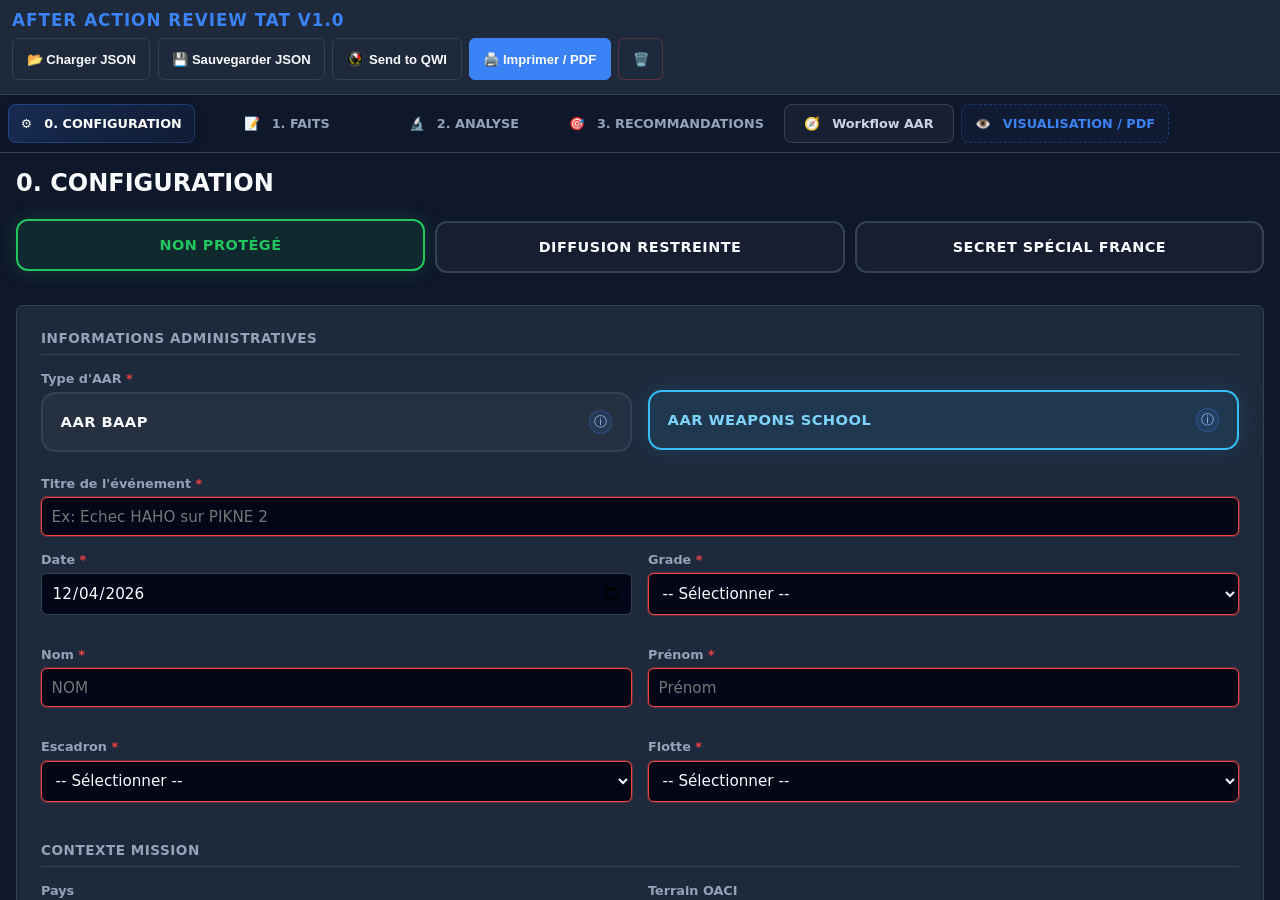
<file: aar-pwa/index.html>
﻿<!DOCTYPE html>
<html lang="fr">
<head>
  <meta charset="UTF-8">
  <meta http-equiv="refresh" content="0; url=./AAR.html">
  <meta name="viewport" content="width=device-width, initial-scale=1.0">
  <title>AAR PWA</title>
  <meta name="apple-mobile-web-app-capable" content="yes">
  <meta name="apple-mobile-web-app-title" content="AAR PWA">
  <link rel="manifest" href="./manifest.webmanifest?v=20260319i">
  <meta name="theme-color" content="#0f172a">
  <link rel="apple-touch-icon" sizes="180x180" href="./apple-touch-icon.png?v=20260319i">
  <link rel="apple-touch-icon-precomposed" href="./apple-touch-icon.png?v=20260319i">
  <link rel="icon" type="image/png" sizes="32x32" href="./favicon-32.png?v=20260319i">
  <link rel="icon" type="image/png" sizes="192x192" href="./icon-192.png?v=20260319i">
  <link rel="icon" type="image/png" sizes="512x512" href="./icon-512.png?v=20260319i">
  <script>
    window.location.replace("./AAR.html");
  </script>
</head>
<body>
  <p>Redirection vers <a href="./AAR.html">AAR.html</a>...</p>
</body>
</html>
</file>
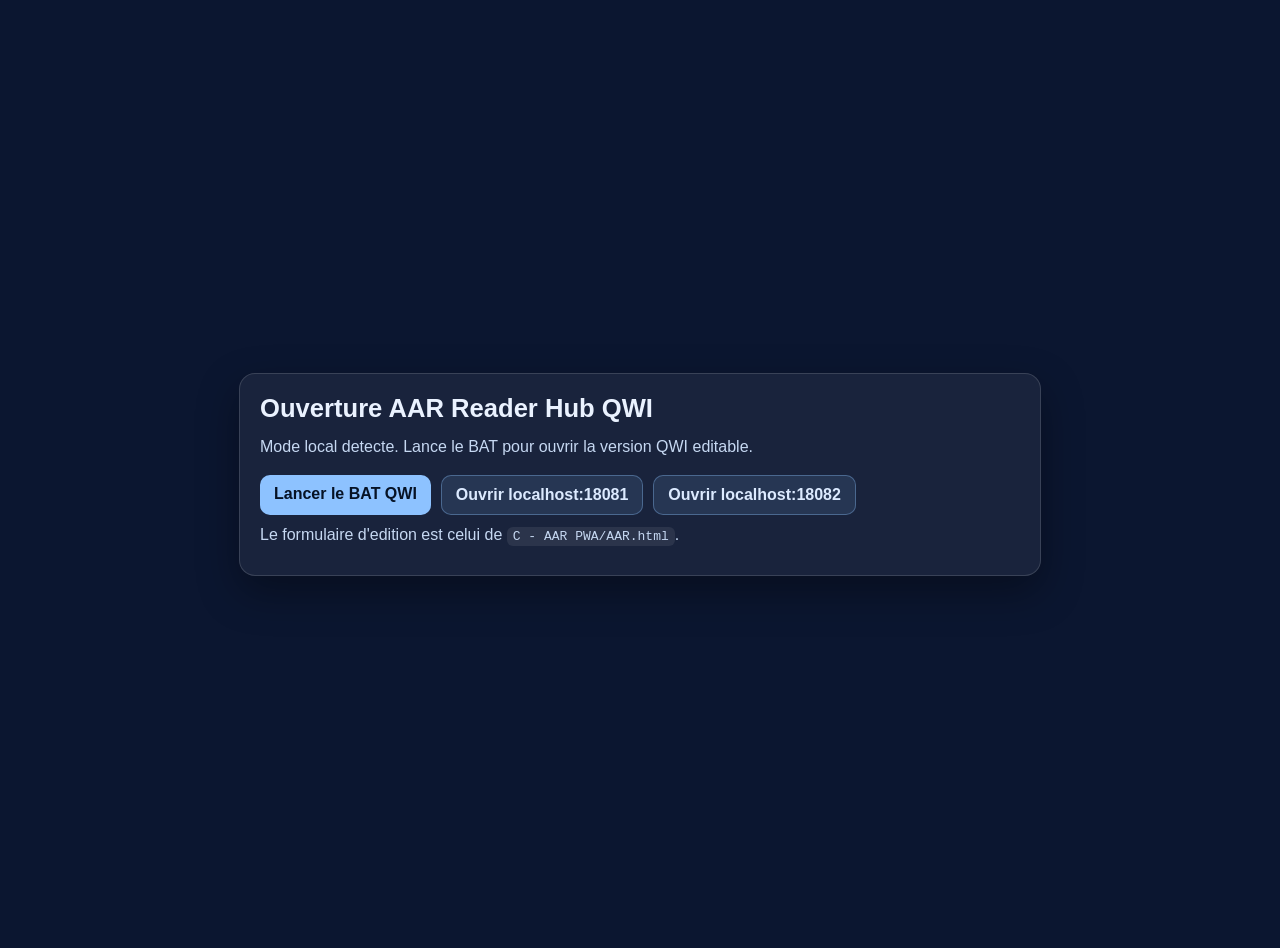
<file: launcher.html>
<!DOCTYPE html>
<html lang="fr">
<head>
  <meta charset="UTF-8">
  <meta name="viewport" content="width=device-width, initial-scale=1.0">
  <title>AAR Reader Hub QWI Launcher</title>
  <style>
    body { margin: 0; font-family: "Segoe UI", Arial, sans-serif; background: #0b1630; color: #eaf2ff; display: grid; min-height: 100vh; place-items: center; padding: 24px; }
    .card { width: min(760px, 100%); background: rgba(255,255,255,0.06); border: 1px solid rgba(255,255,255,0.14); border-radius: 16px; padding: 20px; box-shadow: 0 16px 40px rgba(0,0,0,0.35); }
    h1 { margin: 0 0 12px; font-size: 1.6rem; }
    p { margin: 8px 0; line-height: 1.5; color: #c6d8f2; }
    .actions { display: flex; gap: 10px; flex-wrap: wrap; margin-top: 16px; }
    a.btn { display: inline-block; text-decoration: none; color: #061225; background: #8dc2ff; border-radius: 10px; padding: 10px 14px; font-weight: 600; }
    a.btn.secondary { background: rgba(141,194,255,0.12); color: #dceaff; border: 1px solid rgba(141,194,255,0.35); }
    code { background: rgba(255,255,255,0.08); border-radius: 6px; padding: 2px 6px; }
  </style>
</head>
<body>
  <div class="card">
    <h1>Ouverture AAR Reader Hub QWI</h1>
    <p>Mode local detecte. Lance le BAT pour ouvrir la version QWI editable.</p>
    <div class="actions">
      <a class="btn" href="./0%20-%20OUVRIR%20AAR%20READER%20HUB.bat">Lancer le BAT QWI</a>
      <a class="btn secondary" href="http://localhost:18081/E%20-%20AAR%20READER%20HUB%20QWI/index.html">Ouvrir localhost:18081</a>
      <a class="btn secondary" href="http://localhost:18082/E%20-%20AAR%20READER%20HUB%20QWI/index.html">Ouvrir localhost:18082</a>
    </div>
    <p>Le formulaire d'edition est celui de <code>C - AAR PWA/AAR.html</code>.</p>
  </div>
</body>
</html>
</file>
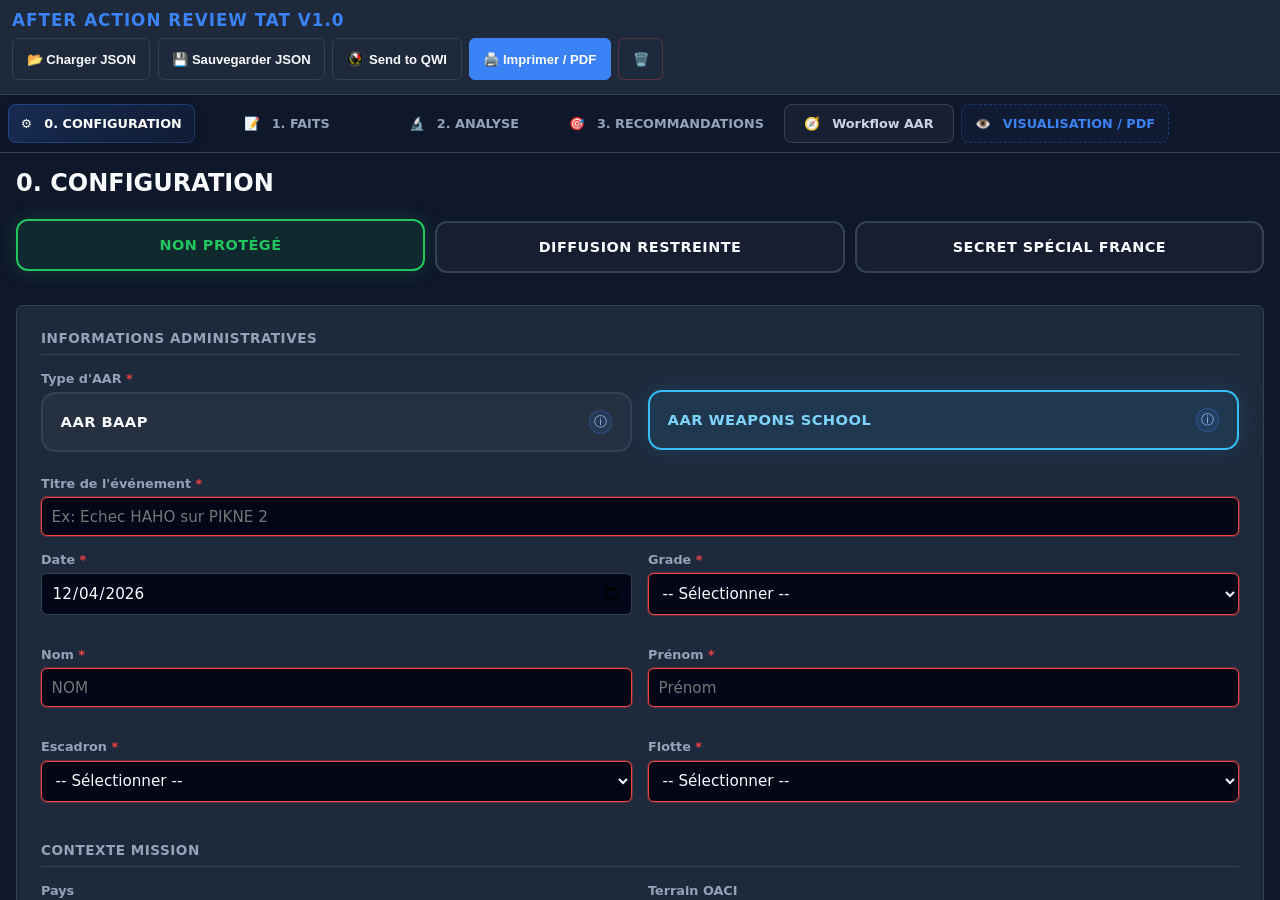
<file: aar-pwa/AAR.html>
﻿<!DOCTYPE html>
<html lang="fr">

<head>
    <meta charset="UTF-8">
    <meta name="viewport" content="width=device-width, initial-scale=1.0, viewport-fit=cover">
    <title>After Action Review V1.0</title>
    <link rel="manifest" href="./manifest.webmanifest?v=20260319i">
    <meta name="apple-mobile-web-app-capable" content="yes">
    <meta name="apple-mobile-web-app-title" content="AAR PWA">
    <meta name="theme-color" content="#0f172a">
    <link rel="apple-touch-icon" sizes="180x180" href="./apple-touch-icon.png?v=20260319i">
    <link rel="apple-touch-icon-precomposed" href="./apple-touch-icon.png?v=20260319i">
    <link rel="icon" type="image/png" sizes="32x32" href="./favicon-32.png?v=20260319i">
    <link rel="icon" type="image/png" sizes="192x192" href="./icon-192.png?v=20260319i">
    <link rel="icon" type="image/png" sizes="512x512" href="./icon-512.png?v=20260319i">
    <style>
        /* --- THEME & VARIABLES --- */
        :root {
            --bg-main: #0f172a;
            /* Slate 900 */
            --bg-card: #1e293b;
            /* Slate 800 */
            --bg-input: #020617;
            /* Slate 950 */
            --text-main: #f8fafc;
            /* Slate 50 */
            --text-muted: #94a3b8;
            /* Slate 400 */
            --accent: #3b82f6;
            /* Blue 500 */
            --accent-hover: #2563eb;
            /* Blue 600 */
            --border: #334155;
            /* Slate 700 */
            --success: #10b981;
            /* Emerald 500 */
            --danger: #ef4444;
            /* Red 500 */
            --warning: #f59e0b;
            /* Amber 500 */
            --radius: 6px;
            --font-stack: 'Inter', system-ui, -apple-system, sans-serif;
            --app-height: 100dvh;
            --safe-top: env(safe-area-inset-top, 0px);
            --safe-bottom: env(safe-area-inset-bottom, 0px);
            --viewport-offset-top: 0px;
        }

        * {
            box-sizing: border-box;
            margin: 0;
            padding: 0;
        }

        body {
            background-color: var(--bg-main);
            color: var(--text-main);
            font-family: var(--font-stack);
            height: var(--app-height);
            min-height: var(--app-height);
            display: flex;
            flex-direction: column;
            overflow: hidden;
            padding-top: max(var(--safe-top), var(--viewport-offset-top));
            padding-bottom: var(--safe-bottom);
        }

        /* --- LAYOUT --- */
        header {
            height: 60px;
            background: var(--bg-card);
            border-bottom: 1px solid var(--border);
            display: flex;
            align-items: center;
            justify-content: space-between;
            padding: 0 1.5rem;
            flex-shrink: 0;
        }

        .brand {
            font-weight: 800;
            font-size: 1.4rem;
            letter-spacing: 2px;
            color: var(--accent);
            text-transform: uppercase;
            display: flex;
            align-items: center;
            gap: 10px;
        }

        .brand span {
            color: var(--text-main);
            font-weight: 400;
            opacity: 0.7;
            font-size: 0.8rem;
        }

        .toolbar {
            display: flex;
            gap: 0.5rem;
        }

        main {
            flex: 1;
            display: flex;
            overflow: hidden;
        }

        /* --- SIDEBAR NAV --- */
        .sidebar {
            width: 280px;
            background: #0f172a;
            /* Deep nav background */
            border-right: 1px solid var(--border);
            padding: 1.5rem 0.75rem;
            display: flex;
            flex-direction: column;
            gap: 8px;
            box-shadow: 4px 0 15px rgba(0, 0, 0, 0.2);
            z-index: 10;
        }

        .nav-item {
            padding: 0.8rem 1rem;
            cursor: pointer;
            color: var(--text-muted);
            font-size: 0.85rem;
            font-weight: 600;
            transition: all 0.3s cubic-bezier(0.4, 0, 0.2, 1);
            border-radius: 8px;
            display: flex;
            align-items: center;
            gap: 12px;
            position: relative;
            overflow: hidden;
            white-space: nowrap;
        }

        .nav-item:hover {
            color: var(--text-main);
            background: rgba(255, 255, 255, 0.03);
            transform: translateX(4px);
        }

        .nav-item.active {
            color: #fff;
            background: linear-gradient(135deg, rgba(59, 130, 246, 0.2), rgba(59, 130, 246, 0.05));
            box-shadow:
                0 4px 12px rgba(0, 0, 0, 0.1),
                inset 0 0 0 1px rgba(59, 130, 246, 0.3);
            -webkit-backdrop-filter: blur(8px);
            backdrop-filter: blur(8px);
        }

        .nav-item.active::before {
            content: '';
            position: absolute;
            left: 0;
            top: 20%;
            height: 60%;
            width: 3px;
            background: var(--accent);
            border-radius: 0 4px 4px 0;
            box-shadow: 0 0 10px var(--accent);
        }

        .nav-item i {
            font-size: 1.1rem;
            opacity: 0.8;
        }

        .nav-item.nav-preview-link {
            margin-top: 0;
            border: 1px dashed rgba(59, 130, 246, 0.3);
            color: var(--accent);
            background: rgba(59, 130, 246, 0.05);
        }

        .nav-item.nav-workflow-link {
            margin-top: auto;
            border: 1px solid rgba(148, 163, 184, 0.26);
            color: #cbd5e1;
            background: rgba(148, 163, 184, 0.06);
        }

        .nav-item.nav-workflow-link:hover {
            border-color: rgba(148, 163, 184, 0.52);
            background: rgba(148, 163, 184, 0.12);
            color: #f8fafc;
        }

        /* --- CONTENT AREA --- */
        .content-pane {
            flex: 1;
            overflow-y: auto;
            padding: 2rem;
            scroll-padding-top: calc(84px + var(--safe-top));
            scroll-padding-bottom: calc(180px + var(--safe-bottom));
            max-width: 1200px;
            margin: 0 auto;
            width: 100%;
            display: none;
            /* Hidden by default */
        }

        .content-pane.active {
            display: block;
            animation: fadeIn 0.3s ease;
        }

        @keyframes fadeIn {
            from {
                opacity: 0;
                transform: translateY(5px);
            }

            to {
                opacity: 1;
                transform: translateY(0);
            }
        }

        /* --- FORMS & CARDS --- */
        .card {
            background: var(--bg-card);
            border: 1px solid var(--border);
            border-radius: var(--radius);
            padding: 1.5rem;
            margin-bottom: 1.5rem;
        }

        .card-header {
            font-size: 0.85rem;
            font-weight: 700;
            text-transform: uppercase;
            color: var(--text-muted);
            letter-spacing: 0.5px;
            margin-bottom: 1rem;
            border-bottom: 1px solid var(--border);
            padding-bottom: 0.5rem;
            display: flex;
            justify-content: space-between;
        }

        /* --- CLASSIFICATION SELECTOR --- */
        .classif-selector {
            display: grid;
            grid-template-columns: repeat(3, 1fr);
            gap: 1rem;
            margin-bottom: 2rem;
        }

        .report-kind-selector {
            display: grid;
            grid-template-columns: repeat(2, minmax(0, 1fr));
            gap: 1rem;
            margin-bottom: 1.5rem;
        }

        .report-kind-item {
            padding: 1rem 1.1rem;
            text-align: left;
            border: 2px solid var(--border);
            border-radius: 14px;
            cursor: pointer;
            transition: all 0.25s ease;
            background: rgba(255, 255, 255, 0.03);
            display: flex;
            flex-direction: column;
            gap: 0.35rem;
            user-select: none;
        }

        .report-kind-head {
            display: flex;
            align-items: center;
            justify-content: space-between;
            gap: 0.6rem;
        }

        .report-kind-item .level {
            font-size: 0.92rem;
            font-weight: 900;
            letter-spacing: 0.4px;
        }

        .report-kind-item .info-trigger {
            min-width: 1.45rem;
            min-height: 1.45rem;
            font-size: 0.82rem;
            background: rgba(59, 130, 246, 0.1);
            border-color: rgba(59, 130, 246, 0.28);
            color: #93c5fd;
        }

        .report-kind-item[data-kind="FLASH"]:hover,
        .report-kind-item[data-kind="FLASH"].active {
            border-color: #fb923c;
            background: rgba(251, 146, 60, 0.12);
            color: #fdba74;
            box-shadow: 0 0 24px rgba(251, 146, 60, 0.18);
        }

        .report-kind-item[data-kind="CONSOLIDE"]:hover,
        .report-kind-item[data-kind="CONSOLIDE"].active {
            border-color: #38bdf8;
            background: rgba(56, 189, 248, 0.1);
            color: #7dd3fc;
            box-shadow: 0 0 24px rgba(56, 189, 248, 0.16);
        }

        .report-kind-item.active {
            transform: translateY(-2px);
        }

        .baap-role-selector {
            display: none;
            grid-template-columns: repeat(7, minmax(0, 1fr));
            gap: 0.35rem;
            margin-top: 0.2rem;
            margin-bottom: 0.55rem;
            overflow-x: hidden;
            width: 100%;
        }

        .ws-role-selector {
            display: none;
            grid-template-columns: repeat(6, minmax(0, 1fr));
            gap: 0.35rem;
            margin-top: 0.2rem;
            margin-bottom: 0.55rem;
            overflow-x: hidden;
            width: 100%;
        }

        .baap-role-item {
            padding: 0.42rem 0.55rem;
            text-align: left;
            border: 1px solid var(--border);
            border-radius: 10px;
            cursor: pointer;
            transition: all 0.25s ease;
            background: rgba(255, 255, 255, 0.03);
            display: flex;
            flex-direction: column;
            gap: 0.14rem;
            user-select: none;
        }

        .baap-role-item:hover {
            border-color: #22c55e;
            background: rgba(34, 197, 94, 0.1);
            color: #86efac;
            box-shadow: 0 0 12px rgba(34, 197, 94, 0.12);
        }

        .baap-role-item.active {
            border-color: #16a34a;
            background: rgba(34, 197, 94, 0.15);
            color: #bbf7d0;
            box-shadow: 0 0 14px rgba(34, 197, 94, 0.16);
            transform: none;
        }

        .baap-role-head {
            display: grid;
            grid-template-columns: minmax(0, 1fr) auto;
            align-items: center;
            gap: 0.35rem;
        }

        .baap-role-item .level {
            font-size: 0.68rem;
            font-weight: 900;
            letter-spacing: 0.2px;
            text-transform: none;
            white-space: normal;
            line-height: 1.15;
            overflow-wrap: anywhere;
        }

        .baap-role-item .info-trigger {
            min-width: 1.02rem;
            min-height: 1.02rem;
            font-size: 0.66rem;
            background: rgba(34, 197, 94, 0.12);
            border-color: rgba(34, 197, 94, 0.32);
            color: #86efac;
        }

        .baap-extra-facts {
            display: none;
        }

        .classif-item {
            padding: 1rem;
            text-align: center;
            border: 2px solid var(--border);
            border-radius: 12px;
            cursor: pointer;
            transition: all 0.3s cubic-bezier(0.4, 0, 0.2, 1);
            background: rgba(255, 255, 255, 0.03);
            display: flex;
            flex-direction: column;
            gap: 4px;
            user-select: none;
        }

        .classif-item .level {
            font-size: 0.9rem;
            font-weight: 800;
            letter-spacing: 0.5px;
        }

        /* Colors for different levels */
        .classif-item[data-level="NON PROTÉGÉ"]:hover,
        .classif-item[data-level="NON PROTÉGÉ"].active {
            border-color: #22c55e;
            background: rgba(34, 197, 94, 0.1);
            color: #22c55e;
            box-shadow: 0 0 20px rgba(34, 197, 94, 0.2);
        }

        .classif-item[data-level="DIFFUSION RESTREINTE"]:hover,
        .classif-item[data-level="DIFFUSION RESTREINTE"].active {
            border-color: #f59e0b;
            background: rgba(245, 158, 11, 0.1);
            color: #f59e0b;
            box-shadow: 0 0 20px rgba(245, 158, 11, 0.2);
        }

        .classif-item[data-level="SECRET SPÉCIAL FRANCE"]:hover,
        .classif-item[data-level="SECRET SPÉCIAL FRANCE"].active {
            border-color: #ef4444;
            background: rgba(239, 68, 68, 0.1);
            color: #ef4444;
            box-shadow: 0 0 20px rgba(239, 68, 68, 0.2);
        }

        .classif-item.active {
            transform: translateY(-2px);
        }

        .form-grid {
            display: grid;
            grid-template-columns: repeat(auto-fit, minmax(250px, 1fr));
            gap: 1rem;
            margin-bottom: 1rem;
        }

        .form-group {
            margin-bottom: 1rem;
        }

        .form-group label {
            display: block;
            font-size: 0.8rem;
            color: var(--text-muted);
            margin-bottom: 0.4rem;
            font-weight: 600;
        }

        .required-star {
            color: var(--danger);
        }

        input,
        textarea,
        select {
            width: 100%;
            background: var(--bg-input);
            border: 1px solid var(--border);
            color: var(--text-main);
            padding: 0.6rem;
            border-radius: var(--radius);
            font-family: inherit;
            font-size: 0.95rem;
            transition: border-color 0.2s;
            overflow-y: hidden;
            /* Prevent internal scrollbars */
        }

        textarea {
            resize: none;
            min-height: 40px;
            line-height: 1.5;
        }

        input:focus,
        textarea:focus,
        select:focus {
            outline: none;
            border-color: var(--accent);
        }

        .is-invalid {
            border-color: var(--danger) !important;
            box-shadow: 0 0 0 1px rgba(239, 68, 68, 0.3);
        }

        .combo-box {
            position: relative;
        }

        .combo-box input {
            padding-right: 2rem;
        }

        .combo-toggle {
            position: absolute;
            right: 0.35rem;
            top: 50%;
            transform: translateY(-50%);
            border: none;
            background: transparent;
            color: var(--text-muted);
            cursor: pointer;
            font-size: 0.9rem;
            line-height: 1;
            padding: 0.2rem 0.35rem;
            border-radius: 6px;
        }

        .combo-toggle:hover {
            background: rgba(59, 130, 246, 0.1);
            color: var(--text-main);
        }

        .combo-menu {
            display: none;
            position: absolute;
            top: calc(100% + 4px);
            left: 0;
            right: 0;
            max-height: 240px;
            overflow-y: auto;
            background: var(--bg-card);
            border: 1px solid var(--border);
            border-radius: var(--radius);
            z-index: 100;
            box-shadow: 0 12px 24px rgba(0, 0, 0, 0.25);
        }

        .combo-menu.open {
            display: block;
        }

        .combo-option {
            display: block;
            width: 100%;
            text-align: left;
            background: transparent;
            border: none;
            color: var(--text-main);
            padding: 0.55rem 0.7rem;
            cursor: pointer;
            font-size: 0.9rem;
        }

        .combo-option:hover,
        .combo-option.active {
            background: rgba(59, 130, 246, 0.14);
        }

        .combo-empty {
            padding: 0.55rem 0.7rem;
            color: var(--text-muted);
            font-size: 0.85rem;
        }

        .combo-option-create {
            border-bottom: 1px solid rgba(255, 255, 255, 0.06);
            color: var(--accent);
            font-weight: 700;
        }

        .multi-chip-list {
            display: flex;
            flex-wrap: wrap;
            gap: 8px;
            margin-top: 10px;
        }

        .multi-chip {
            display: inline-flex;
            align-items: center;
            gap: 8px;
            padding: 0.45rem 0.7rem;
            border-radius: 999px;
            background: rgba(59, 130, 246, 0.14);
            border: 1px solid rgba(59, 130, 246, 0.35);
            color: var(--text-main);
            font-size: 0.82rem;
            line-height: 1;
        }

        .multi-chip-remove {
            border: none;
            background: transparent;
            color: var(--text-muted);
            cursor: pointer;
            font-size: 1rem;
            line-height: 1;
            padding: 0;
        }

        .multi-chip-remove:hover {
            color: #fff;
        }

        /* --- BUTTONS --- */
        .btn {
            background: var(--bg-card);
            border: 1px solid var(--border);
            color: var(--text-main);
            padding: 0.5rem 1rem;
            border-radius: var(--radius);
            cursor: pointer;
            font-size: 0.85rem;
            font-weight: 600;
            display: inline-flex;
            align-items: center;
            gap: 6px;
            transition: all 0.2s;
        }

        .btn-icon-img {
            width: 1rem;
            height: 1rem;
            display: inline-block;
            object-fit: contain;
            flex: 0 0 auto;
        }

        .btn:hover {
            border-color: var(--text-muted);
        }

        .btn-primary {
            background: var(--accent);
            border-color: var(--accent);
            color: white;
        }

        .btn-primary:hover {
            background: var(--accent-hover);
        }

        .btn-danger {
            color: var(--danger);
            border-color: rgba(239, 68, 68, 0.3);
        }

        .btn-danger:hover {
            background: rgba(239, 68, 68, 0.1);
            border-color: var(--danger);
        }


        .btn-back {
            text-decoration: none;
            color: var(--text-muted);
            font-size: 1rem;
            font-weight: 600;
            display: inline-flex;
            align-items: center;
            gap: 8px;
            padding: 0.5rem 1rem;
            border-radius: var(--radius);
            transition: all 0.3s ease;
            border: 1px solid transparent;
        }

        .btn-back:hover {
            color: var(--accent);
            background: rgba(59, 130, 246, 0.05);
            border-color: rgba(59, 130, 246, 0.2);
            transform: translateX(-4px);
        }

        .btn-back i {
            font-size: 1.2rem;
            transition: transform 0.3s ease;
        }

        .btn-sm {
            padding: 0.25rem 0.5rem;
            font-size: 0.75rem;
        }

        /* --- DORESE PILLS --- */
        .dorese-selector {
            display: flex;
            gap: 0.5rem;
            flex-wrap: wrap;
            margin-bottom: 1rem;
        }

        .pill {
            padding: 4px 12px;
            border-radius: 99px;
            border: 1px solid var(--border);
            font-size: 0.75rem;
            font-weight: 700;
            cursor: pointer;
            opacity: 0.6;
        }

        .pill.active {
            opacity: 1;
            border-color: var(--accent);
            background: rgba(59, 130, 246, 0.1);
            color: var(--accent);
        }

        /* --- MODERN DOCUMENT STYLES (PREVIEW & PRINT) --- */
        #view-preview {
            display: none;
        }

        #view-preview.active {
            background: #475569;
            /* Darker grey "desk" background */
            padding: 40px 0;
            display: flex;
            flex-direction: column;
            align-items: center;
            gap: 40px;
            /* Gap between physical sheets */
            overflow-y: auto;
        }

        .preview-page {
            background: white;
            width: 210mm;
            min-height: 297mm;
            padding: 1cm 1.5cm;
            margin: 0 auto 40px auto;
            box-shadow: 0 15px 50px rgba(0, 0, 0, 0.4);
            font-family: 'Inter', 'Segoe UI', sans-serif;
            position: relative;
            box-sizing: border-box;
            line-height: 1.6;
            color: #1e293b;
        }


        .doc-classification {
            text-align: center;
            font-weight: 900;
            font-size: 1rem;
            letter-spacing: 4px;
            padding: 12px 40px;
            margin: 0 auto 20px auto;
            width: fit-content;
            min-width: 350px;
            text-transform: uppercase;
            border-radius: 8px;
            border: 2px solid currentColor;
            -webkit-print-color-adjust: exact;
            print-color-adjust: exact;
            box-sizing: border-box;
        }

        .print-container thead {
            display: none;
        }

        .doc-classification[data-level="NON PROTÉGÉ"] {
            background: #f0fdf4;
            color: #166534;
        }

        .doc-classification[data-level="DIFFUSION RESTREINTE"] {
            background: #fffbeb;
            color: #92400e;
        }

        .doc-classification[data-level="SECRET SPÉCIAL FRANCE"] {
            background: #fef2f2;
            color: #991b1b;
            border: 3px solid #ef4444;
        }

        .doc-header {
            border-bottom: 3px solid #3b82f6;
            padding-bottom: 15px;
            margin-bottom: 30px;
            display: flex;
            justify-content: space-between;
            align-items: flex-end;
        }

        .doc-header h1 {
            font-size: 2.2rem;
            font-weight: 800;
            color: #1e293b;
            margin: 0;
            letter-spacing: -1px;
            text-transform: none;
        }

        .doc-header .doc-type {
            font-size: 0.9rem;
            color: #3b82f6;
            font-weight: 700;
            letter-spacing: 2px;
            text-transform: uppercase;
        }

        .info-grid {
            display: grid;
            grid-template-columns: repeat(3, 1fr);
            gap: 20px;
            margin-bottom: 30px;
            background: #f8fafc;
            padding: 20px;
            border-radius: 8px;
            border: 1px solid #e2e8f0;
        }

        .info-item label {
            display: block;
            font-size: 0.7rem;
            font-weight: 700;
            color: #64748b;
            text-transform: uppercase;
            margin-bottom: 4px;
        }

        .info-item span {
            font-size: 1rem;
            color: #1e293b;
            font-weight: 600;
        }

        .doc-section {
            margin-bottom: 30px;
            page-break-inside: avoid;
        }

        .section-title {
            background: #f1f5f9;
            padding: 8px 15px;
            border-radius: 4px;
            margin-bottom: 15px;
            display: flex;
            align-items: center;
            gap: 10px;
            border-left: 4px solid #3b82f6;
        }

        .section-title h2 {
            font-size: 1rem;
            font-weight: 800;
            color: #1e293b;
            margin: 0;
            text-transform: uppercase;
            letter-spacing: 1px;
        }

        .section-content {
            padding: 0 5px;
        }

        /* Specialized Content Blocks */
        .w6-grid {
            display: grid;
            grid-template-columns: 1fr;
            gap: 15px;
        }

        .w6-item {
            background: #fff;
            padding: 12px;
            border: 1px solid #e2e8f0;
            border-radius: 6px;
        }

        .w6-item.full {
            grid-column: span 1;
        }

        .w6-item label {
            display: block;
            font-size: 0.75rem;
            font-weight: 800;
            color: #3b82f6;
            margin-bottom: 8px;
            border-bottom: 1px solid #dbeafe;
            padding-bottom: 4px;
        }

        .analysis-box {
            background: #fffcf0;
            border: 1px solid #fde68a;
            padding: 20px;
            border-radius: 8px;
            color: #78350f;
        }

        .reco-block {
            margin-bottom: 15px;
            border: 1px solid #e2e8f0;
            border-radius: 8px;
            overflow: hidden;
        }

        .reco-tag {
            background: #1e293b;
            color: white;
            padding: 4px 12px;
            font-size: 0.7rem;
            font-weight: 800;
            text-transform: uppercase;
        }

        .reco-text {
            padding: 12px 15px;
            font-size: 0.95rem;
        }

        /* Rich Text overrides for print */
        .doc-section h1 {
            font-size: 1.6rem;
            color: #1e293b;
            margin: 18px 0 12px;
            font-weight: 800;
        }

        .doc-section h2 {
            font-size: 1.3rem;
            color: #334155;
            margin: 15px 0 10px;
            border-bottom: 1px solid #e2e8f0;
            font-weight: 700;
        }

        .print-only-header {
            display: none;
        }

        .doc-section h3 {
            font-size: 1.1rem;
            color: #64748b;
            margin: 12px 0 6px;
            font-weight: 700;
        }

        .doc-section ul,
        .doc-section ol {
            margin-left: 20px;
            margin-bottom: 10px;
        }

        .doc-section li {
            margin-bottom: 4px;
        }

        /* --- PRINT MEDIA --- */
        @media print {
            body {
                background: white;
                height: auto;
                display: block;
                overflow: visible;
            }

            .no-print-force {
                display: none !important;
            }

            .print-only-header {
                display: table-header-group !important;
            }

            .workflow-guide-overlay {
                display: none !important;
            }

            .preview-page {
                box-shadow: none !important;
                padding: 0 !important;
                margin: 0 auto !important;
                width: 210mm !important;
                max-width: 100% !important;
                min-height: auto !important;
            }

            .print-container {
                width: 100% !important;
                border-collapse: collapse !important;
                margin: 0 auto !important;
                table-layout: fixed !important;
            }

            .print-container td {
                width: 100% !important;
                padding: 0 !important;
                margin: 0 !important;
            }

            /* Force page breaks in PDF */
            .preview-page+.preview-page {
                page-break-before: always;
                break-before: page;
            }

            .doc-classification {
                display: none !important;
                /* Hide individual page headers in print */
            }

            .print-only-header .doc-classification {
                display: block !important;
                margin: 0 0 0.5cm 0 !important;
                position: static !important;
                width: 100% !important;
                padding: 12px 0 !important;
                border: 2px solid currentColor !important;
                visibility: visible !important;
                text-align: center !important;
                box-sizing: border-box !important;
                font-weight: 900 !important;
                text-transform: uppercase !important;
                letter-spacing: 3px !important;
            }

            header,
            .sidebar,
            .toolbar,
            .no-print {
                display: none !important;
            }

            .content-pane {
                display: none !important;
                padding: 0;
                margin: 0;
            }

            #view-preview {
                display: block !important;
            }

            .page-break {
                page-break-before: always;
                break-before: page;
            }

            .preview-box {
                box-shadow: none;
                padding: 0;
                margin: 0;
                width: 100%;
                border: none;
            }

            .preview-box .page-break {
                margin: 0;
                border: none;
            }

            .preview-box .page-break::before {
                display: none;
            }

            @page {
                size: A4;
                margin: 1.5cm;
            }
        }

        /* --- W6 SUB-TABS --- */
        .w6-tabs {
            display: flex;
            gap: 2px;
            background: var(--bg-card);
            border: 1px solid var(--border);
            border-radius: var(--radius);
            padding: 4px;
            margin-bottom: 1.5rem;
        }

        .w6-tab {
            flex: 1;
            padding: 0.8rem 0.5rem;
            background: var(--bg-card);
            border: 1px solid var(--border);
            border-radius: var(--radius);
            text-align: center;
            cursor: pointer;
            transition: all 0.2s;
            display: flex;
            align-items: center;
            justify-content: center;
            font-size: 0.8rem;
            font-weight: 700;
            text-transform: uppercase;
            color: var(--text-muted);
            letter-spacing: 1px;
        }

        .w6-tab:hover {
            border-color: var(--accent);
            background: rgba(255, 255, 255, 0.02);
        }

        .w6-tab.active {
            border-color: var(--accent);
            background: rgba(59, 130, 246, 0.15);
            box-shadow: 0 0 15px rgba(59, 130, 246, 0.1);
            color: var(--accent);
        }

        .w6-label {
            font-size: 0.82rem;
            font-weight: 700;
            letter-spacing: 0.05em;
            text-transform: uppercase;
            color: var(--text-muted);
        }

        .print-only-header {
            display: none;
        }

        .preview-desk-container {
            width: 100%;
        }

        /* --- DORESE SUB-TABS --- */
        .dorese-tabs {
            display: flex;
            gap: 10px;
            margin-bottom: 1.5rem;
        }

        .dorese-tab {
            flex: 1;
            padding: 1rem 0.5rem;
            background: var(--bg-card);
            border: 1px solid var(--border);
            border-radius: var(--radius);
            text-align: center;
            cursor: pointer;
            transition: all 0.2s;
            display: flex;
            flex-direction: column;
            align-items: center;
            gap: 4px;
        }

        .dorese-tab .letter {
            font-size: 1.5rem;
            font-weight: 900;
            color: var(--text-muted);
            line-height: 1;
        }

        .dorese-tab .label {
            font-size: 0.6rem;
            font-weight: 700;
            text-transform: uppercase;
            color: var(--text-muted);
            letter-spacing: 0.5px;
        }

        .dorese-tab .label-row {
            display: inline-flex;
            align-items: center;
            gap: 6px;
        }

        .dorese-tab:hover {
            border-color: var(--accent);
            background: rgba(255, 255, 255, 0.02);
        }

        .dorese-tab.active {
            border-color: var(--accent);
            background: rgba(59, 130, 246, 0.1);
            box-shadow: 0 0 15px rgba(59, 130, 246, 0.1);
        }

        .dorese-tab.active .letter {
            color: var(--accent);
        }

        .dorese-tab.active .label {
            color: var(--accent);
        }

        .info-trigger {
            cursor: help;
            color: var(--accent);
            background: rgba(59, 130, 246, 0.12);
            border: 1px solid rgba(59, 130, 246, 0.35);
            border-radius: 999px;
            padding: 0;
            line-height: 1;
            display: inline-flex;
            align-items: center;
            justify-content: center;
            font-size: 0.95rem;
            min-width: 1.55rem;
            min-height: 1.55rem;
            flex: 0 0 auto;
            touch-action: manipulation;
            -webkit-tap-highlight-color: transparent;
            pointer-events: auto;
        }

        .info-trigger:hover {
            background: rgba(59, 130, 246, 0.2);
            border-color: rgba(59, 130, 246, 0.55);
        }

        #tooltip-backdrop {
            position: fixed;
            inset: 0;
            background: rgba(2, 6, 23, 0.6);
            backdrop-filter: blur(2px);
            display: none;
            z-index: 1499;
        }

        #tooltip-backdrop.show {
            display: block;
        }

        #tooltip-container {
            position: fixed;
            display: none;
            background: #0f172a;
            border: 1px solid var(--accent);
            border-radius: var(--radius);
            width: 330px;
            max-width: min(92vw, 520px);
            z-index: 1500;
            box-shadow: 0 10px 25px rgba(0, 0, 0, 0.45);
            padding: 0.9rem 0.95rem;
            font-size: 0.88rem;
            line-height: 1.4;
            pointer-events: none;
        }

        #tooltip-title {
            color: var(--accent);
            margin-bottom: 0.45rem;
            font-size: 0.95rem;
            font-weight: 800;
        }

        #tooltip-content {
            color: var(--text-main);
            white-space: pre-line;
        }

        #tooltip-close {
            display: none;
            position: absolute;
            top: 0.35rem;
            right: 0.35rem;
            width: 1.9rem;
            height: 1.9rem;
            border-radius: 999px;
            background: rgba(148, 163, 184, 0.2);
            color: var(--text-main);
            border: 1px solid var(--border);
            font-size: 1.1rem;
            line-height: 1;
            align-items: center;
            justify-content: center;
            cursor: pointer;
        }

        #tooltip-container.touch-open {
            display: block;
            left: 50% !important;
            top: 50% !important;
            transform: translate(-50%, -50%);
            width: min(92vw, 560px);
            max-height: min(72vh, 700px);
            overflow-y: auto;
            pointer-events: auto;
            padding-top: 2.2rem;
        }

        #tooltip-container.touch-open #tooltip-close {
            display: inline-flex;
        }

        .dorese-pane {
            display: none;
            width: 100%;
        }

        .dorese-pane.active {
            display: block;
            animation: fadeIn 0.2s ease;
        }

        /* --- RICH TEXT EDITOR --- */
        .editor-container {
            border: 1px solid var(--border);
            border-radius: var(--radius);
            background: var(--bg-input);
            overflow: hidden;
            display: flex;
            flex-direction: column;
        }

        .editor-toolbar {
            display: flex;
            align-items: center;
            gap: 4px;
            padding: 6px;
            background: #1e293b;
            /* Solid slate 800 */
            border-bottom: 1px solid var(--border);
            flex-wrap: wrap;
        }

        .facts-panel-head {
            display: flex;
            align-items: center;
            gap: 0.6rem;
            margin-bottom: 0.45rem;
        }

        .facts-panel-head .w6-label {
            margin-bottom: 0;
        }

        .editor-toolbar.editor-toolbar-inline {
            margin-left: auto;
            border: 1px solid var(--border);
            border-radius: 9px;
            border-bottom: 1px solid var(--border);
            padding: 4px 6px;
            gap: 2px;
            flex-wrap: nowrap;
            background: #1e293b;
        }

        .editor-toolbar.editor-toolbar-inline .editor-btn {
            min-width: 28px;
            min-height: 28px;
            height: 28px;
            font-size: 0.8rem;
        }

        .editor-toolbar.editor-toolbar-inline .btn-list {
            font-size: 0.72rem;
            padding: 0 6px;
        }

        .editor-toolbar.editor-toolbar-inline .toolbar-sep {
            margin: 0 3px;
            height: 16px;
        }

        .editor-btn {
            background: transparent;
            border: 1px solid transparent;
            color: var(--text-muted);
            min-width: 32px;
            height: 32px;
            display: flex;
            align-items: center;
            justify-content: center;
            border-radius: 6px;
            cursor: pointer;
            font-size: 0.85rem;
            transition: all 0.2s cubic-bezier(0.4, 0, 0.2, 1);
        }

        .editor-btn:hover {
            color: var(--text-main);
            background: rgba(255, 255, 255, 0.08);
            border-color: rgba(255, 255, 255, 0.1);
        }

        .editor-btn.active {
            color: var(--accent);
            background: rgba(59, 130, 246, 0.15);
            border-color: rgba(59, 130, 246, 0.3);
        }

        .btn-bold {
            font-weight: 900;
        }

        .btn-italic {
            font-style: italic;
            font-family: "serif";
        }

        .btn-underline {
            text-decoration: underline;
            text-underline-offset: 2px;
        }

        .btn-h {
            font-weight: 800;
            font-family: var(--font-stack);
        }

        .btn-list {
            font-weight: 600;
            font-size: 0.75rem;
            padding: 0 8px;
            width: auto !important;
        }

        .toolbar-sep {
            width: 1px;
            height: 20px;
            background: var(--border);
            margin: 0 6px;
            opacity: 0.5;
        }

        .editor-content {
            padding: 1rem;
            min-height: 120px;
            color: var(--text-main);
            outline: none;
            line-height: 1.6;
            font-size: 1rem;
        }

        .editor-content h1 {
            font-size: 1.8rem;
            margin-bottom: 0.8rem;
            color: var(--accent);
        }

        .editor-content h2 {
            font-size: 1.4rem;
            margin-bottom: 0.6rem;
            color: var(--text-main);
            border-bottom: 1px solid var(--border);
            padding-bottom: 4px;
        }

        .editor-content h3 {
            font-size: 1.15rem;
            margin-bottom: 0.4rem;
            color: var(--text-muted);
            letter-spacing: 0.5px;
        }

        .editor-content p {
            margin-bottom: 0.5rem;
        }

        .editor-content ul,
        .editor-content ol {
            margin-left: 1.5rem;
            margin-bottom: 0.5rem;
        }

        .editor-content li {
            margin-bottom: 0.2rem;
        }

        button,
        .btn,
        .nav-item,
        .classif-item,
        .w6-tab,
        .dorese-tab,
        .combo-option,
        .combo-toggle,
        .editor-btn {
            -webkit-tap-highlight-color: transparent;
            touch-action: manipulation;
        }

        @media (max-width: 1280px) {
            body {
                height: var(--app-height);
                min-height: var(--app-height);
            }

            header {
                height: auto;
                min-height: 64px;
                padding: 0.65rem 0.75rem;
                gap: 0.5rem;
                flex-wrap: wrap;
                align-items: flex-start;
            }

            .brand {
                flex: 1 1 240px;
                font-size: 1.05rem;
                letter-spacing: 1px;
            }

            .toolbar {
                width: 100%;
                overflow-x: auto;
                gap: 0.45rem;
                padding-bottom: 0.2rem;
            }

            .toolbar .btn {
                white-space: nowrap;
                min-height: 42px;
                padding: 0.55rem 0.85rem;
                font-size: 0.82rem;
            }

            .workflow-guide-card {
                width: min(1120px, 96vw);
                max-height: 92vh;
            }

            main {
                flex-direction: column;
            }

            .sidebar {
                width: 100%;
                border-right: none;
                border-bottom: 1px solid var(--border);
                padding: 0.55rem 0.5rem;
                display: flex;
                flex-direction: row;
                gap: 0.45rem;
                overflow-x: auto;
                box-shadow: none;
            }

            .nav-item {
                min-width: 170px;
                justify-content: center;
                font-size: 0.8rem;
                padding: 0.7rem 0.8rem;
            }

            .nav-item.nav-preview-link {
                margin-top: 0;
            }

            .nav-item.nav-workflow-link {
                margin-top: 0;
            }

            .nav-item:hover {
                transform: none;
            }

            .nav-item.active::before {
                display: none;
            }

            .content-pane {
                max-width: 100%;
                padding: 1rem;
                padding-bottom: calc(1rem + env(safe-area-inset-bottom));
            }

            #view-facts,
            #view-reco {
                max-height: none !important;
                padding-bottom: 7rem !important;
            }

            .classif-selector {
                grid-template-columns: repeat(3, minmax(150px, 1fr));
                gap: 0.65rem;
            }

            .w6-tabs,
            .dorese-tabs {
                overflow-x: auto;
                padding-bottom: 2px;
            }

            .w6-tab,
            .dorese-tab {
                flex: 0 0 auto;
                min-width: 120px;
            }

            .baap-role-selector {
                grid-template-columns: repeat(7, minmax(0, 1fr));
                overflow-x: hidden;
            }

            .ws-role-selector {
                grid-template-columns: repeat(6, minmax(0, 1fr));
                overflow-x: hidden;
            }

            .editor-btn {
                min-width: 40px;
                height: 40px;
            }

            .editor-content {
                min-height: 150px;
            }

            .combo-menu {
                max-height: 45vh;
            }

            .combo-option {
                padding: 0.75rem 0.8rem;
                font-size: 0.95rem;
            }
        }

        @media (max-width: 900px) {
            .btn-back {
                padding: 0.45rem 0.65rem;
                font-size: 0.9rem;
            }

            .brand {
                font-size: 0.95rem;
            }

            .toolbar .btn {
                font-size: 0.8rem;
            }

            .classif-selector {
                grid-template-columns: 1fr;
            }

            .baap-role-selector {
                grid-template-columns: repeat(7, minmax(0, 1fr));
            }

            .ws-role-selector {
                grid-template-columns: repeat(6, minmax(0, 1fr));
            }

            .form-grid {
                grid-template-columns: 1fr;
            }

            input,
            textarea,
            select {
                font-size: 16px;
            }

            .combo-menu {
                position: fixed;
                left: 12px;
                right: 12px;
                bottom: calc(12px + env(safe-area-inset-bottom));
                top: auto;
                max-height: 52vh;
                z-index: 1000;
                border-radius: 10px;
                border-width: 1px;
            }

            /* Pays + OACI: garder la liste sous le champ (et non en panneau bas écran) */
            #country-search-combo .combo-menu,
            #airfield-search-combo .combo-menu {
                position: absolute;
                left: 0;
                right: 0;
                top: calc(100% + 4px);
                bottom: auto;
                max-height: min(40vh, 280px);
                z-index: 1200;
                border-radius: var(--radius);
            }

            #view-preview.active {
                padding: 0.75rem 0.5rem;
            }

            .preview-page {
                width: 100%;
                min-height: auto;
                margin: 0 0 18px 0;
                padding: 0.9rem;
            }

            .doc-classification {
                min-width: 0;
                width: 100%;
                letter-spacing: 2px;
                font-size: 0.82rem;
                padding: 10px 12px;
            }

            .doc-header {
                display: block;
            }

            .doc-header h1 {
                font-size: 1.35rem;
                margin-bottom: 0.35rem;
            }

            .info-grid {
                grid-template-columns: 1fr;
                gap: 10px;
                padding: 12px;
            }

            .section-title h2 {
                font-size: 0.9rem;
            }
        }

        @media (hover: none) and (pointer: coarse) {
            .btn,
            .nav-item,
            .classif-item,
            .w6-tab,
            .dorese-tab,
            .editor-btn,
            .combo-toggle,
            .workflow-guide-close {
                min-height: 44px;
            }

            input,
            textarea,
            select {
                min-height: 44px;
                padding: 0.72rem 0.75rem;
            }

            .editor-toolbar {
                gap: 6px;
                padding: 8px;
            }

            .combo-toggle {
                width: 36px;
                font-size: 1rem;
            }

            .combo-box input {
                padding-right: 2.4rem;
            }

            .info-trigger {
                min-width: 2.2rem;
                min-height: 2.2rem;
                font-size: 1.1rem;
                border-radius: 999px;
                background: rgba(59, 130, 246, 0.2);
                border-color: rgba(59, 130, 246, 0.5);
            }
        }

        .app-confirm-overlay {
            position: fixed;
            inset: 0;
            z-index: 4600;
            display: none;
            align-items: center;
            justify-content: center;
            padding: 18px;
            background: rgba(2, 6, 23, 0.74);
            -webkit-backdrop-filter: blur(4px);
            backdrop-filter: blur(4px);
        }

        .app-confirm-overlay.open {
            display: flex;
        }

        .app-confirm-card {
            width: min(540px, 96vw);
            border-radius: 14px;
            border: 1px solid rgba(59, 130, 246, 0.35);
            background: linear-gradient(180deg, rgba(30, 41, 59, 0.98), rgba(15, 23, 42, 0.98));
            box-shadow: 0 24px 56px rgba(2, 6, 23, 0.6), inset 0 0 0 1px rgba(148, 163, 184, 0.08);
            padding: 16px;
            transform: translateY(10px);
            opacity: 0;
            transition: transform 0.18s ease, opacity 0.18s ease;
        }

        .app-confirm-overlay.open .app-confirm-card {
            transform: translateY(0);
            opacity: 1;
        }

        .app-confirm-title {
            margin: 0 0 10px 0;
            font-size: 1rem;
            font-weight: 800;
            letter-spacing: 0.2px;
            color: var(--text-main);
        }

        .app-confirm-message {
            margin: 0;
            white-space: pre-line;
            color: #cbd5e1;
            font-size: 0.92rem;
            line-height: 1.45;
        }

        .app-confirm-actions {
            margin-top: 14px;
            display: flex;
            justify-content: flex-end;
            gap: 10px;
        }

        .app-confirm-btn {
            border: 1px solid rgba(71, 85, 105, 0.7);
            border-radius: 10px;
            background: rgba(30, 41, 59, 0.85);
            color: #e2e8f0;
            padding: 8px 14px;
            font-size: 0.82rem;
            font-weight: 700;
            cursor: pointer;
        }

        .app-confirm-btn:hover {
            border-color: rgba(148, 163, 184, 0.9);
            color: #fff;
        }

        .app-confirm-btn.primary {
            border-color: rgba(59, 130, 246, 0.95);
            background: linear-gradient(180deg, #1d4ed8, #1e40af);
            color: #eff6ff;
        }

        .app-confirm-btn.danger {
            border-color: rgba(239, 68, 68, 0.85);
            background: linear-gradient(180deg, #dc2626, #991b1b);
            color: #fee2e2;
        }

        .workflow-guide-overlay {
            position: fixed;
            inset: 0;
            z-index: 4700;
            display: none;
            align-items: center;
            justify-content: center;
            padding: 18px;
            background: rgba(2, 6, 23, 0.78);
            -webkit-backdrop-filter: blur(3px);
            backdrop-filter: blur(3px);
        }

        .workflow-guide-overlay.open {
            display: flex;
        }

        .workflow-guide-card {
            width: min(1220px, 96vw);
            max-height: 94vh;
            border-radius: 14px;
            border: 1px solid rgba(59, 130, 246, 0.45);
            background: linear-gradient(180deg, rgba(30, 41, 59, 0.98), rgba(15, 23, 42, 0.98));
            box-shadow: 0 28px 64px rgba(2, 6, 23, 0.64), inset 0 0 0 1px rgba(148, 163, 184, 0.08);
            padding: 14px 14px 12px;
            display: flex;
            flex-direction: column;
            gap: 10px;
        }

        .workflow-guide-header {
            display: flex;
            align-items: center;
            justify-content: space-between;
            gap: 10px;
        }

        .workflow-guide-title {
            margin: 0;
            font-size: 1rem;
            font-weight: 800;
            color: #dbeafe;
            letter-spacing: 0.02em;
        }

        .workflow-guide-subtitle {
            margin: -4px 0 0;
            color: #94a3b8;
            font-size: 0.84rem;
        }

        .workflow-guide-close {
            border: 1px solid rgba(71, 85, 105, 0.85);
            background: rgba(15, 23, 42, 0.9);
            color: #e2e8f0;
            border-radius: 9px;
            min-width: 34px;
            min-height: 34px;
            cursor: pointer;
            font-size: 1.15rem;
            line-height: 1;
        }

        .workflow-guide-close:hover {
            border-color: rgba(148, 163, 184, 0.9);
            color: #fff;
        }

        .workflow-guide-image-wrap {
            border: 1px solid rgba(59, 130, 246, 0.38);
            border-radius: 10px;
            background: #020617;
            overflow: auto;
            max-height: calc(94vh - 120px);
            -webkit-overflow-scrolling: touch;
        }

        .workflow-guide-image {
            display: block;
            width: 100%;
            height: auto;
            touch-action: pan-x pan-y pinch-zoom;
        }
    </style>
</head>

<body>
    <div id="tooltip-backdrop"></div>
    <div id="tooltip-container">
        <button id="tooltip-close" type="button" aria-label="Fermer l'infobulle">×</button>
        <h4 id="tooltip-title"></h4>
        <div id="tooltip-content"></div>
    </div>

    <div id="workflow-guide-overlay" class="workflow-guide-overlay" aria-hidden="true">
        <div class="workflow-guide-card" role="dialog" aria-modal="true" aria-labelledby="workflow-guide-title">
            <div class="workflow-guide-header">
                <h3 id="workflow-guide-title" class="workflow-guide-title">Workflow AAR</h3>
                <button id="workflow-guide-close" type="button" class="workflow-guide-close" aria-label="Fermer le workflow">×</button>
            </div>
            <p class="workflow-guide-subtitle">Rappel création, validation et diffusion</p>
            <div class="workflow-guide-image-wrap">
                <img class="workflow-guide-image" src="./AAR.png" alt="Workflow complet de création, validation et diffusion des AAR">
            </div>
        </div>
    </div>

    <header>
        <div class="brand">
            AFTER ACTION REVIEW TAT V1.0
        </div>
        <div class="toolbar">
            <input type="file" id="file-input" style="display: none;" accept=".json">
            <button class="btn" onclick="document.getElementById('file-input').click()">📂 Charger JSON</button>
            <button class="btn" onclick="App.exportJSON()">💾 Sauvegarder JSON</button>
            <button id="send-qwi-btn" class="btn" onclick="App.sendQwiEmail()"><img class="btn-icon-img" src="./Logo QWI.png" alt="QWI">Send to QWI</button>
            <button class="btn btn-primary" onclick="App.printReport()">🖨️ Imprimer / PDF</button>
            <button class="btn btn-danger" onclick="App.reset()" title="Effacer tout">🗑️</button>
        </div>
    </header>

    <main>
        <nav class="sidebar">
            <div class="nav-item active" data-tab="0" onclick="App.nav(0)"><span>⚙️</span> 0. CONFIGURATION</div>
            <div class="nav-item" data-tab="1" onclick="App.nav(1)"><span>📝</span> 1. FAITS</div>
            <div class="nav-item" data-tab="2" onclick="App.nav(2)"><span>🔬</span> 2. ANALYSE</div>
            <div class="nav-item" data-tab="3" onclick="App.nav(3)"><span>🎯</span> 3. RECOMMANDATIONS</div>
            <div id="nav-qwi" class="nav-item" data-tab="4" onclick="App.nav(4)" style="display: none;"><span>🧭</span> 4. AVIS QWI / WEAPONS SCHOOL</div>
            <div class="nav-item nav-workflow-link" onclick="WorkflowGuide.open()"
                title="Afficher le workflow complet création, validation, diffusion">
                <span>🧭</span> Workflow AAR
            </div>
            <div class="nav-item nav-preview-link" data-tab="5" onclick="App.nav(5)">
                <span>👁️</span> VISUALISATION / PDF
            </div>
        </nav>

        <div id="view-header" class="content-pane active">
            <h2 style="margin-bottom: 1.5rem;">0. CONFIGURATION</h2>

            <div class="form-group">
                <div class="classif-selector">
                    <div class="classif-item" data-level="NON PROTÉGÉ"
                        onclick="App.updateClassification('NON PROTÉGÉ')">
                        <span class="level">NON PROTÉGÉ</span>
                    </div>
                    <div class="classif-item" data-level="DIFFUSION RESTREINTE"
                        onclick="App.updateClassification('DIFFUSION RESTREINTE')">
                        <span class="level">DIFFUSION RESTREINTE</span>
                    </div>
                    <div class="classif-item" data-level="SECRET SPÉCIAL FRANCE"
                        onclick="App.updateClassification('SECRET SPÉCIAL FRANCE')">
                        <span class="level">SECRET SPÉCIAL FRANCE</span>
                    </div>
                </div>
            </div>

            <div class="card">
                <div class="card-header">Informations Administratives</div>
                <div class="form-group">
                    <label>Type d'AAR <span class="required-star">*</span></label>
                    <div class="report-kind-selector">
                        <div class="report-kind-item" data-kind="FLASH" onclick="App.handleReportKindClick(event, 'FLASH')">
                            <div class="report-kind-head">
                                <span class="level">AAR BAAP</span>
                                <button type="button" class="info-trigger" data-tooltip-key="REPORT_KIND_FLASH" aria-label="Info AAR BAAP">ⓘ</button>
                            </div>
                        </div>
                        <div class="report-kind-item" data-kind="CONSOLIDE" onclick="App.handleReportKindClick(event, 'CONSOLIDE')">
                            <div class="report-kind-head">
                                <span class="level">AAR WEAPONS SCHOOL</span>
                                <button type="button" class="info-trigger" data-tooltip-key="REPORT_KIND_CONSOLIDE" aria-label="Info AAR Weapons School">ⓘ</button>
                            </div>
                        </div>
                    </div>
                </div>
                <div class="form-group">
                    <label>Titre de l'événement <span class="required-star">*</span></label>
                    <input type="text" id="meta-title" placeholder="Ex: Echec HAHO sur PIKNE 2"
                        onchange="App.update('meta.title', this.value)">
                </div>
                <div class="form-grid">
                    <div class="form-group">
                        <label>Date <span class="required-star">*</span></label>
                        <input type="date" id="meta-date" onchange="App.update('meta.date', this.value)">
                    </div>
                    <div class="form-group">
                        <label>Grade <span class="required-star">*</span></label>
                        <select id="meta-grade" onchange="App.updateRank(this.value)" title="Grade du rédacteur">
                            <option value="">-- Sélectionner --</option>
                            <option value="ASP">ASP</option>
                            <option value="LTT">LTT</option>
                            <option value="CNE">CNE</option>
                            <option value="CDT">CDT</option>
                            <option value="LCL">LCL</option>
                            <option value="COL">COL</option>
                            <option value="AUTRE">AUTRE</option>
                        </select>
                        <input type="text" id="meta-grade-autre" placeholder="Précisez le grade..."
                            style="display:none; margin-top: 8px;" oninput="App.update('meta.gradeAutre', this.value)">
                    </div>
                </div>

                <div class="form-grid">
                    <div class="form-group">
                        <label>Nom <span class="required-star">*</span></label>
                        <input type="text" id="meta-nom" placeholder="NOM" oninput="App.formatName('nom', this.value)">
                    </div>
                    <div class="form-group">
                        <label>Prénom <span class="required-star">*</span></label>
                        <input type="text" id="meta-prenom" placeholder="Prénom"
                            oninput="App.formatName('prenom', this.value)">
                    </div>
                </div>

                <div class="form-grid">
                    <div class="form-group">
                        <label>Escadron <span class="required-star">*</span></label>
                        <select id="meta-unite" onchange="App.updateUnit(this.value)" title="Escadron du rédacteur">
                            <option value="">-- Sélectionner --</option>
                            <option value="Binational Air Transport Squadron C-130J">BATS (Binational Air Transport Squadron
                                C-130J)</option>
                            <option value="ET 1/61 Touraine">ET 1/61 Touraine</option>
                            <option value="ET 3/61 Poitou">ET 3/61 Poitou</option>
                            <option value="ET 4/61 Béarn">ET 4/61 Béarn</option>
                            <option value="ET 3/62 Ventoux">ET 3/62 Ventoux</option>
                            <option value="ET 1/62 Vercors">ET 1/62 Vercors</option>
                            <option value="CIET 340">CIET 340 (Centre d'Instruction des Equipages de Transport)</option>
                            <option value="EMATT">EMATT (Équipe de Marque Avions de Transport Tactique)</option>
                            <option value="AUTRE">AUTRE</option>
                        </select>
                        <input type="text" id="meta-unite-autre" placeholder="Précisez l'escadron..."
                            style="display:none; margin-top: 8px;" oninput="App.update('meta.uniteAutre', this.value)">
                    </div>
                    <div class="form-group">
                        <label>Flotte <span class="required-star">*</span></label>
                        <select id="meta-flotte" onchange="App.updateFleet(this.value)" title="Flotte concernée">
                            <option value="">-- Sélectionner --</option>
                            <option value="A400M">A400M</option>
                            <option value="C130J">C130J</option>
                            <option value="C130H">C130H</option>
                            <option value="CN235">CN235</option>
                            <option value="DHC6">DHC6</option>
                            <option value="Falcon">Falcon</option>
                            <option value="A330">A330</option>
                            <option value="TBM700">TBM700</option>
                            <option value="AUTRE">AUTRE</option>
                        </select>
                        <input type="text" id="meta-flotte-autre" placeholder="Précisez la flotte..."
                            style="display:none; margin-top: 8px;" oninput="App.update('meta.flotteAutre', this.value)">
                    </div>
                </div>

                <div class="card-header" style="margin-top: 1.5rem;">Contexte Mission</div>
                <div class="form-grid">
                    <div class="form-group">
                        <label>Pays</label>
                        <div class="combo-box" id="country-search-combo">
                                <input type="text" id="meta-log-country-search" placeholder="Rechercher un pays..."
                                    autocomplete="off" autocorrect="off" autocapitalize="none" spellcheck="false" enterkeyhint="done"
                                    onfocus="App.openLogCountryMenu()" onclick="App.openLogCountryMenu()"
                                    oninput="App.filterLogCountries(this.value)">
                            <div id="meta-log-country-menu" class="combo-menu" role="listbox" aria-label="Suggestions pays"></div>
                        </div>
                        <select id="meta-log-country" style="display:none;" onchange="App.updateLogCountrySelection(this.value)">
                            <option value="">-- Sélectionner --</option>
                        </select>
                        <input type="text" id="meta-log-country-autre" placeholder="Précisez le pays..."
                            style="display:none; margin-top: 8px;" oninput="App.updateLogCountryAutre(this.value)">
                    </div>
                    <div class="form-group">
                        <label>Terrain OACI</label>
                        <div class="combo-box" id="airfield-search-combo">
                                <input type="text" id="meta-log-airfield-search" placeholder="Rechercher un terrain OACI..."
                                    autocomplete="off" autocorrect="off" autocapitalize="none" spellcheck="false" enterkeyhint="done"
                                    onfocus="App.openLogAirfieldMenu()" onclick="App.openLogAirfieldMenu()"
                                    oninput="App.filterLogAirfields(this.value)">
                            <div id="meta-log-airfield-menu" class="combo-menu" role="listbox" aria-label="Suggestions terrain OACI"></div>
                        </div>
                        <select id="meta-log-airfield" style="display:none;" onchange="App.updateLogAirfieldSelection(this.value)">
                            <option value="">-- Sélectionner --</option>
                        </select>
                        <input type="text" id="meta-log-airfield-autre" placeholder="Précisez le terrain OACI..."
                            style="display:none; margin-top: 8px;" oninput="App.updateLogAirfieldAutre(this.value)">
                        <div id="meta-log-airfield-hint"
                            style="font-size: 0.75rem; color: var(--text-muted); margin-top: 0.4rem;"></div>
                    </div>
                </div>

                <div class="form-group" style="display:none;">
                    <label>Type</label>
                    <select id="meta-mission-type" onchange="App.updateMissionType(this.value)">
                        <option value="">-- Sélectionner --</option>
                        <option value="LOG">LOG</option>
                        <option value="TAC">TAC</option>
                    </select>
                </div>

                <div id="tac-config-block" style="display:none;">
                    <div class="form-group">
                        <label>Cadre TAC</label>
                        <select id="meta-tac-context" onchange="App.updateTacContext(this.value)">
                            <option value="">-- Sélectionner --</option>
                            <option value="OPERATIONS">OPERATIONS</option>
                            <option value="EXERCICE">EXERCICE</option>
                        </select>
                    </div>

                    <div id="tac-operations-block" class="form-group" style="display:none;">
                        <label>Opération</label>
                        <div class="combo-box" id="operation-search-combo">
                            <input type="search" id="meta-tac-operation-search" placeholder="Rechercher une opération..."
                                autocomplete="off" onfocus="App.openTacOperationMenu()"
                                oninput="App.filterTacOperations(this.value)">
                            <div id="meta-tac-operation-menu" class="combo-menu" role="listbox" aria-label="Suggestions opération"></div>
                        </div>
                        <select id="meta-tac-operation" style="display:none;" onchange="App.updateTacOperation(this.value)">
                            <option value="">-- Sélectionner --</option>
                        </select>
                        <input type="text" id="meta-tac-operation-autre" placeholder="Précisez l'opération..."
                            style="display:none; margin-top: 8px;" oninput="App.update('meta.tacOperationAutre', this.value)">
                    </div>

                    <div id="tac-exercises-block" class="form-group" style="display:none;">
                        <label>Exercice</label>
                        <div class="combo-box" id="exercise-search-combo">
                            <input type="search" id="meta-tac-exercise-search" placeholder="Rechercher un exercice..."
                                autocomplete="off" onfocus="App.openTacExerciseMenu()"
                                oninput="App.filterTacExercises(this.value)">
                            <div id="meta-tac-exercise-menu" class="combo-menu" role="listbox" aria-label="Suggestions exercice"></div>
                        </div>
                        <select id="meta-tac-exercise" style="display:none;" onchange="App.updateTacExercise(this.value)">
                            <option value="">-- Sélectionner --</option>
                        </select>
                        <input type="text" id="meta-tac-exercise-autre" placeholder="Précisez l'exercice..."
                            style="display:none; margin-top: 8px;" oninput="App.update('meta.tacExerciseAutre', this.value)">
                    </div>
                </div>

                <div class="form-group" style="margin-top: 1rem;">
                    <label>Hashtags</label>
                    <div class="combo-box" id="hashtag-search-combo">
                        <input type="search" id="meta-hashtag-search" placeholder="Rechercher ou ajouter un hashtag..." value="#"
                            autocomplete="off" onfocus="App.openHashtagMenu()"
                            oninput="App.filterHashtags(this.value)"
                            onkeydown="App.handleHashtagSearchKeydown(event)">
                        <div id="meta-hashtag-menu" class="combo-menu" role="listbox" aria-label="Suggestions hashtag"></div>
                    </div>
                    <div id="meta-hashtag-selected" class="multi-chip-list" aria-live="polite"></div>
                    <div id="meta-hashtag-hint"
                        style="font-size: 0.75rem; color: var(--text-muted); margin-top: 0.4rem;"></div>
                </div>

                <div id="hashtag-admin-block" class="form-group" style="display:none;">
                    <label>Administration hashtags (QWI)</label>
                    <div style="display:flex; gap:8px; flex-wrap:wrap; align-items:center;">
                        <input type="text" id="meta-hashtag-admin-input" placeholder="#NouveauHashtag"
                            style="max-width: 280px;">
                        <button type="button" class="btn" onclick="App.addHashtagFromAdmin()">Ajouter</button>
                        <button type="button" class="btn" onclick="App.renameSelectedHashtag()">Renommer sélectionné</button>
                        <button type="button" class="btn" onclick="App.deleteSelectedHashtag()">Supprimer sélectionné</button>
                    </div>
                    <div id="meta-hashtag-admin-hint"
                        style="font-size: 0.75rem; color: var(--text-muted); margin-top: 0.4rem;"></div>
                </div>
                </div>
                </div>

        </div>

                <div id="view-facts" class="content-pane"
                    style="overflow-y: auto; max-height: calc(var(--app-height) - 72px); padding-bottom: 1.5rem; padding-top: 0;">
            <div
                style="position: sticky; top: 0; background: var(--bg-main); z-index: 10; padding-bottom: 0.6rem; padding-top: 1.2rem;">
                <h2 style="margin-bottom: 1.35rem;">1. FAITS</h2>
                <div id="baap-role-selector" class="baap-role-selector"></div>
            </div>

            <div id="facts-main-card" class="card" style="padding: 1rem;">
                <div class="w6-label" style="margin-bottom: 0.6rem;">What? Why? When? Where? Who? How?</div>
                <div class="editor-container">
                    <div class="editor-toolbar">
                        <button class="editor-btn btn-bold" onclick="App.exec('bold')" title="Bold">B</button>
                        <button class="editor-btn btn-italic" onclick="App.exec('italic')" title="Italic">I</button>
                        <button class="editor-btn btn-underline" onclick="App.exec('underline')"
                            title="Underline">U</button>
                        <div class="toolbar-sep"></div>
                        <button class="editor-btn btn-h" onclick="App.exec('formatBlock', 'h1')">H1</button>
                        <button class="editor-btn btn-h" onclick="App.exec('formatBlock', 'h2')">H2</button>
                        <button class="editor-btn btn-h" onclick="App.exec('formatBlock', 'h3')">H3</button>
                        <button class="editor-btn btn-h" onclick="App.exec('formatBlock', 'p')"
                            title="Paragraphe">P</button>
                        <div class="toolbar-sep"></div>
                        <button class="editor-btn btn-list" onclick="App.exec('insertUnorderedList')"
                            title="Bullet List">• List</button>
                    </div>
                    <div id="facts-content" class="editor-content" contenteditable="true"
                        oninput="App.update('facts.content', this.innerHTML)"></div>
                </div>
            </div>
        </div>

        <div id="view-analysis" class="content-pane">
            <h2 style="margin-bottom: 1.5rem;">2. ANALYSE</h2>
            <div class="card" style="border-left: 4px solid var(--warning);">
                <div class="card-header"
                    style="color: var(--warning); text-transform: none; font-size: 0.85rem; line-height: 1.4;">
                    QUELS POINTS N’ONT PAS ETE EXECUTES NOMINALEMENT ET POURQUOI ?
                </div>
                <div class="form-group" style="margin-top: 1rem;">
                    <div class="editor-container">
                        <div class="editor-toolbar">
                            <button class="editor-btn btn-bold" onclick="App.exec('bold')" title="Bold">B</button>
                            <button class="editor-btn btn-italic" onclick="App.exec('italic')" title="Italic">I</button>
                            <button class="editor-btn btn-underline" onclick="App.exec('underline')"
                                title="Underline">U</button>
                            <div class="toolbar-sep"></div>
                            <button class="editor-btn btn-h" onclick="App.exec('formatBlock', 'h1')">H1</button>
                            <button class="editor-btn btn-h" onclick="App.exec('formatBlock', 'h2')">H2</button>
                            <button class="editor-btn btn-h" onclick="App.exec('formatBlock', 'h3')">H3</button>
                            <div class="toolbar-sep"></div>
                            <button class="editor-btn btn-list" onclick="App.exec('insertUnorderedList')"
                                title="Bullet List">• List</button>
                        </div>
                        <div id="analysis-content" class="editor-content" contenteditable="true"
                            oninput="App.update('analysis.content', this.innerHTML)"></div>
                    </div>
                </div>
            </div>
        </div>

                <div id="view-reco" class="content-pane"
                    style="overflow-y: auto; max-height: calc(var(--app-height) - 120px); padding-bottom: 100px; padding-top: 0;">
            <div
                style="position: sticky; top: 0; background: var(--bg-main); z-index: 10; padding-bottom: 1rem; padding-top: 2rem;">
                <h2 style="margin-bottom: 0.5rem;">3. RECOMMANDATIONS</h2>
                <div class="dorese-tabs">
                    <div id="tab-doctrine" class="dorese-tab" onclick="App.scrollToDorese('section-doctrine')">
                        <span class="letter">D</span> <span class="label">Doctrine</span>
                    </div>
                    <div id="tab-organisation" class="dorese-tab" onclick="App.scrollToDorese('section-organisation')">
                        <span class="letter">O</span> <span class="label">Organisation</span>
                    </div>
                    <div id="tab-rh" class="dorese-tab" onclick="App.scrollToDorese('section-rh')">
                        <span class="letter">R</span> <span class="label">RH</span>
                    </div>
                    <div id="tab-equipements" class="dorese-tab" onclick="App.scrollToDorese('section-equipements')">
                        <span class="letter">E</span> <span class="label">Equipements</span>
                    </div>
                    <div id="tab-soutien" class="dorese-tab" onclick="App.scrollToDorese('section-soutien')">
                        <span class="letter">S</span> <span class="label">Soutien</span>
                    </div>
                    <div id="tab-entrainement" class="dorese-tab" onclick="App.scrollToDorese('section-entrainement')">
                        <span class="letter">E</span> <span class="label">Entrainement</span>
                    </div>
                </div>
            </div>

            <!-- DOCTRINE -->
            <div id="section-doctrine" class="dorese-section card" style="padding: 1rem;">
                <div class="w6-label">DOCTRINE <button type="button" class="info-trigger" data-tooltip-key="DORESE_D" aria-label="Info Doctrine">ⓘ</button></div>
                <div class="editor-container">
                    <div class="editor-toolbar">
                        <button class="editor-btn btn-bold" onclick="App.exec('bold')" title="Bold">B</button>
                        <button class="editor-btn btn-italic" onclick="App.exec('italic')" title="Italic">I</button>
                        <button class="editor-btn btn-underline" onclick="App.exec('underline')"
                            title="Underline">U</button>
                        <div class="toolbar-sep"></div>
                        <button class="editor-btn btn-h" onclick="App.exec('formatBlock', 'h1')">H1</button>
                        <button class="editor-btn btn-h" onclick="App.exec('formatBlock', 'h2')">H2</button>
                        <button class="editor-btn btn-h" onclick="App.exec('formatBlock', 'h3')">H3</button>
                        <button class="editor-btn btn-h" onclick="App.exec('formatBlock', 'p')"
                            title="Paragraphe">P</button>
                        <div class="toolbar-sep"></div>
                        <button class="editor-btn btn-list" onclick="App.exec('insertUnorderedList')"
                            title="Bullet List">• List</button>
                    </div>
                    <div id="reco-doctrine" class="editor-content" contenteditable="true"
                        onfocus="App.highlightDorese('doctrine')" onblur="App.highlightDorese(null)"
                        oninput="App.update('recos.doctrine', this.innerHTML)"></div>
                </div>
            </div>

            <!-- ORGANISATION -->
            <div id="section-organisation" class="dorese-section card" style="padding: 1rem;">
                <div class="w6-label">ORGANISATION <button type="button" class="info-trigger" data-tooltip-key="DORESE_O" aria-label="Info Organisation">ⓘ</button></div>
                <div class="editor-container">
                    <div class="editor-toolbar">
                        <button class="editor-btn btn-bold" onclick="App.exec('bold')" title="Bold">B</button>
                        <button class="editor-btn btn-italic" onclick="App.exec('italic')" title="Italic">I</button>
                        <button class="editor-btn btn-underline" onclick="App.exec('underline')"
                            title="Underline">U</button>
                        <div class="toolbar-sep"></div>
                        <button class="editor-btn btn-h" onclick="App.exec('formatBlock', 'h1')">H1</button>
                        <button class="editor-btn btn-h" onclick="App.exec('formatBlock', 'h2')">H2</button>
                        <button class="editor-btn btn-h" onclick="App.exec('formatBlock', 'h3')">H3</button>
                        <button class="editor-btn btn-h" onclick="App.exec('formatBlock', 'p')"
                            title="Paragraphe">P</button>
                        <div class="toolbar-sep"></div>
                        <button class="editor-btn btn-list" onclick="App.exec('insertUnorderedList')"
                            title="Bullet List">• List</button>
                    </div>
                    <div id="reco-organisation" class="editor-content" contenteditable="true"
                        onfocus="App.highlightDorese('organisation')" onblur="App.highlightDorese(null)"
                        oninput="App.update('recos.organisation', this.innerHTML)"></div>
                </div>
            </div>

            <!-- RH -->
            <div id="section-rh" class="dorese-section card" style="padding: 1rem;">
                <div class="w6-label">RH <button type="button" class="info-trigger" data-tooltip-key="DORESE_R" aria-label="Info Ressources humaines">ⓘ</button></div>
                <div class="editor-container">
                    <div class="editor-toolbar">
                        <button class="editor-btn btn-bold" onclick="App.exec('bold')" title="Bold">B</button>
                        <button class="editor-btn btn-italic" onclick="App.exec('italic')" title="Italic">I</button>
                        <button class="editor-btn btn-underline" onclick="App.exec('underline')"
                            title="Underline">U</button>
                        <div class="toolbar-sep"></div>
                        <button class="editor-btn btn-h" onclick="App.exec('formatBlock', 'h1')">H1</button>
                        <button class="editor-btn btn-h" onclick="App.exec('formatBlock', 'h2')">H2</button>
                        <button class="editor-btn btn-h" onclick="App.exec('formatBlock', 'h3')">H3</button>
                        <button class="editor-btn btn-h" onclick="App.exec('formatBlock', 'p')"
                            title="Paragraphe">P</button>
                        <div class="toolbar-sep"></div>
                        <button class="editor-btn btn-list" onclick="App.exec('insertUnorderedList')"
                            title="Bullet List">• List</button>
                    </div>
                    <div id="reco-rh" class="editor-content" contenteditable="true" onfocus="App.highlightDorese('rh')"
                        onblur="App.highlightDorese(null)" oninput="App.update('recos.rh', this.innerHTML)"></div>
                </div>
            </div>

            <!-- EQUIPEMENTS -->
            <div id="section-equipements" class="dorese-section card" style="padding: 1rem;">
                <div class="w6-label">EQUIPEMENTS <button type="button" class="info-trigger" data-tooltip-key="DORESE_E_EQ" aria-label="Info Equipements">ⓘ</button></div>
                <div class="editor-container">
                    <div class="editor-toolbar">
                        <button class="editor-btn btn-bold" onclick="App.exec('bold')" title="Bold">B</button>
                        <button class="editor-btn btn-italic" onclick="App.exec('italic')" title="Italic">I</button>
                        <button class="editor-btn btn-underline" onclick="App.exec('underline')"
                            title="Underline">U</button>
                        <div class="toolbar-sep"></div>
                        <button class="editor-btn btn-h" onclick="App.exec('formatBlock', 'h1')">H1</button>
                        <button class="editor-btn btn-h" onclick="App.exec('formatBlock', 'h2')">H2</button>
                        <button class="editor-btn btn-h" onclick="App.exec('formatBlock', 'h3')">H3</button>
                        <button class="editor-btn btn-h" onclick="App.exec('formatBlock', 'p')"
                            title="Paragraphe">P</button>
                        <div class="toolbar-sep"></div>
                        <button class="editor-btn btn-list" onclick="App.exec('insertUnorderedList')"
                            title="Bullet List">• List</button>
                    </div>
                    <div id="reco-equipements" class="editor-content" contenteditable="true"
                        onfocus="App.highlightDorese('equipements')" onblur="App.highlightDorese(null)"
                        oninput="App.update('recos.equipements', this.innerHTML)"></div>
                </div>
            </div>

            <!-- SOUTIEN -->
            <div id="section-soutien" class="dorese-section card" style="padding: 1rem;">
                <div class="w6-label">SOUTIEN <button type="button" class="info-trigger" data-tooltip-key="DORESE_S" aria-label="Info Soutien">ⓘ</button></div>
                <div class="editor-container">
                    <div class="editor-toolbar">
                        <button class="editor-btn btn-bold" onclick="App.exec('bold')" title="Bold">B</button>
                        <button class="editor-btn btn-italic" onclick="App.exec('italic')" title="Italic">I</button>
                        <button class="editor-btn btn-underline" onclick="App.exec('underline')"
                            title="Underline">U</button>
                        <div class="toolbar-sep"></div>
                        <button class="editor-btn btn-h" onclick="App.exec('formatBlock', 'h1')">H1</button>
                        <button class="editor-btn btn-h" onclick="App.exec('formatBlock', 'h2')">H2</button>
                        <button class="editor-btn btn-h" onclick="App.exec('formatBlock', 'h3')">H3</button>
                        <button class="editor-btn btn-h" onclick="App.exec('formatBlock', 'p')"
                            title="Paragraphe">P</button>
                        <div class="toolbar-sep"></div>
                        <button class="editor-btn btn-list" onclick="App.exec('insertUnorderedList')"
                            title="Bullet List">• List</button>
                    </div>
                    <div id="reco-soutien" class="editor-content" contenteditable="true"
                        onfocus="App.highlightDorese('soutien')" onblur="App.highlightDorese(null)"
                        oninput="App.update('recos.soutien', this.innerHTML)"></div>
                </div>
            </div>

            <!-- ENTRAINEMENT -->
            <div id="section-entrainement" class="dorese-section card" style="padding: 1rem;">
                <div class="w6-label">ENTRAINEMENT <button type="button" class="info-trigger" data-tooltip-key="DORESE_E_ENT" aria-label="Info Entrainement">ⓘ</button></div>
                <div class="editor-container">
                    <div class="editor-toolbar">
                        <button class="editor-btn btn-bold" onclick="App.exec('bold')" title="Bold">B</button>
                        <button class="editor-btn btn-italic" onclick="App.exec('italic')" title="Italic">I</button>
                        <button class="editor-btn btn-underline" onclick="App.exec('underline')"
                            title="Underline">U</button>
                        <div class="toolbar-sep"></div>
                        <button class="editor-btn btn-h" onclick="App.exec('formatBlock', 'h1')">H1</button>
                        <button class="editor-btn btn-h" onclick="App.exec('formatBlock', 'h2')">H2</button>
                        <button class="editor-btn btn-h" onclick="App.exec('formatBlock', 'h3')">H3</button>
                        <button class="editor-btn btn-h" onclick="App.exec('formatBlock', 'p')"
                            title="Paragraphe">P</button>
                        <div class="toolbar-sep"></div>
                        <button class="editor-btn btn-list" onclick="App.exec('insertUnorderedList')"
                            title="Bullet List">• List</button>
                    </div>
                    <div id="reco-entrainement" class="editor-content" contenteditable="true"
                        onfocus="App.highlightDorese('entrainement')" onblur="App.highlightDorese(null)"
                        oninput="App.update('recos.entrainement', this.innerHTML)"></div>
                </div>
            </div>
        </div>

        <div id="view-qwi" class="content-pane"
            style="overflow-y: auto; max-height: calc(var(--app-height) - 120px); padding-bottom: 100px; padding-top: 0;">
            <div
                style="position: sticky; top: 0; background: var(--bg-main); z-index: 10; padding-bottom: 1rem; padding-top: 2rem;">
                <h2 style="margin-bottom: 0.5rem;">4. AVIS QWI / WEAPONS SCHOOL</h2>
            </div>
            <div id="section-qwi" class="dorese-section card" style="padding: 1rem;">
                <div class="w6-label">AVIS QWI / WEAPONS SCHOOL</div>
                <div class="editor-container">
                    <div class="editor-toolbar">
                        <button class="editor-btn btn-bold" onclick="App.exec('bold')" title="Bold">B</button>
                        <button class="editor-btn btn-italic" onclick="App.exec('italic')" title="Italic">I</button>
                        <button class="editor-btn btn-underline" onclick="App.exec('underline')"
                            title="Underline">U</button>
                        <div class="toolbar-sep"></div>
                        <button class="editor-btn btn-h" onclick="App.exec('formatBlock', 'h1')">H1</button>
                        <button class="editor-btn btn-h" onclick="App.exec('formatBlock', 'h2')">H2</button>
                        <button class="editor-btn btn-h" onclick="App.exec('formatBlock', 'h3')">H3</button>
                        <button class="editor-btn btn-h" onclick="App.exec('formatBlock', 'p')"
                            title="Paragraphe">P</button>
                        <div class="toolbar-sep"></div>
                        <button class="editor-btn btn-list" onclick="App.exec('insertUnorderedList')"
                            title="Bullet List">• List</button>
                    </div>
                    <div id="qwi-advice" class="editor-content" contenteditable="true"
                        oninput="App.update('qwi.advice', this.innerHTML)"></div>
                </div>
            </div>
        </div>

        <div id="view-preview" class="content-pane" style="max-width: none; padding: 0;">
            <div class="preview-desk-container">
                <table class="print-container">
                    <thead class="print-only-header">
                        <tr>
                            <td>
                                <div class="doc-classification sect-classif">NON PROTÉGÉ</div>
                            </td>
                        </tr>
                    </thead>
                    <tbody class="print-body">
                        <tr>
                            <td>
                                <!-- PAGE 1 -->
                                <div class="preview-page">
                                    <div class="doc-classification sect-classif no-print-force">NON PROTÉGÉ</div>
                                    <div class="doc-header">
                                        <div>
                                            <div class="doc-type">After Action Review</div>
                                            <h1 id="prev-title">AFTER ACTION REVIEW</h1>
                                        </div>
                                    </div>

                                    <div class="info-grid">
                                        <div class="info-item">
                                            <label>Date de l'événement</label>
                                            <span id="prev-date"></span>
                                        </div>
                                        <div class="info-item">
                                            <label>Rédacteur</label>
                                            <span id="prev-redacteur"></span>
                                        </div>
                                        </div>

                                    <section class="doc-section">
                                        <div class="section-title">
                                            <h2>01. FAITS</h2>
                                        </div>
                                        <div class="section-content">
                                            <div id="prev-facts"></div>
                                        </div>
                                    </section>
                                </div>

                                <!-- PAGE 2 -->
                                <div class="preview-page">
                                    <div class="doc-classification sect-classif">NON PROTÉGÉ</div>
                                    <section class="doc-section">
                                        <div class="section-title" style="border-left-color: var(--warning);">
                                            <h2>02. ANALYSE</h2>
                                        </div>
                                        <div class="section-content">
                                            <div class="analysis-box">
                                                <label
                                                    style="display:block; font-size: 0.8rem; font-weight:800; margin-bottom:12px; color: #d97706;">
                                                    QUELS POINTS N’ONT PAS ETE EXECUTES NOMINALEMENT ET POURQUOI ?
                                                </label>
                                                <div id="prev-analysis"></div>
                                            </div>
                                        </div>
                                    </section>
                                </div>

                                <!-- PAGE 3 -->
                                <div class="preview-page">
                                    <div class="doc-classification sect-classif">NON PROTÉGÉ</div>
                                    <section class="doc-section">
                                        <div class="section-title" style="border-left-color: var(--success);">
                                            <h2>03. RECOMMANDATIONS (DORESE)</h2>
                                        </div>
                                        <div class="section-content" id="prev-recos">
                                        </div>
                                    </section>
                                </div>

                                <!-- PAGE 4 -->
                                <div class="preview-page">
                                    <div class="doc-classification sect-classif">NON PROTÉGÉ</div>
                                    <section class="doc-section">
                                        <div class="section-title" style="border-left-color: var(--accent);">
                                            <h2>04. AVIS QWI / WEAPONS SCHOOL</h2>
                                        </div>
                                        <div class="section-content">
                                            <div id="prev-qwi"><span style="opacity:0.3">Aucun avis QWI.</span></div>
                                        </div>
                                    </section>
                                </div>
                            </td>
                        </tr>
                    </tbody>
                </table>
            </div>
        </div>

    </main>

    <script src="./mission-config.js?v=20260322c"></script>
    <script>
        const META_DEFAULTS = {
            title: "",
            date: "",
            reportKind: "CONSOLIDE",
            workflowStatus: "",
            driveFileId: "",
            sentToQwiAt: "",
            publishedAt: "",
            qwiReviewedAt: "",
            grade: "",
            gradeAutre: "",
            nom: "",
            prenom: "",
            unite: "",
            uniteAutre: "",
            flotte: "",
            flotteAutre: "",
            classification: "NON PROTÉGÉ",
            missionType: "",
            logCountry: "",
            logCountryAutre: "",
            logAirfield: "",
            logAirfieldAutre: "",
            hashtag: "",
            hashtagAutre: "",
            hashtags: [],
            tacContext: "",
            tacOperation: "",
            tacOperationAutre: "",
            tacExercise: "",
            tacExerciseAutre: ""
        };

        const FACTS_DEFAULTS = {
            wsSelected: [],
            what: "",
            why: "",
            when: "",
            where: "",
            who: "",
            how: "",
            narrative: "",
            content: "",
            baapSelected: [],
            baapAirfield: "",
            baapPilot: "",
            baapLoadmaster: "",
            baapMissionSupport: "",
            baapIntel: "",
            baapC2: "",
            baapOther: ""
        };
        const FACTS_HEADING_ITEMS = [
            { key: 'what', label: 'WHAT?' },
            { key: 'why', label: 'WHY?' },
            { key: 'when', label: 'WHEN?' },
            { key: 'where', label: 'WHERE?' },
            { key: 'who', label: 'WHO?' },
            { key: 'how', label: 'HOW?' }
        ];
        const BAAP_FACTS_ITEMS = [
            { key: 'airfield', label: '#airfield', hashtag: '#airfield', heading: 'AIRFIELD', factsKey: 'baapAirfield', tooltipKey: 'BAAP_ROLE_AIRFIELD' },
            { key: 'pilot', label: '#pilot', hashtag: '#pilot', heading: 'PILOT', factsKey: 'baapPilot', tooltipKey: 'BAAP_ROLE_PILOT' },
            { key: 'loadmaster', label: '#loadmaster', hashtag: '#loadmaster', heading: 'LOADMASTER', factsKey: 'baapLoadmaster', tooltipKey: 'BAAP_ROLE_LOADMASTER' },
            { key: 'missionSupport', label: '#mission-support', hashtag: '#mission-support', heading: 'MISSION SUPPORT', factsKey: 'baapMissionSupport', tooltipKey: 'BAAP_ROLE_MISSION_SUPPORT' },
            { key: 'intel', label: '#intel', hashtag: '#intel', heading: 'INTEL', factsKey: 'baapIntel', tooltipKey: 'BAAP_ROLE_INTEL' },
            { key: 'c2', label: '#c2', hashtag: '#c2', heading: 'C2', factsKey: 'baapC2', tooltipKey: 'BAAP_ROLE_C2' },
            { key: 'other', label: '#autre', hashtag: '#autre', heading: 'AUTRE', factsKey: 'baapOther', tooltipKey: 'BAAP_ROLE_OTHER' }
        ];
        const FACTS_ROLE_HASHTAGS = BAAP_FACTS_ITEMS
            .map((item) => String(item.hashtag || '').trim())
            .filter(Boolean);
        const FACTS_ROLE_TOOLTIP_BY_HASHTAG = BAAP_FACTS_ITEMS.reduce((acc, item) => {
            const tag = String(item.hashtag || '').trim();
            if (!tag) return acc;
            const normalizedTag = String(tag).toUpperCase();
            if (item.tooltipKey) acc[normalizedTag] = item.tooltipKey;
            return acc;
        }, {});
        const FACTS_ROLE_TOOLTIP_KEYS = BAAP_FACTS_ITEMS
            .map((item) => String(item.tooltipKey || '').trim().toUpperCase())
            .filter(Boolean);
        const FACTS_ROLE_TOOLTIP_KEY_SET = new Set(FACTS_ROLE_TOOLTIP_KEYS);
        const FACTS_ROLE_TOOLTIP_DYNAMIC_PREFIX = 'FACTS_HASHTAG_';
        const BAAP_FACTS_BY_KEY = BAAP_FACTS_ITEMS.reduce((acc, item) => {
            acc[item.key] = item;
            return acc;
        }, {});
        const WS_FACTS_ITEMS = [
            { key: 'what', label: 'What?', heading: 'WHAT?', factsKey: 'what' },
            { key: 'why', label: 'Why?', heading: 'WHY?', factsKey: 'why' },
            { key: 'when', label: 'When?', heading: 'WHEN?', factsKey: 'when' },
            { key: 'where', label: 'Where?', heading: 'WHERE?', factsKey: 'where' },
            { key: 'who', label: 'Who?', heading: 'WHO?', factsKey: 'who' },
            { key: 'how', label: 'How?', heading: 'HOW?', factsKey: 'how' }
        ];
        const WS_FACTS_BY_KEY = WS_FACTS_ITEMS.reduce((acc, item) => {
            acc[item.key] = item;
            return acc;
        }, {});
        const ANALYSIS_DEFAULTS = { content: "" };
        const RECOS_DEFAULTS = { doctrine: "", organisation: "", rh: "", equipements: "", soutien: "", entrainement: "" };
        const QWI_DEFAULTS = { advice: "" };
        const FLEET_OPTIONS = ['A400M', 'C130J', 'C130H', 'CN235', 'DHC6', 'Falcon', 'A330', 'TBM700'];

        const FALLBACK_MISSION_CONFIG = {
            allCountries: ['France'],
            allAirfields: [
                'LFOE Evreux',
                'LFOJ Orleans-Bricy',
                'LFBM Mont-de-Marsan',
                'LFBO Toulouse-Blagnac',
                'LFOA Avord',
                'LFMI Istres',
                'LFSI Saint-Dizier',
                'LFMO Orange-Caritat',
                'LFMY Salon-de-Provence',
                'LFKS Solenzara',
                'LFBF Toulouse-Francazal'
            ],
            tacOperations: ['Proche et Moyen Orient (PMO)'],
            tacExercises: ['TRAINING', 'ATLC', 'TLP', 'ETAP-C Single Ship', 'ETAP-C Multiple Ship'],
            hashtags: [...FACTS_ROLE_HASHTAGS, '#RETEX'],
            factsHashtags: [...FACTS_ROLE_HASHTAGS],
            factsHashtagTooltipMap: { ...FACTS_ROLE_TOOLTIP_BY_HASHTAG },
            logAirfieldsByCountry: {
                France: [
                    'LFOE Evreux',
                    'LFOJ Orleans-Bricy',
                    'LFBM Mont-de-Marsan',
                    'LFBO Toulouse-Blagnac',
                    'LFOA Avord',
                    'LFMI Istres',
                    'LFSI Saint-Dizier',
                    'LFMO Orange-Caritat',
                    'LFMY Salon-de-Provence',
                    'LFKS Solenzara',
                    'LFBF Toulouse-Francazal'
                ]
            }
        };
        const HASHTAG_CATALOG_KEY = 'aar_hashtag_catalog_v1';
        const MISSION_CATALOG_KEY = 'aar_mission_catalog_v1';
        const DORESE_DEFINITIONS = {
            REPORT_KIND_FLASH: {
                title: "AAR BAAP",
                text: "à utiliser pour des AAR qui concernent les techniques et les procédures, ou tout autre élément pouvant servir aux opérations de futurs équipages. Envoie directement l'AAR sur le AAR Reader sans relecture QWI."
            },
            REPORT_KIND_CONSOLIDE: {
                title: "AAR WEAPONS SCHOOL",
                text: "à utiliser pour des AAR qui concerne la tactique. Envoie d'abord l'AAR pour relecture QWI avant diffusion sur l'AAR Reader."
            },
            BAAP_ROLE_AIRFIELD: {
                title: "Airfield",
                text: "à utiliser si le contenu peut servir au remplissage d'un airfield survey."
            },
            BAAP_ROLE_PILOT: {
                title: "Pilot",
                text: "à utiliser lorsque l'événement touche les modes d'action suivants : aérotransport, aéroportage, aérolargage, ravitaillement en vol, MEDEVAC, RESEVAC ou ISR."
            },
            BAAP_ROLE_LOADMASTER: {
                title: "Loadmaster",
                text: "À utiliser pour tout ce qui concerne le chargement, déchargement, arrimage, refueling, etc..."
            },
            BAAP_ROLE_MISSION_SUPPORT: {
                title: "Mission Support",
                text: "à utiliser pour tout ce qui concerne l'assistance, l'hébergement, le transport, la nourriture ou les équipements individuels."
            },
            BAAP_ROLE_INTEL: {
                title: "Intel",
                text: "à utiliser pour tout événement que vous transmettriez à votre officier renseignement. Attention à la classification!"
            },
            BAAP_ROLE_C2: {
                title: "C2",
                text: "À utiliser pour toute problématique qui concerne la chaîne C2 (Commandant d'Escadron, Commandant d'Escadre, BAAP, TACON...)."
            },
            BAAP_ROLE_OTHER: {
                title: "Autre",
                text: "Pour tout autre événement non lié aux autres catégories."
            },
            DORESE_D: {
                title: "D - Doctrine",
                text: "Tout ce qui relève des règles d'emploi, des procédures, des consignes, des TTP, ou de la documentation de référence.\nQuestion à se poser : faut-il créer, modifier, clarifier ou compléter une règle, une procédure ou un document ?"
            },
            DORESE_O: {
                title: "O - Organisation",
                text: "Tout ce qui concerne la répartition des rôles, les responsabilités, la coordination entre acteurs, la chaîne de décision, ou la manière dont l'activité est structurée.\nQuestion à se poser : le problème vient-il d'une mauvaise organisation, d'une interface floue, ou d'une coordination insuffisante ?"
            },
            DORESE_R: {
                title: "R - Ressources humaines",
                text: "Tout ce qui touche aux compétences, à l'expérience, à la préparation des personnels, au niveau de qualification, ou à la charge humaine.\nQuestion à se poser : faut-il agir sur les connaissances, les savoir-faire, la sensibilisation, ou la répartition des compétences ?"
            },
            DORESE_E_EQ: {
                title: "E - Équipements",
                text: "Tout ce qui relève des matériels, systèmes, outils, logiciels, interfaces, moyens embarqués ou au sol.\nQuestion à se poser : un équipement est-il inadapté, indisponible, mal conçu, mal paramétré, ou à faire évoluer ?"
            },
            DORESE_S: {
                title: "S - Soutien",
                text: "Tout ce qui concerne l'appui nécessaire à l'activité : maintenance, logistique, documentation disponible, préparation mission, soutien technique, infrastructure, disponibilité des moyens.\nQuestion à se poser : l'évènement aurait-il pu être évité ou mieux géré avec un meilleur soutien ?"
            },
            DORESE_E_ENT: {
                title: "E - Entraînement",
                text: "Tout ce qui touche à l'instruction, à l'entraînement, à la mise en situation, à la répétition des procédures et à la préparation opérationnelle.\nQuestion à se poser : faut-il mieux entraîner, davantage entraîner, ou entraîner différemment ?"
            }
        };
        const STATIC_TOOLTIP_DEFINITION_KEYS = Object.keys(DORESE_DEFINITIONS);
        const DEFAULT_TOOLTIP_COMMENTS = Object.freeze(STATIC_TOOLTIP_DEFINITION_KEYS.reduce((acc, key) => {
            acc[key] = String(DORESE_DEFINITIONS[key]?.text || '');
            return acc;
        }, {}));

        const DialogUI = (() => {
            let overlay = null;
            let titleEl = null;
            let messageEl = null;
            let cancelBtn = null;
            let confirmBtn = null;
            let resolver = null;
            let previousActive = null;

            const close = (payload) => {
                if (!resolver) return;
                const done = resolver;
                resolver = null;
                overlay.classList.remove('open');
                const restore = previousActive;
                previousActive = null;
                if (restore && typeof restore.focus === 'function') {
                    setTimeout(() => restore.focus(), 0);
                }
                done(payload);
            };

            const ensure = () => {
                if (overlay) return;
                overlay = document.createElement('div');
                overlay.className = 'app-confirm-overlay';
                overlay.innerHTML = `
                    <div class="app-confirm-card" role="dialog" aria-modal="true" aria-labelledby="app-confirm-title">
                        <h3 id="app-confirm-title" class="app-confirm-title"></h3>
                        <p class="app-confirm-message"></p>
                        <div class="app-confirm-actions">
                            <button type="button" class="app-confirm-btn" data-role="cancel">Annuler</button>
                            <button type="button" class="app-confirm-btn primary" data-role="confirm">Confirmer</button>
                        </div>
                    </div>
                `;
                document.body.appendChild(overlay);
                titleEl = overlay.querySelector('.app-confirm-title');
                messageEl = overlay.querySelector('.app-confirm-message');
                cancelBtn = overlay.querySelector('[data-role="cancel"]');
                confirmBtn = overlay.querySelector('[data-role="confirm"]');

                cancelBtn.addEventListener('click', () => close({ ok: false }));
                confirmBtn.addEventListener('click', () => close({ ok: true }));
                overlay.addEventListener('click', (event) => {
                    if (event.target === overlay) close({ ok: false });
                });
                document.addEventListener('keydown', (event) => {
                    if (!overlay.classList.contains('open')) return;
                    if (event.key === 'Escape') {
                        event.preventDefault();
                        close({ ok: false });
                        return;
                    }
                    if (event.key === 'Enter') {
                        event.preventDefault();
                        close({ ok: true });
                    }
                });
            };

            const open = (options = {}) => {
                ensure();
                if (resolver) {
                    const pending = resolver;
                    resolver = null;
                    pending({ ok: false });
                }

                previousActive = document.activeElement;
                titleEl.textContent = String(options.title || 'Confirmation');
                messageEl.textContent = String(options.message || '');
                cancelBtn.textContent = String(options.cancelLabel || 'Annuler');
                confirmBtn.textContent = String(options.confirmLabel || 'Confirmer');
                confirmBtn.classList.toggle('danger', options.kind === 'danger');
                confirmBtn.classList.toggle('primary', options.kind !== 'danger');
                cancelBtn.style.display = options.hideCancel ? 'none' : '';
                overlay.classList.add('open');

                setTimeout(() => {
                    (options.hideCancel ? confirmBtn : cancelBtn).focus();
                }, 20);

                return new Promise((resolve) => {
                    resolver = resolve;
                });
            };

            return {
                async confirm(options = {}) {
                    const result = await open(options);
                    return !!(result && result.ok);
                },
                async alert(options = {}) {
                    await open({
                        title: options.title || 'Information',
                        message: options.message || '',
                        confirmLabel: options.confirmLabel || 'OK',
                        hideCancel: true,
                        kind: options.kind
                    });
                }
            };
        })();

        const WorkflowGuide = (() => {
            let overlay = null;
            let closeBtn = null;
            let card = null;
            let lastActive = null;
            let initialized = false;

            const close = () => {
                if (!overlay) return;
                overlay.classList.remove('open');
                overlay.setAttribute('aria-hidden', 'true');
                const restore = lastActive;
                lastActive = null;
                if (restore && typeof restore.focus === 'function') {
                    setTimeout(() => restore.focus(), 0);
                }
            };

            const open = () => {
                if (!initialized) init();
                if (!overlay) return;
                lastActive = document.activeElement;
                overlay.classList.add('open');
                overlay.setAttribute('aria-hidden', 'false');
                setTimeout(() => {
                    if (closeBtn && typeof closeBtn.focus === 'function') closeBtn.focus();
                }, 20);
            };

            const init = () => {
                if (initialized) return;
                initialized = true;
                overlay = document.getElementById('workflow-guide-overlay');
                closeBtn = document.getElementById('workflow-guide-close');
                card = overlay ? overlay.querySelector('.workflow-guide-card') : null;
                if (!overlay || !closeBtn || !card) return;

                closeBtn.addEventListener('click', close);
                overlay.addEventListener('click', (event) => {
                    if (event.target === overlay) close();
                });
                document.addEventListener('keydown', (event) => {
                    if (!overlay.classList.contains('open')) return;
                    if (event.key === 'Escape') {
                        event.preventDefault();
                        close();
                    }
                });
            };

            return { init, open, close };
        })();

        const App = {
            data: {
                meta: { ...META_DEFAULTS },
                facts: { ...FACTS_DEFAULTS },
                analysis: { ...ANALYSIS_DEFAULTS },
                recos: { ...RECOS_DEFAULTS },
                qwi: { ...QWI_DEFAULTS }
            },
            missionConfig: { ...FALLBACK_MISSION_CONFIG },
            baseMissionCatalog: { hashtags: [], countries: [], oaci: [], operations: [], exercises: [], oaciCountryMap: {} },
            dynamicMissionCatalog: { hashtags: [], countries: [], oaci: [], operations: [], exercises: [], oaciCountryMap: {} },
            countryNameLookup: {},
            catalogRefreshInFlight: false,
            lastCatalogRefreshAt: 0,
            catalogRefreshMinIntervalMs: 15000,
            ui: {
                currentTab: 0,
                currentCategory: 'DOCTRINE',
                currentW6Tab: 0,
                currentDoreseTab: 0,
                logCountrySearch: "",
                showCountryMenu: false,
                logAirfieldSearch: "",
                showAirfieldMenu: false,
                tacOperationSearch: "",
                showTacOperationMenu: false,
                tacExerciseSearch: "",
                showTacExerciseMenu: false,
                hashtagSearch: "#",
                showHashtagMenu: false,
                isExternalEditor: false
            },

            normalizeKey: (value) => {
                return (value || '')
                    .toString()
                    .normalize('NFD')
                    .replace(/[\u0300-\u036f]/g, '')
                    .trim()
                    .toUpperCase();
            },

            normalizeFleetValue: (value) => {
                const raw = String(value || '').trim();
                if (!raw) return '';
                if (App.normalizeKey(raw) === 'AUTRE') return 'AUTRE';
                const token = App.normalizeKey(raw).replace(/[^A-Z0-9]/g, '');
                const map = {
                    A400M: 'A400M',
                    C130J: 'C130J',
                    C130H: 'C130H',
                    CN235: 'CN235',
                    DHC6: 'DHC6',
                    FALCON: 'Falcon',
                    A330: 'A330',
                    TBM700: 'TBM700'
                };
                return map[token] || raw;
            },

            sanitizeRichHtml: (value) => {
                let html = (typeof value === 'string') ? value : '';
                if (!html) return '';

                // Repair mojibake tags like "<�div><�br><�/div>".
                html = html
                    .replace(/<\uFFFD+\//g, '</')
                    .replace(/<\uFFFD+/g, '<')
                    .replace(/<\/\uFFFD+/g, '</')
                    .replace(/\uFFFD/g, '');

                const wrapper = document.createElement('div');
                wrapper.innerHTML = html;
                const normalized = wrapper.innerHTML;
                const text = (wrapper.textContent || '').replace(/\u00A0/g, ' ').trim();
                const isOnlyEmptyMarkup = /^(\s|<br\s*\/?>|<div><br\s*\/?><\/div>|<p><br\s*\/?><\/p>)*$/i.test(normalized);

                if (!text && isOnlyEmptyMarkup) return '';
                return normalized;
            },

            escapeHtmlText: (value) => {
                return String(value || '')
                    .replace(/&/g, '&amp;')
                    .replace(/</g, '&lt;')
                    .replace(/>/g, '&gt;')
                    .replace(/"/g, '&quot;')
                    .replace(/'/g, '&#39;');
            },

            buildLegacyFactsContent: (facts) => {
                const source = (facts && typeof facts === 'object') ? facts : {};
                let html = '';
                FACTS_HEADING_ITEMS.forEach((item) => {
                    const raw = App.sanitizeRichHtml(source[item.key] || '');
                    if (!raw) return;
                    html += `<h1>${App.escapeHtmlText(item.label)}</h1>${raw}`;
                });
                const legacyNarrative = App.sanitizeRichHtml(source.narrative || '');
                if (legacyNarrative) {
                    html += html
                        ? `<h1>NARRATIF</h1>${legacyNarrative}`
                        : legacyNarrative;
                }
                return App.sanitizeRichHtml(html);
            },

            normalizeBaapSelection: (values) => {
                const selected = new Set();
                (Array.isArray(values) ? values : []).forEach((value) => {
                    const hashtag = App.getFactsRoleHashtag(value);
                    if (!hashtag) return;
                    selected.add(App.normalizeKey(hashtag));
                });
                return App.getFactsRoleCatalog().filter((tag) => selected.has(App.normalizeKey(tag)));
            },

            normalizeWsSelection: (values) => {
                const selected = new Set();
                (Array.isArray(values) ? values : []).forEach((value) => {
                    const key = String(value || '').trim();
                    if (WS_FACTS_BY_KEY[key]) selected.add(key);
                });
                return WS_FACTS_ITEMS
                    .map((item) => item.key)
                    .filter((key) => selected.has(key));
            },

            getBaapFactsSelection: () => {
                return App.normalizeBaapSelection(App.data?.facts?.baapSelected || []);
            },

            getFactsRoleCatalog: () => {
                return App.getEffectiveFactsHashtags();
            },

            getFactsRoleHashtag: (value) => {
                const key = String(value || '').trim();
                const item = BAAP_FACTS_BY_KEY[key];
                if (item) return App.normalizeHashtag(item.hashtag || item.label || '');
                return App.normalizeHashtag(key);
            },

            getFactsRoleTooltipKey: (hashtag) => {
                const normalized = String(App.normalizeHashtag(hashtag) || '').toUpperCase();
                if (!normalized) return '';
                const mapped = App.getEffectiveFactsHashtagTooltipMap();
                return mapped[normalized] || FACTS_ROLE_TOOLTIP_BY_HASHTAG[normalized] || 'BAAP_ROLE_OTHER';
            },

            getFactsRoleSelectionFromHashtags: (hashtags) => {
                const normalizedHashtagSet = new Set(
                    App.normalizeHashtagArray(Array.isArray(hashtags) ? hashtags : [])
                        .map((tag) => App.normalizeKey(tag))
                );
                return App.getFactsRoleCatalog()
                    .filter((tag) => normalizedHashtagSet.has(App.normalizeKey(tag)));
            },

            syncFactsRolesWithHashtags: (options = {}) => {
                const preserveLegacySelection = !!options.preserveLegacySelection;
                const currentFactsSelection = App.normalizeBaapSelection(App.data?.facts?.baapSelected || []);
                let nextHashtags = App.getCurrentHashtags();
                let changed = false;

                if (preserveLegacySelection) {
                    const hashtagSet = new Set(nextHashtags.map((tag) => App.normalizeKey(tag)));
                    currentFactsSelection.forEach((value) => {
                        const tag = App.getFactsRoleHashtag(value);
                        const normalizedTag = App.normalizeKey(tag);
                        if (!tag || hashtagSet.has(normalizedTag)) return;
                        hashtagSet.add(normalizedTag);
                        nextHashtags.push(tag);
                    });
                    nextHashtags = App.normalizeHashtagArray(nextHashtags);
                    if (JSON.stringify(nextHashtags) !== JSON.stringify(App.getCurrentHashtags())) {
                        App.data.meta.hashtags = nextHashtags;
                        App.syncLegacyHashtagFields();
                        changed = true;
                    }
                }

                const selectedFromHashtags = App.getFactsRoleSelectionFromHashtags(nextHashtags);
                if (JSON.stringify(selectedFromHashtags) !== JSON.stringify(currentFactsSelection)) {
                    App.data.facts.baapSelected = selectedFromHashtags;
                    changed = true;
                }

                return changed;
            },

            getWsFactsSelection: () => {
                return App.normalizeWsSelection(App.data?.facts?.wsSelected || []);
            },

            buildBaapFactsContent: (facts) => {
                const source = (facts && typeof facts === 'object') ? facts : {};
                const selected = App.normalizeBaapSelection(source.baapSelected || []);
                const selectedSet = new Set(selected.map((value) => App.normalizeKey(value)));
                let html = '';

                BAAP_FACTS_ITEMS.forEach((item) => {
                    const value = App.sanitizeRichHtml(source[item.factsKey] || '');
                    const isSelected = selectedSet.has(App.normalizeKey(item.hashtag || item.label || ''));
                    if (!isSelected && !value) return;
                    if (!value) return;
                    html += `<h1>${App.escapeHtmlText(item.heading)}</h1>${value}`;
                });

                return App.sanitizeRichHtml(html);
            },

            buildWsFactsContent: (facts) => {
                const source = (facts && typeof facts === 'object') ? facts : {};
                const selected = App.normalizeWsSelection(source.wsSelected || []);
                const selectedSet = new Set(selected);
                let html = '';

                WS_FACTS_ITEMS.forEach((item) => {
                    const value = App.sanitizeRichHtml(source[item.factsKey] || '');
                    const isSelected = selectedSet.has(item.key);
                    if (!isSelected && !value) return;
                    if (!value) return;
                    html += `<h1>${App.escapeHtmlText(item.heading)}</h1>${value}`;
                });

                return App.sanitizeRichHtml(html);
            },

            getFactsMainContentHtml: (facts) => {
                const source = (facts && typeof facts === 'object') ? facts : {};
                const content = App.sanitizeRichHtml(source.content || '');
                if (content) return content;
                return App.buildLegacyFactsContent(source);
            },

            getFactsContentHtml: (facts) => {
                const source = (facts && typeof facts === 'object') ? facts : {};
                const main = App.getFactsMainContentHtml(source);
                if (main) return main;
                const ws = App.buildWsFactsContent(source);
                const baap = App.buildBaapFactsContent(source);
                const blocks = [ws, baap].filter(Boolean);
                if (!blocks.length) return '';
                return App.sanitizeRichHtml(blocks.join('<p><br></p>'));
            },

            isFilled: (value) => {
                return typeof value === 'string' ? value.trim().length > 0 : Boolean(value);
            },

            getMissingRequiredFields: () => {
                const m = App.data.meta;
                const missing = [];

                if (!App.isFilled(m.title)) missing.push("Titre de l'événement");
                if (!App.isFilled(m.date)) missing.push('Date');
                if (!App.isFilled(m.reportKind)) missing.push("Type d'AAR");
                if (!App.isFilled(m.nom)) missing.push('Nom');
                if (!App.isFilled(m.prenom)) missing.push('Prénom');

                if (!App.isFilled(m.grade)) {
                    missing.push('Grade');
                } else if (m.grade === 'AUTRE' && !App.isFilled(m.gradeAutre)) {
                    missing.push('Grade (précision AUTRE)');
                }

                if (!App.isFilled(m.unite)) {
                    missing.push('Escadron');
                } else if (m.unite === 'AUTRE' && !App.isFilled(m.uniteAutre)) {
                    missing.push('Escadron (précision AUTRE)');
                }

                if (!App.isFilled(m.flotte)) {
                    missing.push('Flotte');
                } else if (m.flotte === 'AUTRE' && !App.isFilled(m.flotteAutre)) {
                    missing.push('Flotte (précision AUTRE)');
                }

                return missing;
            },

            setInvalidState: (id, invalid) => {
                const el = document.getElementById(id);
                if (!el) return;
                el.classList.toggle('is-invalid', invalid);
            },

            refreshRequiredFieldHighlights: () => {
                const m = App.data.meta;
                App.setInvalidState('meta-title', !App.isFilled(m.title));
                App.setInvalidState('meta-date', !App.isFilled(m.date));
                document.querySelectorAll('.report-kind-item').forEach((el) => {
                    el.classList.toggle('is-invalid', !App.isFilled(m.reportKind));
                });
                App.setInvalidState('meta-nom', !App.isFilled(m.nom));
                App.setInvalidState('meta-prenom', !App.isFilled(m.prenom));
                App.setInvalidState('meta-grade', !App.isFilled(m.grade));
                App.setInvalidState('meta-grade-autre', m.grade === 'AUTRE' && !App.isFilled(m.gradeAutre));
                App.setInvalidState('meta-unite', !App.isFilled(m.unite));
                App.setInvalidState('meta-unite-autre', m.unite === 'AUTRE' && !App.isFilled(m.uniteAutre));
                App.setInvalidState('meta-flotte', !App.isFilled(m.flotte));
                App.setInvalidState('meta-flotte-autre', m.flotte === 'AUTRE' && !App.isFilled(m.flotteAutre));
            },

            validateRequiredFields: (actionLabel) => {
                const missing = App.getMissingRequiredFields();
                App.refreshRequiredFieldHighlights();
                if (!missing.length) return true;

                DialogUI.alert({
                    title: "Champs obligatoires",
                    message: `Champs obligatoires manquants (${actionLabel}) :\n- ${missing.join('\n- ')}`
                });
                App.nav(0);
                return false;
            },

            setupMissionConfig: () => {
                const external = (window.AARMissionConfig && typeof window.AARMissionConfig === 'object')
                    ? window.AARMissionConfig
                    : {};
                const externalCatalog = (external.catalog && typeof external.catalog === 'object')
                    ? external.catalog
                    : {};

                const logAirfieldsByCountry = (external.logAirfieldsByCountry && typeof external.logAirfieldsByCountry === 'object')
                    ? external.logAirfieldsByCountry
                    : FALLBACK_MISSION_CONFIG.logAirfieldsByCountry;

                const allCountries = (Array.isArray(externalCatalog.countries) && externalCatalog.countries.length)
                    ? [...new Set(externalCatalog.countries.filter(Boolean))]
                    : (Array.isArray(external.allCountries) && external.allCountries.length)
                    ? [...new Set(external.allCountries.filter(Boolean))]
                    : [...new Set(Object.keys(logAirfieldsByCountry))];

                const tacOperations = (Array.isArray(externalCatalog.operations) && externalCatalog.operations.length)
                    ? externalCatalog.operations.filter(Boolean)
                    : (Array.isArray(external.tacOperations) && external.tacOperations.length)
                    ? external.tacOperations.filter(Boolean)
                    : FALLBACK_MISSION_CONFIG.tacOperations;

                const tacExercises = (Array.isArray(externalCatalog.exercises) && externalCatalog.exercises.length)
                    ? externalCatalog.exercises.filter(Boolean)
                    : (Array.isArray(external.tacExercises) && external.tacExercises.length)
                    ? external.tacExercises.filter(Boolean)
                    : FALLBACK_MISSION_CONFIG.tacExercises;
                const appsScriptCfg = (external.appsScript && typeof external.appsScript === 'object')
                    ? external.appsScript
                    : {};
                const configuredHashtags = (Array.isArray(externalCatalog.hashtags) && externalCatalog.hashtags.length)
                    ? externalCatalog.hashtags.filter(Boolean)
                    : (Array.isArray(external.hashtags) && external.hashtags.length)
                    ? external.hashtags.filter(Boolean)
                    : FALLBACK_MISSION_CONFIG.hashtags;
                const configuredFactsHashtags = (Array.isArray(externalCatalog.factsHashtags) && externalCatalog.factsHashtags.length)
                    ? externalCatalog.factsHashtags.filter(Boolean)
                    : (Array.isArray(external.factsHashtags) && external.factsHashtags.length)
                    ? external.factsHashtags.filter(Boolean)
                    : FACTS_ROLE_HASHTAGS;
                const configuredFactsHashtagsFlag = !!externalCatalog.factsHashtagsConfigured
                    || (Array.isArray(externalCatalog.factsHashtags) && externalCatalog.factsHashtags.length > 0)
                    || !!external.factsHashtagsConfigured
                    || (Array.isArray(external.factsHashtags) && external.factsHashtags.length > 0);
                const configuredFactsHashtagTooltipMap = (externalCatalog.factsHashtagTooltipMap && typeof externalCatalog.factsHashtagTooltipMap === 'object')
                    ? externalCatalog.factsHashtagTooltipMap
                    : (external.factsHashtagTooltipMap && typeof external.factsHashtagTooltipMap === 'object')
                    ? external.factsHashtagTooltipMap
                    : FACTS_ROLE_TOOLTIP_BY_HASHTAG;
                const configuredTooltipComments = (externalCatalog.tooltipComments && typeof externalCatalog.tooltipComments === 'object')
                    ? externalCatalog.tooltipComments
                    : (external.tooltipComments && typeof external.tooltipComments === 'object')
                    ? external.tooltipComments
                    : DEFAULT_TOOLTIP_COMMENTS;
                const configuredAllAirfields = (Array.isArray(externalCatalog.oaci) && externalCatalog.oaci.length)
                    ? externalCatalog.oaci.filter(Boolean)
                    : (Array.isArray(external.allAirfields) && external.allAirfields.length)
                    ? external.allAirfields.filter(Boolean)
                    : Object.values(logAirfieldsByCountry || {}).flat().filter(Boolean);
                const configuredOaciCountryMap = (externalCatalog.oaciCountryMap && typeof externalCatalog.oaciCountryMap === 'object')
                    ? externalCatalog.oaciCountryMap
                    : {};
                const staticOaciCountryMap = App.buildOaciCountryMapFromByCountry(logAirfieldsByCountry);
                const cachedCatalog = App.loadMissionCatalogFromStorage();
                App.baseMissionCatalog = App.normalizeMissionCatalogObject({
                    hashtags: App.normalizeHashtagArray(configuredHashtags || []),
                    factsHashtags: App.normalizeFactsHashtagArray(configuredFactsHashtags || []),
                    factsHashtagsConfigured: configuredFactsHashtagsFlag,
                    factsHashtagTooltipMap: configuredFactsHashtagTooltipMap,
                    countries: allCountries,
                    oaci: [...configuredAllAirfields, ...Object.keys(configuredOaciCountryMap || {})],
                    operations: tacOperations,
                    exercises: tacExercises,
                    oaciCountryMap: { ...staticOaciCountryMap, ...configuredOaciCountryMap },
                    tooltipComments: configuredTooltipComments
                });
                App.dynamicMissionCatalog = App.compactDynamicMissionCatalog(cachedCatalog || {});

                App.missionConfig = {
                    allCountries: [],
                    allAirfields: [],
                    tacOperations: [],
                    tacExercises: [],
                    logAirfieldsByCountry,
                    oaciCountryMap: {},
                    hashtags: [],
                    factsHashtags: [],
                    factsHashtagsConfigured: false,
                    factsHashtagTooltipMap: {},
                    tooltipComments: {},
                    appsScript: {
                        webAppUrl: String(appsScriptCfg.webAppUrl || '').trim(),
                        accessKey: String(appsScriptCfg.accessKey || '').trim()
                    }
                };
                App.rebuildEffectiveMissionCatalog();
            },

            ensureDataShape: () => {
                let repairedRichText = false;
                if (!App.data || typeof App.data !== 'object') App.data = {};

                App.data.meta = { ...META_DEFAULTS, ...(App.data.meta || {}) };
                App.data.meta.flotte = App.normalizeFleetValue(App.data.meta.flotte);
                App.data.facts = { ...FACTS_DEFAULTS, ...(App.data.facts || {}) };
                App.data.analysis = { ...ANALYSIS_DEFAULTS, ...(App.data.analysis || {}) };
                App.data.recos = { ...RECOS_DEFAULTS, ...(App.data.recos || {}) };
                App.data.qwi = { ...QWI_DEFAULTS, ...(App.data.qwi || {}) };

                const normalizedFactsContent = App.sanitizeRichHtml(App.data.facts.content || '');
                if (!normalizedFactsContent) {
                    const migratedFactsContent = App.buildLegacyFactsContent(App.data.facts);
                    if (migratedFactsContent) {
                        App.data.facts.content = migratedFactsContent;
                        repairedRichText = true;
                    }
                } else if (normalizedFactsContent !== App.data.facts.content) {
                    App.data.facts.content = normalizedFactsContent;
                    repairedRichText = true;
                }

                const richFields = [
                    ['facts', 'content'],
                    ['facts', 'what'],
                    ['facts', 'why'],
                    ['facts', 'when'],
                    ['facts', 'where'],
                    ['facts', 'who'],
                    ['facts', 'how'],
                    ['facts', 'narrative'],
                    ['facts', 'baapAirfield'],
                    ['facts', 'baapPilot'],
                    ['facts', 'baapLoadmaster'],
                    ['facts', 'baapMissionSupport'],
                    ['facts', 'baapIntel'],
                    ['facts', 'baapC2'],
                    ['facts', 'baapOther'],
                    ['analysis', 'content'],
                    ['recos', 'doctrine'],
                    ['recos', 'organisation'],
                    ['recos', 'rh'],
                    ['recos', 'equipements'],
                    ['recos', 'soutien'],
                    ['recos', 'entrainement'],
                    ['qwi', 'advice']
                ];

                richFields.forEach(([section, key]) => {
                    const current = App.data[section][key];
                    const cleaned = App.sanitizeRichHtml(current);
                    if (cleaned !== current) {
                        App.data[section][key] = cleaned;
                        repairedRichText = true;
                    }
                });

                const wsAutoSelected = WS_FACTS_ITEMS
                    .filter((item) => App.sanitizeRichHtml(App.data.facts[item.factsKey] || ''))
                    .map((item) => item.key);
                const normalizedWsSelection = App.normalizeWsSelection([
                    ...(App.data.facts.wsSelected || []),
                    ...wsAutoSelected
                ]);
                if (JSON.stringify(normalizedWsSelection) !== JSON.stringify(App.data.facts.wsSelected || [])) {
                    App.data.facts.wsSelected = normalizedWsSelection;
                    repairedRichText = true;
                }

                if (Object.prototype.hasOwnProperty.call(App.data.meta, 'pj')) delete App.data.meta.pj;

                if (App.data.meta.flotte && App.data.meta.flotte !== 'AUTRE' && !FLEET_OPTIONS.includes(App.data.meta.flotte)) {
                    if (!App.data.meta.flotteAutre) App.data.meta.flotteAutre = App.data.meta.flotte;
                    App.data.meta.flotte = 'AUTRE';
                }

                const knownCountries = new Set(App.missionConfig.allCountries || []);
                if (App.data.meta.logCountry && App.data.meta.logCountry !== 'AUTRE' && !knownCountries.has(App.data.meta.logCountry)) {
                    if (!App.data.meta.logCountryAutre) App.data.meta.logCountryAutre = App.data.meta.logCountry;
                    App.data.meta.logCountry = 'AUTRE';
                }

                const knownAirfields = new Set(App.getLogAirfieldsForCurrentCountry());
                if (App.data.meta.logAirfield && App.data.meta.logAirfield !== 'AUTRE' && knownAirfields.size && !knownAirfields.has(App.data.meta.logAirfield)) {
                    if (!App.data.meta.logAirfieldAutre) App.data.meta.logAirfieldAutre = App.data.meta.logAirfield;
                    App.data.meta.logAirfield = 'AUTRE';
                }

                App.data.meta.hashtags = App.normalizeHashtagArray(
                    Array.isArray(App.data.meta.hashtags) && App.data.meta.hashtags.length
                        ? App.data.meta.hashtags
                        : App.collectLegacyHashtags(App.data.meta)
                );
                App.syncLegacyHashtagFields();
                if (App.syncFactsRolesWithHashtags({ preserveLegacySelection: true })) repairedRichText = true;
                App.data.meta.workflowStatus = App.normalizeWorkflowStatus(App.data.meta.workflowStatus);
                App.data.meta.driveFileId = String(App.data.meta.driveFileId || '').trim();
                App.data.meta.sentToQwiAt = String(App.data.meta.sentToQwiAt || '').trim();
                App.data.meta.publishedAt = String(App.data.meta.publishedAt || '').trim();
                App.data.meta.qwiReviewedAt = String(App.data.meta.qwiReviewedAt || '').trim();

                return repairedRichText;
            },

            createOption: (value, label) => {
                const option = document.createElement('option');
                option.value = value;
                option.textContent = label;
                return option;
            },

            fillSelectOptions: (selectId, values, includeAutre = false) => {
                const select = document.getElementById(selectId);
                if (!select) return;

                const currentValue = select.value;
                const cleanedValues = values.filter((value) => value && value !== 'AUTRE');

                select.innerHTML = '';
                select.appendChild(App.createOption('', '-- Sélectionner --'));
                cleanedValues.forEach((value) => {
                    select.appendChild(App.createOption(value, value));
                });
                if (includeAutre) {
                    select.appendChild(App.createOption('AUTRE', 'AUTRE'));
                }

                const allowed = includeAutre ? [...cleanedValues, 'AUTRE'] : cleanedValues;
                if (allowed.includes(currentValue)) select.value = currentValue;
            },

            getEffectiveLogCountry: () => {
                const m = App.data.meta;
                return m.logCountry === 'AUTRE' ? (m.logCountryAutre || '') : (m.logCountry || '');
            },

            getCountrySearchDisplayValue: () => {
                const m = App.data.meta || {};
                if (m.logCountry === 'AUTRE') return 'AUTRE';
                return m.logCountry || '';
            },

            getAirfieldSearchDisplayValue: () => {
                const m = App.data.meta || {};
                if (m.logAirfield === 'AUTRE') return 'AUTRE';
                return m.logAirfield || '';
            },

            getTacOperationSearchDisplayValue: () => {
                const m = App.data.meta || {};
                if (m.tacOperation === 'AUTRE') return 'AUTRE';
                return m.tacOperation || '';
            },

            getTacExerciseSearchDisplayValue: () => {
                const m = App.data.meta || {};
                if (m.tacExercise === 'AUTRE') return 'AUTRE';
                return m.tacExercise || '';
            },

            getHashtagSearchDisplayValue: () => App.ui.hashtagSearch || '',

            filterValues: (values, query) => {
                const normalized = App.normalizeKey(query || '');
                if (!normalized) return [...values];

                const startsWith = [];
                const includes = [];
                values.forEach((value) => {
                    const norm = App.normalizeKey(value);
                    if (norm.startsWith(normalized)) startsWith.push(value);
                    else if (norm.includes(normalized)) includes.push(value);
                });
                return [...startsWith, ...includes];
            },

            bindComboOptionSelection: (element, handler) => {
                if (!element || typeof handler !== 'function') return;
                let pointerHandled = false;
                const run = (event) => {
                    if (event) {
                        event.preventDefault();
                        event.stopPropagation();
                    }
                    handler();
                };
                const onPointer = (event) => {
                    pointerHandled = true;
                    run(event);
                };
                const onClick = (event) => {
                    if (pointerHandled) {
                        pointerHandled = false;
                        event.preventDefault();
                        event.stopPropagation();
                        return;
                    }
                    run(event);
                };
                element.addEventListener('pointerdown', onPointer);
                element.addEventListener('click', onClick);
            },

            normalizeHashtag: (value) => {
                let tag = String(value || '').trim();
                if (!tag) return '';
                tag = tag.replace(/\s+/g, '');
                tag = tag.replace(/^#+/, '');
                if (!tag) return '';
                return `#${tag}`;
            },

            sanitizeHashtagSearchInput: (value) => {
                let raw = String(value || '');
                raw = raw.replace(/\s+/g, '');
                raw = raw.replace(/^#+/, '');
                return `#${raw}`;
            },

            setHashtagSearchInput: (value, options = {}) => {
                const sanitized = App.sanitizeHashtagSearchInput(value);
                App.ui.hashtagSearch = sanitized;
                const input = document.getElementById('meta-hashtag-search');
                if (input && input.value !== sanitized) input.value = sanitized;
                if (input && options.keepCaretAtEnd && document.activeElement === input) {
                    const pos = sanitized.length;
                    try { input.setSelectionRange(pos, pos); } catch (_) { /* noop */ }
                }
                return sanitized;
            },

            normalizeHashtagArray: (values) => {
                const out = [];
                const seen = new Set();
                (Array.isArray(values) ? values : []).forEach((value) => {
                    const normalized = App.normalizeHashtag(value);
                    if (!normalized) return;
                    const key = App.normalizeKey(normalized);
                    if (seen.has(key)) return;
                    seen.add(key);
                    out.push(normalized);
                });
                return out.sort((a, b) => a.localeCompare(b, 'fr'));
            },

            normalizeFactsHashtagArray: (values) => {
                const out = [];
                const seen = new Set();
                (Array.isArray(values) ? values : []).forEach((value) => {
                    const normalized = App.normalizeHashtag(value);
                    if (!normalized) return;
                    const key = App.normalizeKey(normalized);
                    if (seen.has(key)) return;
                    seen.add(key);
                    out.push(normalized);
                });
                return out;
            },

            getDefaultFactsHashtags: () => {
                return App.normalizeFactsHashtagArray(FACTS_ROLE_HASHTAGS);
            },

            getDefaultFactsHashtagTooltipMap: () => {
                return App.normalizeFactsHashtagTooltipMap(
                    App.missionConfig?.factsHashtagTooltipMap || App.baseMissionCatalog?.factsHashtagTooltipMap || FACTS_ROLE_TOOLTIP_BY_HASHTAG,
                    App.getDefaultFactsHashtags()
                );
            },

            getEffectiveFactsHashtags: () => {
                const configured = !!App.missionConfig?.factsHashtagsConfigured;
                const values = App.normalizeFactsHashtagArray(App.missionConfig?.factsHashtags || []);
                if (configured) return values;
                return App.getDefaultFactsHashtags();
            },

            normalizeTooltipCommentKey: (value) => {
                return String(value || '').trim().toUpperCase().replace(/[^A-Z0-9_]/g, '');
            },

            isAllowedFactsTooltipKey: (value) => {
                const key = App.normalizeTooltipCommentKey(value);
                if (!key) return false;
                return FACTS_ROLE_TOOLTIP_KEY_SET.has(key) || key.startsWith(FACTS_ROLE_TOOLTIP_DYNAMIC_PREFIX);
            },

            buildFactsTooltipKeyBaseFromHashtag: (hashtag) => {
                const normalized = App.normalizeHashtag(hashtag);
                if (!normalized) return '';
                const suffix = String(normalized)
                    .replace(/^#/, '')
                    .toUpperCase()
                    .replace(/[^A-Z0-9]+/g, '_')
                    .replace(/^_+|_+$/g, '');
                return `${FACTS_ROLE_TOOLTIP_DYNAMIC_PREFIX}${suffix || 'TAG'}`;
            },

            buildUniqueFactsTooltipKeyForHashtag: (hashtag, usedSet) => {
                const base = App.buildFactsTooltipKeyBaseFromHashtag(hashtag);
                if (!base) return '';
                if (!(usedSet instanceof Set)) return base;
                if (!usedSet.has(base)) return base;
                let idx = 2;
                while (usedSet.has(`${base}_${idx}`)) idx += 1;
                return `${base}_${idx}`;
            },

            normalizeFactsHashtagTooltipMap: (input, factsHashtags) => {
                const src = (input && typeof input === 'object') ? input : {};
                const list = App.normalizeFactsHashtagArray(Array.isArray(factsHashtags) ? factsHashtags : []);
                const sourceMap = {};
                Object.keys(src).forEach((rawHashtag) => {
                    const hashtag = App.normalizeHashtag(rawHashtag);
                    if (!hashtag) return;
                    const tooltipKey = App.normalizeTooltipCommentKey(src[rawHashtag]);
                    if (!App.isAllowedFactsTooltipKey(tooltipKey)) return;
                    sourceMap[String(hashtag).toUpperCase()] = tooltipKey;
                });
                const out = {};
                const usedKeys = new Set();
                list.forEach((hashtag) => {
                    const hashtagUpper = String(hashtag || '').toUpperCase();
                    const defaultKey = FACTS_ROLE_TOOLTIP_BY_HASHTAG[hashtagUpper] || '';
                    let nextKey = sourceMap[hashtagUpper] || defaultKey;
                    if (!App.isAllowedFactsTooltipKey(nextKey)) nextKey = '';
                    if (!defaultKey && nextKey === 'BAAP_ROLE_OTHER') {
                        nextKey = '';
                    }
                    if (!nextKey || usedKeys.has(nextKey)) {
                        nextKey = App.buildUniqueFactsTooltipKeyForHashtag(hashtag, usedKeys) || defaultKey || 'BAAP_ROLE_OTHER';
                    }
                    usedKeys.add(nextKey);
                    out[hashtagUpper] = nextKey;
                });
                return out;
            },

            getEffectiveFactsHashtagTooltipMap: () => {
                const factsHashtags = App.getEffectiveFactsHashtags();
                return App.normalizeFactsHashtagTooltipMap(
                    App.missionConfig?.factsHashtagTooltipMap || App.getDefaultFactsHashtagTooltipMap(),
                    factsHashtags
                );
            },

            normalizeTooltipCommentsMap: (input) => {
                const src = (input && typeof input === 'object') ? input : {};
                const out = {};
                Object.keys(src).forEach((rawKey) => {
                    const key = App.normalizeTooltipCommentKey(rawKey);
                    if (!key) return;
                    const normalized = String(src[rawKey] || '').replace(/\r\n/g, '\n').trim();
                    if (!normalized) return;
                    out[key] = normalized;
                });
                return out;
            },

            syncFactsTooltipDefinitions: () => {
                const factsHashtags = App.getEffectiveFactsHashtags();
                const map = App.getEffectiveFactsHashtagTooltipMap();
                const effectiveComments = App.normalizeTooltipCommentsMap({
                    ...DEFAULT_TOOLTIP_COMMENTS,
                    ...(App.missionConfig?.tooltipComments || {})
                });
                const activeFactsKeys = new Set();

                factsHashtags.forEach((hashtag) => {
                    const normalizedHashtag = App.normalizeHashtag(hashtag);
                    const hashtagUpper = String(normalizedHashtag || '').toUpperCase();
                    if (!normalizedHashtag || !hashtagUpper) return;
                    const tooltipKey = App.normalizeTooltipCommentKey(
                        map[hashtagUpper] || FACTS_ROLE_TOOLTIP_BY_HASHTAG[hashtagUpper] || 'BAAP_ROLE_OTHER'
                    );
                    if (!App.isAllowedFactsTooltipKey(tooltipKey)) return;
                    activeFactsKeys.add(tooltipKey);
                    const current = DORESE_DEFINITIONS[tooltipKey] || {};
                    DORESE_DEFINITIONS[tooltipKey] = {
                        title: normalizedHashtag.replace(/^#/, ''),
                        text: String(effectiveComments[tooltipKey] || current.text || DEFAULT_TOOLTIP_COMMENTS.BAAP_ROLE_OTHER || '')
                    };
                });

                Object.keys(DORESE_DEFINITIONS).forEach((key) => {
                    if (!key.startsWith(FACTS_ROLE_TOOLTIP_DYNAMIC_PREFIX)) return;
                    if (activeFactsKeys.has(key)) return;
                    delete DORESE_DEFINITIONS[key];
                });
            },

            applyTooltipComments: () => {
                const merged = App.normalizeTooltipCommentsMap({
                    ...DEFAULT_TOOLTIP_COMMENTS,
                    ...(App.missionConfig?.tooltipComments || {})
                });
                App.syncFactsTooltipDefinitions();
                Object.keys(DORESE_DEFINITIONS).forEach((key) => {
                    const def = DORESE_DEFINITIONS[key];
                    if (!def) return;
                    def.text = merged[key] || DEFAULT_TOOLTIP_COMMENTS[key] || def.text || '';
                });
            },

            collectLegacyHashtags: (meta) => {
                const src = (meta && typeof meta === 'object') ? meta : {};
                const out = [];
                if (Array.isArray(src.hashtags)) out.push(...src.hashtags);
                const selected = String(src.hashtag || '').trim();
                const other = String(src.hashtagAutre || '').trim();
                if (selected && selected.toUpperCase() === 'AUTRE') {
                    if (other) out.push(other);
                } else {
                    if (selected) out.push(selected);
                    if (other && App.normalizeKey(other) !== App.normalizeKey(selected)) out.push(other);
                }
                return App.normalizeHashtagArray(out);
            },

            getCurrentHashtags: () => {
                const meta = App.data && App.data.meta ? App.data.meta : {};
                return App.normalizeHashtagArray(Array.isArray(meta.hashtags) ? meta.hashtags : App.collectLegacyHashtags(meta));
            },

            syncLegacyHashtagFields: () => {
                const meta = App.data && App.data.meta ? App.data.meta : {};
                const hashtags = App.getCurrentHashtags();
                const official = new Set((App.missionConfig.hashtags || []).map((tag) => App.normalizeKey(tag)));
                meta.hashtags = hashtags;
                if (!hashtags.length) {
                    meta.hashtag = '';
                    meta.hashtagAutre = '';
                    return;
                }
                const first = hashtags[0];
                if (official.has(App.normalizeKey(first))) {
                    meta.hashtag = first;
                    meta.hashtagAutre = '';
                } else {
                    meta.hashtag = 'AUTRE';
                    meta.hashtagAutre = first;
                }
            },

            loadHashtagCatalogFromStorage: () => {
                try {
                    const raw = localStorage.getItem(HASHTAG_CATALOG_KEY);
                    const parsed = raw ? JSON.parse(raw) : [];
                    return App.normalizeHashtagArray(parsed);
                } catch (error) {
                    console.warn('Hashtag catalog parse failed:', error);
                    return [];
                }
            },

            saveHashtagCatalogToStorage: () => {
                try {
                    localStorage.setItem(HASHTAG_CATALOG_KEY, JSON.stringify(App.missionConfig.hashtags || []));
                } catch (error) {
                    console.warn('Hashtag catalog save failed:', error);
                }
            },

            loadMissionCatalogFromStorage: () => {
                try {
                    const raw = localStorage.getItem(MISSION_CATALOG_KEY);
                    const parsed = raw ? JSON.parse(raw) : null;
                    if (!parsed || typeof parsed !== 'object') return null;
                    return {
                        hashtags: App.normalizeHashtagArray(parsed.hashtags || []),
                        factsHashtags: App.normalizeFactsHashtagArray(parsed.factsHashtags || []),
                        factsHashtagsConfigured: !!parsed.factsHashtagsConfigured
                            || (Array.isArray(parsed.factsHashtags) && parsed.factsHashtags.length > 0),
                        factsHashtagTooltipMap: App.normalizeFactsHashtagTooltipMap(parsed.factsHashtagTooltipMap || {}, parsed.factsHashtags || []),
                        countries: App.normalizeCatalogTextArray(parsed.countries || []),
                        oaci: App.normalizeOaciArray(parsed.oaci || []),
                        operations: App.normalizeCatalogTextArray(parsed.operations || []),
                        exercises: App.normalizeCatalogTextArray(parsed.exercises || []),
                        oaciCountryMap: App.normalizeOaciCountryMap(parsed.oaciCountryMap || {}),
                        tooltipComments: App.normalizeTooltipCommentsMap(parsed.tooltipComments || {})
                    };
                } catch (error) {
                    console.warn('Mission catalog parse failed:', error);
                    return null;
                }
            },

            saveMissionCatalogToStorage: () => {
                try {
                    const payload = App.buildMissionCatalogPayload();
                    localStorage.setItem(MISSION_CATALOG_KEY, JSON.stringify(payload));
                    localStorage.setItem(HASHTAG_CATALOG_KEY, JSON.stringify(payload.hashtags || []));
                } catch (error) {
                    console.warn('Mission catalog save failed:', error);
                }
            },

            setHashtagCatalog: (values, persist = true) => {
                const nextDynamic = App.normalizeMissionCatalogObject(App.dynamicMissionCatalog || {});
                nextDynamic.hashtags = App.normalizeHashtagArray(values);
                App.dynamicMissionCatalog = App.compactDynamicMissionCatalog(nextDynamic);
                App.rebuildEffectiveMissionCatalog(persist);
                App.syncLegacyHashtagFields();
                App.renderHashtagSelect();
                App.refreshHashtagHint();
            },

            normalizeCatalogTextArray: (values) => {
                const out = [];
                const seen = new Set();
                (Array.isArray(values) ? values : []).forEach((value) => {
                    const normalized = String(value || '').replace(/\s+/g, ' ').trim();
                    if (!normalized) return;
                    const key = App.normalizeKey(normalized);
                    if (seen.has(key)) return;
                    seen.add(key);
                    out.push(normalized);
                });
                return out.sort((a, b) => a.localeCompare(b, 'fr'));
            },

            normalizeOaciArray: (values) => {
                return App.normalizeCatalogTextArray(values).map((value) => String(value).toUpperCase());
            },

            normalizeOaciCountryMap: (input) => {
                const src = (input && typeof input === 'object') ? input : {};
                const out = {};
                Object.keys(src).forEach((rawOaci) => {
                    const oaci = App.normalizeOaciArray([rawOaci])[0] || '';
                    const country = App.normalizeCatalogTextArray([src[rawOaci]])[0] || '';
                    if (!oaci || !country) return;
                    out[oaci] = country;
                });
                return out;
            },

            buildOaciCountryMapFromByCountry: (byCountry) => {
                const out = {};
                const source = (byCountry && typeof byCountry === 'object') ? byCountry : {};
                Object.keys(source).forEach((countryRaw) => {
                    const country = App.normalizeCatalogTextArray([countryRaw])[0] || '';
                    if (!country) return;
                    (Array.isArray(source[countryRaw]) ? source[countryRaw] : []).forEach((airfieldRaw) => {
                        const oaci = App.normalizeOaciArray([airfieldRaw])[0] || '';
                        if (!oaci) return;
                        out[oaci] = country;
                    });
                });
                return out;
            },

            normalizeMissionCatalogObject: (catalog) => {
                const src = (catalog && typeof catalog === 'object') ? catalog : {};
                const out = {
                    hashtags: App.normalizeHashtagArray(src.hashtags || []),
                    factsHashtags: App.normalizeFactsHashtagArray(src.factsHashtags || []),
                    factsHashtagsConfigured: !!src.factsHashtagsConfigured
                        || (Array.isArray(src.factsHashtags) && src.factsHashtags.length > 0),
                    factsHashtagTooltipMap: {},
                    countries: App.normalizeCatalogTextArray(src.countries || []),
                    oaci: App.normalizeOaciArray(src.oaci || []),
                    operations: App.normalizeCatalogTextArray(src.operations || []),
                    exercises: App.normalizeCatalogTextArray(src.exercises || []),
                    oaciCountryMap: App.normalizeOaciCountryMap(src.oaciCountryMap || {}),
                    tooltipComments: App.normalizeTooltipCommentsMap(src.tooltipComments || {})
                };
                out.factsHashtagTooltipMap = App.normalizeFactsHashtagTooltipMap(src.factsHashtagTooltipMap || {}, out.factsHashtags || []);
                const mapKeys = Object.keys(out.oaciCountryMap || {});
                if (mapKeys.length) {
                    out.oaci = App.normalizeOaciArray([...(out.oaci || []), ...mapKeys]);
                    const mappedCountries = mapKeys.map((oaci) => out.oaciCountryMap[oaci]).filter(Boolean);
                    out.countries = App.normalizeCatalogTextArray([...(out.countries || []), ...mappedCountries]);
                }
                return out;
            },

            compactDynamicMissionCatalog: (catalog) => {
                const normalized = App.normalizeMissionCatalogObject(catalog);
                const base = App.normalizeMissionCatalogObject(App.baseMissionCatalog || {});
                const dropBaseValues = (values, baseValues, normalizer) => {
                    const baseSet = new Set((Array.isArray(baseValues) ? baseValues : []).map((value) => App.normalizeKey(value)));
                    return normalizer((Array.isArray(values) ? values : []).filter((value) => !baseSet.has(App.normalizeKey(value))));
                };
                const baseFactsValues = App.normalizeFactsHashtagArray(base.factsHashtags || []);
                const currentFactsValues = App.normalizeFactsHashtagArray(normalized.factsHashtags || []);
                const sameFactsValues = baseFactsValues.length === currentFactsValues.length
                    && baseFactsValues.every((value, idx) => App.normalizeKey(value) === App.normalizeKey(currentFactsValues[idx]));
                const baseFactsConfigured = !!base.factsHashtagsConfigured;
                const currentFactsConfigured = !!normalized.factsHashtagsConfigured;
                const baseFactsTooltipMap = App.normalizeFactsHashtagTooltipMap(base.factsHashtagTooltipMap || {}, baseFactsValues);
                const currentFactsTooltipMap = App.normalizeFactsHashtagTooltipMap(normalized.factsHashtagTooltipMap || {}, currentFactsValues);
                const sameFactsTooltipMap = JSON.stringify(baseFactsTooltipMap) === JSON.stringify(currentFactsTooltipMap);
                const mustPersistFactsCatalog = !sameFactsValues || baseFactsConfigured !== currentFactsConfigured || !sameFactsTooltipMap;

                return {
                    hashtags: dropBaseValues(normalized.hashtags, base.hashtags, App.normalizeHashtagArray),
                    factsHashtags: (() => {
                        if (!mustPersistFactsCatalog) return [];
                        return currentFactsValues;
                    })(),
                    factsHashtagsConfigured: (() => {
                        if (!mustPersistFactsCatalog) return false;
                        return currentFactsConfigured;
                    })(),
                    factsHashtagTooltipMap: (() => {
                        if (sameFactsTooltipMap) return {};
                        return currentFactsTooltipMap;
                    })(),
                    countries: dropBaseValues(normalized.countries, base.countries, App.normalizeCatalogTextArray),
                    oaci: dropBaseValues(normalized.oaci, base.oaci, App.normalizeOaciArray),
                    operations: dropBaseValues(normalized.operations, base.operations, App.normalizeCatalogTextArray),
                    exercises: dropBaseValues(normalized.exercises, base.exercises, App.normalizeCatalogTextArray),
                    oaciCountryMap: (() => {
                        const out = {};
                        const baseMap = App.normalizeOaciCountryMap(base.oaciCountryMap || {});
                        const currentMap = App.normalizeOaciCountryMap(normalized.oaciCountryMap || {});
                        Object.keys(currentMap).forEach((oaci) => {
                            const country = currentMap[oaci];
                            const baseCountry = baseMap[oaci] || '';
                            if (App.normalizeKey(baseCountry) === App.normalizeKey(country)) return;
                            out[oaci] = country;
                        });
                        return App.normalizeOaciCountryMap(out);
                    })(),
                    tooltipComments: (() => {
                        const out = {};
                        const baseMap = App.normalizeTooltipCommentsMap(base.tooltipComments || {});
                        const currentMap = App.normalizeTooltipCommentsMap(normalized.tooltipComments || {});
                        Object.keys(currentMap).forEach((key) => {
                            const value = String(currentMap[key] || '').trim();
                            const baseValue = String(baseMap[key] || '').trim();
                            if (!value) return;
                            if (value === baseValue) return;
                            out[key] = value;
                        });
                        return App.normalizeTooltipCommentsMap(out);
                    })()
                };
            },

            rebuildEffectiveMissionCatalog: (persist = true) => {
                const base = App.normalizeMissionCatalogObject(App.baseMissionCatalog || {});
                const dynamic = App.normalizeMissionCatalogObject(App.dynamicMissionCatalog || {});
                const mergedOaciCountryMap = App.normalizeOaciCountryMap({
                    ...(base.oaciCountryMap || {}),
                    ...(dynamic.oaciCountryMap || {})
                });
                const mergedTooltipComments = App.normalizeTooltipCommentsMap({
                    ...DEFAULT_TOOLTIP_COMMENTS,
                    ...(base.tooltipComments || {}),
                    ...(dynamic.tooltipComments || {})
                });
                const effectiveFactsHashtags = dynamic.factsHashtagsConfigured
                    ? App.normalizeFactsHashtagArray(dynamic.factsHashtags || [])
                    : App.normalizeFactsHashtagArray(base.factsHashtags || []);
                const factsConfigured = !!(dynamic.factsHashtagsConfigured || base.factsHashtagsConfigured);
                const mergedFactsHashtagTooltipMap = App.normalizeFactsHashtagTooltipMap({
                    ...(base.factsHashtagTooltipMap || {}),
                    ...(dynamic.factsHashtagTooltipMap || {})
                }, effectiveFactsHashtags);

                App.missionConfig.factsHashtags = effectiveFactsHashtags;
                App.missionConfig.factsHashtagsConfigured = factsConfigured;
                App.missionConfig.factsHashtagTooltipMap = mergedFactsHashtagTooltipMap;
                App.missionConfig.hashtags = App.normalizeHashtagArray([
                    ...(base.hashtags || []),
                    ...(dynamic.hashtags || []),
                    ...effectiveFactsHashtags
                ]);
                App.missionConfig.allCountries = App.normalizeCatalogTextArray([...(base.countries || []), ...(dynamic.countries || [])]);
                App.missionConfig.oaciCountryMap = mergedOaciCountryMap;
                App.missionConfig.allAirfields = App.normalizeOaciArray([
                    ...(base.oaci || []),
                    ...(dynamic.oaci || []),
                    ...Object.keys(mergedOaciCountryMap || {})
                ]);
                App.missionConfig.tacOperations = App.normalizeCatalogTextArray([...(base.operations || []), ...(dynamic.operations || [])]);
                App.missionConfig.tacExercises = App.normalizeCatalogTextArray([...(base.exercises || []), ...(dynamic.exercises || [])]);
                App.missionConfig.tooltipComments = mergedTooltipComments;

                if (persist) App.saveMissionCatalogToStorage();

                App.countryNameLookup = {};
                App.missionConfig.allCountries.forEach((country) => {
                    App.countryNameLookup[App.normalizeKey(country)] = country;
                });
                Object.keys(App.missionConfig.logAirfieldsByCountry || {}).forEach((country) => {
                    App.countryNameLookup[App.normalizeKey(country)] = country;
                });
                App.applyTooltipComments();
            },

            applyDynamicHashtagCatalog: (values) => {
                App.applyDynamicMissionCatalog({ hashtags: values });
            },

            applyDynamicMissionCatalog: (catalog, options = {}) => {
                const src = App.normalizeMissionCatalogObject(catalog);
                const replace = options.mode === 'replace';
                const currentDynamic = App.normalizeMissionCatalogObject(App.dynamicMissionCatalog || {});

                App.dynamicMissionCatalog = App.compactDynamicMissionCatalog({
                    hashtags: replace ? src.hashtags : [...currentDynamic.hashtags, ...src.hashtags],
                    factsHashtags: replace
                        ? src.factsHashtags
                        : (src.factsHashtagsConfigured
                            ? src.factsHashtags
                            : currentDynamic.factsHashtags),
                    factsHashtagsConfigured: replace
                        ? !!src.factsHashtagsConfigured
                        : (src.factsHashtagsConfigured || currentDynamic.factsHashtagsConfigured),
                    factsHashtagTooltipMap: replace
                        ? src.factsHashtagTooltipMap
                        : { ...(currentDynamic.factsHashtagTooltipMap || {}), ...(src.factsHashtagTooltipMap || {}) },
                    countries: replace ? src.countries : [...currentDynamic.countries, ...src.countries],
                    oaci: replace ? src.oaci : [...currentDynamic.oaci, ...src.oaci],
                    operations: replace ? src.operations : [...currentDynamic.operations, ...src.operations],
                    exercises: replace ? src.exercises : [...currentDynamic.exercises, ...src.exercises],
                    tooltipComments: replace
                        ? src.tooltipComments
                        : { ...(currentDynamic.tooltipComments || {}), ...(src.tooltipComments || {}) },
                    oaciCountryMap: replace
                        ? src.oaciCountryMap
                        : { ...(currentDynamic.oaciCountryMap || {}), ...(src.oaciCountryMap || {}) }
                });

                App.rebuildEffectiveMissionCatalog();
            },

            buildMissionCatalogPayload: () => {
                return App.compactDynamicMissionCatalog(App.dynamicMissionCatalog || {});
            },

            loadRemoteMissionCatalog: async (force = false) => {
                const remote = App.missionConfig.appsScript || {};
                if (!remote.webAppUrl) return;
                if (App.catalogRefreshInFlight) return;
                const now = Date.now();
                if (!force && (now - App.lastCatalogRefreshAt) < App.catalogRefreshMinIntervalMs) return;
                try {
                    App.catalogRefreshInFlight = true;
                    const url = new URL(remote.webAppUrl);
                    url.searchParams.set('action', 'getCatalog');
                    if (remote.accessKey) url.searchParams.set('accessKey', remote.accessKey);
                    url.searchParams.set('_ts', String(now));

                    const response = await fetch(url.toString(), { cache: 'no-store' });
                    if (!response.ok) throw new Error(`HTTP ${response.status}`);
                    const payload = await response.json();
                    const remoteCatalog = (payload && payload.catalog && typeof payload.catalog === 'object')
                        ? payload.catalog
                        : { hashtags: Array.isArray(payload?.hashtags) ? payload.hashtags : [] };
                    App.applyDynamicMissionCatalog(remoteCatalog, { mode: 'replace' });
                    App.renderMissionSelectors();
                    App.renderHashtagSelect();
                    App.refreshHashtagHint();
                    App.lastCatalogRefreshAt = Date.now();
                } catch (error) {
                    console.warn('Remote mission catalog unavailable:', error);
                } finally {
                    App.catalogRefreshInFlight = false;
                }
            },

            getEffectiveHashtags: () => App.getCurrentHashtags(),

            getEffectiveHashtag: () => {
                const tags = App.getCurrentHashtags();
                return tags.length ? tags[0] : '';
            },

            renderLogCountrySelect: () => {
                const select = document.getElementById('meta-log-country');
                const otherInput = document.getElementById('meta-log-country-autre');
                if (!select) return;

                const current = App.data.meta.logCountry || '';
                const baseCountries = App.missionConfig.allCountries || [];
                select.innerHTML = '';
                select.appendChild(App.createOption('', '-- Sélectionner --'));
                select.appendChild(App.createOption('AUTRE', 'AUTRE'));
                baseCountries.forEach((country) => {
                    if (country !== 'AUTRE') select.appendChild(App.createOption(country, country));
                });
                select.value = current;

                if (otherInput) {
                    otherInput.style.display = current === 'AUTRE' ? 'block' : 'none';
                    if (current !== 'AUTRE') otherInput.value = '';
                }
                App.renderLogCountryMenu();
            },

            renderLogCountryMenu: () => {
                const menu = document.getElementById('meta-log-country-menu');
                if (!menu) return;
                const baseCountries = App.missionConfig.allCountries || [];
                const filtered = App.ui.logCountrySearch
                    ? App.filterValues(baseCountries, App.ui.logCountrySearch)
                    : baseCountries;
                const countries = filtered;

                menu.innerHTML = '';
                if (!App.ui.showCountryMenu) {
                    menu.classList.remove('open');
                    return;
                }

                const autre = document.createElement('button');
                autre.type = 'button';
                autre.className = 'combo-option';
                autre.textContent = 'AUTRE';
                App.bindComboOptionSelection(autre, () => App.selectLogCountryFromMenu('AUTRE'));
                menu.appendChild(autre);

                countries.forEach((country) => {
                    const btn = document.createElement('button');
                    btn.type = 'button';
                    btn.className = 'combo-option';
                    btn.textContent = country;
                    App.bindComboOptionSelection(btn, () => App.selectLogCountryFromMenu(country));
                    menu.appendChild(btn);
                });

                if (!countries.length) {
                    const empty = document.createElement('div');
                    empty.className = 'combo-empty';
                    empty.textContent = 'Aucun pays correspondant.';
                    menu.appendChild(empty);
                }

                menu.classList.add('open');
            },

            openLogCountryMenu: () => {
                App.ui.showCountryMenu = true;
                const input = document.getElementById('meta-log-country-search');
                App.ui.logCountrySearch = '';
                if (input && input.value) {
                    try { input.setSelectionRange(0, input.value.length); } catch (_) { /* noop */ }
                }
                App.renderLogCountryMenu();
            },

            closeLogCountryMenu: () => {
                App.ui.showCountryMenu = false;
                App.renderLogCountryMenu();
            },

            selectLogCountryFromMenu: (country) => {
                App.updateLogCountrySelection(country);
                const input = document.getElementById('meta-log-country-search');
                if (input) input.blur();
            },

            renderLogAirfieldSelect: () => {
                const select = document.getElementById('meta-log-airfield');
                const otherInput = document.getElementById('meta-log-airfield-autre');
                if (!select) return;

                const current = App.data.meta.logAirfield || '';
                const baseAirfields = App.getLogAirfieldsForCurrentCountry();
                select.innerHTML = '';
                select.appendChild(App.createOption('', '-- Sélectionner --'));
                select.appendChild(App.createOption('AUTRE', 'AUTRE'));
                baseAirfields.forEach((airfield) => {
                    if (airfield !== 'AUTRE') select.appendChild(App.createOption(airfield, airfield));
                });
                select.value = current;

                if (otherInput) {
                    otherInput.style.display = current === 'AUTRE' ? 'block' : 'none';
                    if (current !== 'AUTRE') otherInput.value = '';
                }
                App.renderLogAirfieldMenu();
            },

            renderLogAirfieldMenu: () => {
                const menu = document.getElementById('meta-log-airfield-menu');
                if (!menu) return;
                const baseAirfields = App.getLogAirfieldsForCurrentCountry();
                const filtered = App.ui.logAirfieldSearch
                    ? App.filterValues(baseAirfields, App.ui.logAirfieldSearch)
                    : baseAirfields;
                const airfields = filtered;

                menu.innerHTML = '';
                if (!App.ui.showAirfieldMenu) {
                    menu.classList.remove('open');
                    return;
                }

                const autre = document.createElement('button');
                autre.type = 'button';
                autre.className = 'combo-option';
                autre.textContent = 'AUTRE';
                App.bindComboOptionSelection(autre, () => App.selectLogAirfieldFromMenu('AUTRE'));
                menu.appendChild(autre);

                airfields.forEach((airfield) => {
                    const btn = document.createElement('button');
                    btn.type = 'button';
                    btn.className = 'combo-option';
                    btn.textContent = airfield;
                    App.bindComboOptionSelection(btn, () => App.selectLogAirfieldFromMenu(airfield));
                    menu.appendChild(btn);
                });

                if (!airfields.length) {
                    const empty = document.createElement('div');
                    empty.className = 'combo-empty';
                    empty.textContent = 'Aucun terrain OACI correspondant.';
                    menu.appendChild(empty);
                }

                menu.classList.add('open');
            },

            openLogAirfieldMenu: () => {
                App.ui.showAirfieldMenu = true;
                const input = document.getElementById('meta-log-airfield-search');
                App.ui.logAirfieldSearch = '';
                if (input && input.value) {
                    try { input.setSelectionRange(0, input.value.length); } catch (_) { /* noop */ }
                }
                App.renderLogAirfieldMenu();
            },

            closeLogAirfieldMenu: () => {
                App.ui.showAirfieldMenu = false;
                App.renderLogAirfieldMenu();
            },

            selectLogAirfieldFromMenu: (airfield) => {
                App.updateLogAirfieldSelection(airfield);
                const input = document.getElementById('meta-log-airfield-search');
                if (input) input.blur();
            },

            filterLogCountries: (query) => {
                App.ui.logCountrySearch = query || '';
                App.ui.showCountryMenu = true;
                App.renderLogCountryMenu();
            },

            filterLogAirfields: (query) => {
                App.ui.logAirfieldSearch = query || '';
                App.ui.showAirfieldMenu = true;
                App.renderLogAirfieldMenu();
            },

            renderHashtagSelect: () => {
                const chipList = document.getElementById('meta-hashtag-selected');
                const searchInput = document.getElementById('meta-hashtag-search');
                const selected = App.getCurrentHashtags();
                if (chipList) {
                    chipList.innerHTML = selected.length
                        ? selected.map((tag) => `
                            <span class="multi-chip">
                                <span>${tag}</span>
                                <button type="button" class="multi-chip-remove" data-remove-hashtag="${tag}" aria-label="Retirer ${tag}">&times;</button>
                            </span>
                        `).join('')
                        : '<div class="combo-empty">Aucun hashtag sélectionné.</div>';
                    chipList.querySelectorAll('[data-remove-hashtag]').forEach((btn) => {
                        btn.addEventListener('click', () => App.removeHashtagSelection(btn.getAttribute('data-remove-hashtag')));
                    });
                }
                const nextSearch = App.setHashtagSearchInput(App.ui.hashtagSearch || '#');
                if (searchInput && searchInput.value !== nextSearch) searchInput.value = nextSearch;
                App.renderHashtagMenu();
            },

            renderHashtagMenu: () => {
                const menu = document.getElementById('meta-hashtag-menu');
                if (!menu) return;
                const selected = App.getCurrentHashtags();
                const selectedSet = new Set(selected.map((tag) => App.normalizeKey(tag)));
                const base = (App.missionConfig.hashtags || []).filter((tag) => !selectedSet.has(App.normalizeKey(tag)));
                const filtered = App.ui.hashtagSearch
                    ? App.filterValues(base, App.ui.hashtagSearch)
                    : base;
                const hashtags = filtered.slice(0, 80);
                const typed = App.normalizeHashtag(App.ui.hashtagSearch);
                const canCreate = typed
                    && !selectedSet.has(App.normalizeKey(typed))
                    && !base.some((tag) => App.normalizeKey(tag) === App.normalizeKey(typed));

                menu.innerHTML = '';
                if (!App.ui.showHashtagMenu) {
                    menu.classList.remove('open');
                    return;
                }

                if (canCreate) {
                    const create = document.createElement('button');
                    create.type = 'button';
                    create.className = 'combo-option combo-option-create';
                    create.textContent = `Ajouter ${typed}`;
                    create.addEventListener('click', () => App.selectHashtagFromMenu(typed));
                    menu.appendChild(create);
                }

                hashtags.forEach((tag) => {
                    const btn = document.createElement('button');
                    btn.type = 'button';
                    btn.className = 'combo-option';
                    btn.textContent = tag;
                    btn.addEventListener('click', () => App.selectHashtagFromMenu(tag));
                    menu.appendChild(btn);
                });

                if (!hashtags.length && !canCreate) {
                    const empty = document.createElement('div');
                    empty.className = 'combo-empty';
                    empty.textContent = 'Aucun hashtag correspondant.';
                    menu.appendChild(empty);
                }

                menu.classList.add('open');
            },

            openHashtagMenu: () => {
                App.ui.showHashtagMenu = true;
                const input = document.getElementById('meta-hashtag-search');
                App.setHashtagSearchInput(input ? input.value : App.ui.hashtagSearch || '#');
                App.renderHashtagMenu();
            },

            closeHashtagMenu: () => {
                App.ui.showHashtagMenu = false;
                App.renderHashtagMenu();
            },

            selectHashtagFromMenu: (tag) => {
                App.addHashtagSelection(tag);
                const input = document.getElementById('meta-hashtag-search');
                if (input) input.blur();
            },

            handleHashtagSearchKeydown: (event) => {
                if (!event) return;
                if (event.key === ' ' || event.code === 'Space') {
                    event.preventDefault();
                    return;
                }
                if (event.key === 'Enter') {
                    event.preventDefault();
                    App.commitHashtagSearch();
                } else if (event.key === 'Escape') {
                    App.closeHashtagMenu();
                }
            },

            commitHashtagSearch: () => {
                const input = document.getElementById('meta-hashtag-search');
                const raw = input ? input.value : App.ui.hashtagSearch;
                App.addHashtagSelection(raw);
                App.setHashtagSearchInput('#');
            },

            refreshHashtagHint: () => {
                const hint = document.getElementById('meta-hashtag-hint');
                if (!hint) return;
                const count = (App.missionConfig.hashtags || []).length;
                const selected = App.getCurrentHashtags();
                if (!count && !selected.length) {
                    hint.textContent = 'Aucun hashtag enregistré. Tapez pour en ajouter un manuellement.';
                } else if (selected.length) {
                    const preview = selected.slice(0, 4).join(', ');
                    const suffix = selected.length > 4 ? ` +${selected.length - 4}` : '';
                    hint.textContent = `${selected.length} hashtag(s) sélectionné(s): ${preview}${suffix}`;
                } else {
                    hint.textContent = `${count} hashtag(s) disponible(s). Tapez pour en ajouter plusieurs.`;
                }
            },

            filterHashtags: (query) => {
                App.setHashtagSearchInput(query || '#', { keepCaretAtEnd: true });
                App.ui.showHashtagMenu = true;
                App.renderHashtagMenu();
            },

            addHashtagSelection: (value) => {
                const normalized = App.normalizeHashtag(value);
                App.setHashtagSearchInput('#');
                App.ui.showHashtagMenu = false;
                const search = document.getElementById('meta-hashtag-search');
                if (search) search.value = App.ui.hashtagSearch;
                if (!normalized) {
                    App.renderHashtagSelect();
                    App.refreshHashtagHint();
                    return false;
                }
                const current = App.getCurrentHashtags();
                const exists = current.some((tag) => App.normalizeKey(tag) === App.normalizeKey(normalized));
                if (!exists) {
                    App.data.meta.hashtags = App.normalizeHashtagArray([...current, normalized]);
                    App.syncLegacyHashtagFields();
                }
                App.syncFactsRolesWithHashtags();
                App.renderHashtagSelect();
                App.refreshHashtagHint();
                App.refreshFactsModeUi();
                App.save();
                return !exists;
            },

            removeHashtagSelection: (value) => {
                const target = App.normalizeHashtag(value);
                if (!target) return;
                App.data.meta.hashtags = App.getCurrentHashtags().filter((tag) => App.normalizeKey(tag) !== App.normalizeKey(target));
                App.syncLegacyHashtagFields();
                App.syncFactsRolesWithHashtags();
                App.renderHashtagSelect();
                App.refreshHashtagHint();
                App.refreshFactsModeUi();
                App.save();
            },

            setHashtagAdminHint: (msg, isError = false) => {
                const hint = document.getElementById('meta-hashtag-admin-hint');
                if (!hint) return;
                hint.style.color = isError ? 'var(--danger)' : 'var(--text-muted)';
                hint.textContent = msg || '';
            },

            addHashtagFromAdmin: () => {
                if (!App.ui.isExternalEditor) return;
                const input = document.getElementById('meta-hashtag-admin-input');
                const tag = App.normalizeHashtag(input ? input.value : '');
                if (!tag) {
                    App.setHashtagAdminHint('Saisissez un hashtag valide.', true);
                    return;
                }
                const next = App.normalizeHashtagArray([...(App.missionConfig.hashtags || []), tag]);
                App.setHashtagCatalog(next, true);
                if (input) input.value = '';
                App.setHashtagAdminHint(`Hashtag ajouté: ${tag}`);
            },

            renameSelectedHashtag: () => {
                if (!App.ui.isExternalEditor) return;
                const officialSet = new Set((App.missionConfig.hashtags || []).map((tag) => App.normalizeKey(tag)));
                const current = App.getCurrentHashtags().find((tag) => officialSet.has(App.normalizeKey(tag)));
                if (!current) {
                    App.setHashtagAdminHint('Sélectionnez un hashtag existant à renommer.', true);
                    return;
                }
                const input = document.getElementById('meta-hashtag-admin-input');
                const renamed = App.normalizeHashtag(input ? input.value : '');
                if (!renamed) {
                    App.setHashtagAdminHint('Saisissez le nouveau hashtag.', true);
                    return;
                }
                const next = (App.missionConfig.hashtags || []).map((tag) => (tag === current ? renamed : tag));
                App.setHashtagCatalog(next, true);
                App.data.meta.hashtags = App.getCurrentHashtags().map((tag) => App.normalizeKey(tag) === App.normalizeKey(current) ? renamed : tag);
                App.syncLegacyHashtagFields();
                App.syncFactsRolesWithHashtags();
                if (input) input.value = '';
                App.renderHashtagSelect();
                App.refreshHashtagHint();
                App.refreshFactsModeUi();
                App.save();
                App.setHashtagAdminHint(`Hashtag renommé: ${current} -> ${renamed}`);
            },

            deleteSelectedHashtag: async () => {
                if (!App.ui.isExternalEditor) return;
                const officialSet = new Set((App.missionConfig.hashtags || []).map((tag) => App.normalizeKey(tag)));
                const current = App.getCurrentHashtags().find((tag) => officialSet.has(App.normalizeKey(tag)));
                if (!current) {
                    App.setHashtagAdminHint('Sélectionnez un hashtag existant à supprimer.', true);
                    return;
                }
                const canDelete = await DialogUI.confirm({
                    title: "Suppression hashtag",
                    message: `Supprimer le hashtag ${current} ?`,
                    confirmLabel: "Supprimer",
                    cancelLabel: "Annuler",
                    kind: "danger"
                });
                if (!canDelete) return;
                const next = (App.missionConfig.hashtags || []).filter((tag) => tag !== current);
                App.setHashtagCatalog(next, true);
                App.data.meta.hashtags = App.getCurrentHashtags().filter((tag) => App.normalizeKey(tag) !== App.normalizeKey(current));
                App.syncLegacyHashtagFields();
                App.syncFactsRolesWithHashtags();
                App.renderHashtagSelect();
                App.refreshHashtagHint();
                App.refreshFactsModeUi();
                App.save();
                App.setHashtagAdminHint(`Hashtag supprimé: ${current}`);
            },

            renderTacOperationSelect: () => {
                App.fillSelectOptions('meta-tac-operation', App.missionConfig.tacOperations, true);
                const select = document.getElementById('meta-tac-operation');
                if (select) select.value = App.data.meta.tacOperation || '';
                App.renderTacOperationMenu();
            },

            renderTacOperationMenu: () => {
                const menu = document.getElementById('meta-tac-operation-menu');
                if (!menu) return;
                const base = App.missionConfig.tacOperations || [];
                const filtered = App.ui.tacOperationSearch
                    ? App.filterValues(base, App.ui.tacOperationSearch)
                    : base;
                const operations = filtered.slice(0, 60);

                menu.innerHTML = '';
                if (!App.ui.showTacOperationMenu) {
                    menu.classList.remove('open');
                    return;
                }

                const autre = document.createElement('button');
                autre.type = 'button';
                autre.className = 'combo-option';
                autre.textContent = 'AUTRE';
                autre.addEventListener('click', () => App.selectTacOperationFromMenu('AUTRE'));
                menu.appendChild(autre);

                operations.forEach((operation) => {
                    const btn = document.createElement('button');
                    btn.type = 'button';
                    btn.className = 'combo-option';
                    btn.textContent = operation;
                    btn.addEventListener('click', () => App.selectTacOperationFromMenu(operation));
                    menu.appendChild(btn);
                });

                if (!operations.length) {
                    const empty = document.createElement('div');
                    empty.className = 'combo-empty';
                    empty.textContent = 'Aucune opération correspondante.';
                    menu.appendChild(empty);
                }

                menu.classList.add('open');
            },

            openTacOperationMenu: () => {
                App.ui.showTacOperationMenu = true;
                const input = document.getElementById('meta-tac-operation-search');
                if (input) App.ui.tacOperationSearch = input.value || '';
                App.renderTacOperationMenu();
            },

            closeTacOperationMenu: () => {
                App.ui.showTacOperationMenu = false;
                App.renderTacOperationMenu();
            },

            filterTacOperations: (query) => {
                App.ui.tacOperationSearch = query || '';
                App.ui.showTacOperationMenu = true;
                App.renderTacOperationMenu();
            },

            selectTacOperationFromMenu: (operation) => {
                App.updateTacOperation(operation);
                const input = document.getElementById('meta-tac-operation-search');
                if (input) input.blur();
            },

            renderTacExerciseSelect: () => {
                App.fillSelectOptions('meta-tac-exercise', App.missionConfig.tacExercises, true);
                const select = document.getElementById('meta-tac-exercise');
                if (select) select.value = App.data.meta.tacExercise || '';
                App.renderTacExerciseMenu();
            },

            renderTacExerciseMenu: () => {
                const menu = document.getElementById('meta-tac-exercise-menu');
                if (!menu) return;
                const base = App.missionConfig.tacExercises || [];
                const filtered = App.ui.tacExerciseSearch
                    ? App.filterValues(base, App.ui.tacExerciseSearch)
                    : base;
                const exercises = filtered.slice(0, 60);

                menu.innerHTML = '';
                if (!App.ui.showTacExerciseMenu) {
                    menu.classList.remove('open');
                    return;
                }

                const autre = document.createElement('button');
                autre.type = 'button';
                autre.className = 'combo-option';
                autre.textContent = 'AUTRE';
                autre.addEventListener('click', () => App.selectTacExerciseFromMenu('AUTRE'));
                menu.appendChild(autre);

                exercises.forEach((exercise) => {
                    const btn = document.createElement('button');
                    btn.type = 'button';
                    btn.className = 'combo-option';
                    btn.textContent = exercise;
                    btn.addEventListener('click', () => App.selectTacExerciseFromMenu(exercise));
                    menu.appendChild(btn);
                });

                if (!exercises.length) {
                    const empty = document.createElement('div');
                    empty.className = 'combo-empty';
                    empty.textContent = 'Aucun exercice correspondant.';
                    menu.appendChild(empty);
                }

                menu.classList.add('open');
            },

            openTacExerciseMenu: () => {
                App.ui.showTacExerciseMenu = true;
                const input = document.getElementById('meta-tac-exercise-search');
                if (input) App.ui.tacExerciseSearch = input.value || '';
                App.renderTacExerciseMenu();
            },

            closeTacExerciseMenu: () => {
                App.ui.showTacExerciseMenu = false;
                App.renderTacExerciseMenu();
            },

            filterTacExercises: (query) => {
                App.ui.tacExerciseSearch = query || '';
                App.ui.showTacExerciseMenu = true;
                App.renderTacExerciseMenu();
            },

            selectTacExerciseFromMenu: (exercise) => {
                App.updateTacExercise(exercise);
                const input = document.getElementById('meta-tac-exercise-search');
                if (input) input.blur();
            },

            renderMissionSelectors: () => {
                App.renderTacOperationSelect();
                App.renderTacExerciseSelect();
                App.renderLogCountrySelect();
                App.renderLogAirfieldSelect();
                App.renderHashtagSelect();
                App.refreshHashtagHint();
            },

            resolveCountryName: (inputCountry) => {
                if (!inputCountry) return '';
                const trimmed = inputCountry.trim();
                if (!trimmed) return '';
                if (App.missionConfig.logAirfieldsByCountry[trimmed]) return trimmed;
                return App.countryNameLookup[App.normalizeKey(trimmed)] || trimmed;
            },

            getLogAirfieldsForCurrentCountry: () => {
                const resolvedCountry = App.resolveCountryName(App.getEffectiveLogCountry());
                const scoped = App.missionConfig.logAirfieldsByCountry[resolvedCountry] || [];
                const oaciCountryMap = App.normalizeOaciCountryMap(App.missionConfig.oaciCountryMap || {});
                if (!resolvedCountry) return [];
                const countryKey = App.normalizeKey(resolvedCountry);
                const mappedAirfields = Object.keys(oaciCountryMap).filter((oaci) => {
                    return App.normalizeKey(oaciCountryMap[oaci]) === countryKey;
                });
                return App.normalizeOaciArray([...(scoped || []), ...(mappedAirfields || [])]);
            },

            renderLogAirfieldOptions: () => {
                const hint = document.getElementById('meta-log-airfield-hint');

                const effectiveCountry = App.getEffectiveLogCountry();
                const resolvedCountry = App.resolveCountryName(effectiveCountry);
                const options = App.getLogAirfieldsForCurrentCountry();

                if (hint) {
                    if (!effectiveCountry) {
                        hint.textContent = "Sélectionnez un pays pour afficher les terrains OACI proposés.";
                    } else if (options.length) {
                        hint.textContent = `${options.length} terrain(s) proposé(s) pour ${resolvedCountry}.`;
                    } else {
                        hint.textContent = "Aucun terrain préconfiguré pour ce pays. Vous pouvez saisir un terrain manuellement.";
                    }
                }
            },

            refreshMissionVisibility: () => {
                const m = App.data.meta;
                const showLegacyTac = false;
                const isTac = showLegacyTac && m.missionType === 'TAC';
                const isTacOperations = isTac && m.tacContext === 'OPERATIONS';
                const isTacExercise = isTac && m.tacContext === 'EXERCICE';

                const toggle = (id, visible) => {
                    const el = document.getElementById(id);
                    if (el) el.style.display = visible ? 'block' : 'none';
                };

                toggle('tac-config-block', isTac);
                toggle('tac-operations-block', isTacOperations);
                toggle('tac-exercises-block', isTacExercise);
                toggle('meta-log-country-autre', m.logCountry === 'AUTRE');
                toggle('meta-log-airfield-autre', m.logAirfield === 'AUTRE');
                toggle('hashtag-admin-block', false);
                toggle('meta-tac-operation-autre', isTacOperations && m.tacOperation === 'AUTRE');
                toggle('meta-tac-exercise-autre', isTacExercise && m.tacExercise === 'AUTRE');
            },

            updateMissionType: (val) => {
                App.data.meta.missionType = val;

                if (val !== 'TAC') {
                    App.data.meta.tacContext = "";
                    App.data.meta.tacOperation = "";
                    App.data.meta.tacOperationAutre = "";
                    App.data.meta.tacExercise = "";
                    App.data.meta.tacExerciseAutre = "";
                    App.ui.tacOperationSearch = "";
                    App.ui.tacExerciseSearch = "";
                    App.ui.showTacOperationMenu = false;
                    App.ui.showTacExerciseMenu = false;
                }

                App.refreshMissionVisibility();
                App.renderTacOperationSelect();
                App.renderTacExerciseSelect();
                App.renderLogCountrySelect();
                App.renderLogAirfieldSelect();
                App.renderLogAirfieldOptions();
                App.save();
            },

            updateLogCountrySelection: (value) => {
                const previousCountry = App.resolveCountryName(App.getEffectiveLogCountry());
                App.data.meta.logCountry = value;
                if (value !== 'AUTRE') App.data.meta.logCountryAutre = "";
                App.ui.logCountrySearch = "";
                App.ui.showCountryMenu = false;
                const countrySearch = document.getElementById('meta-log-country-search');
                if (countrySearch) {
                    const selectedLabel = value === 'AUTRE' ? 'AUTRE' : (value || '');
                    countrySearch.value = selectedLabel;
                }

                const nextCountryRaw = value === 'AUTRE' ? App.data.meta.logCountryAutre : value;
                const nextCountry = App.resolveCountryName(nextCountryRaw);
                if (previousCountry !== nextCountry) {
                    App.data.meta.logAirfield = "";
                    App.data.meta.logAirfieldAutre = "";
                    App.ui.logAirfieldSearch = "";
                    App.ui.showAirfieldMenu = false;
                    const airfieldSearch = document.getElementById('meta-log-airfield-search');
                    if (airfieldSearch) airfieldSearch.value = "";
                }

                App.renderLogCountrySelect();
                App.renderLogAirfieldSelect();
                App.renderLogAirfieldOptions();
                App.save();
            },

            updateLogAirfieldSelection: (value) => {
                App.data.meta.logAirfield = value;
                if (value !== 'AUTRE') App.data.meta.logAirfieldAutre = "";
                App.ui.logAirfieldSearch = "";
                App.ui.showAirfieldMenu = false;
                const airfieldSearch = document.getElementById('meta-log-airfield-search');
                if (airfieldSearch) {
                    const selectedLabel = value === 'AUTRE' ? 'AUTRE' : (value || '');
                    airfieldSearch.value = selectedLabel;
                }
                App.renderLogAirfieldSelect();
                App.save();
            },

            updateLogCountryAutre: (value) => {
                App.data.meta.logCountryAutre = value;
                App.renderLogAirfieldOptions();
                App.save();
            },

            updateLogAirfieldAutre: (value) => {
                App.data.meta.logAirfieldAutre = value;
                App.save();
            },

            updateTacContext: (val) => {
                App.data.meta.tacContext = val;

                if (val !== 'OPERATIONS') {
                    App.data.meta.tacOperation = "";
                    App.data.meta.tacOperationAutre = "";
                    App.ui.tacOperationSearch = "";
                    App.ui.showTacOperationMenu = false;
                }
                if (val !== 'EXERCICE') {
                    App.data.meta.tacExercise = "";
                    App.data.meta.tacExerciseAutre = "";
                    App.ui.tacExerciseSearch = "";
                    App.ui.showTacExerciseMenu = false;
                }

                App.refreshMissionVisibility();
                App.renderTacOperationSelect();
                App.renderTacExerciseSelect();
                App.save();
            },

            updateTacOperation: (val) => {
                App.data.meta.tacOperation = val;
                if (val !== 'AUTRE') App.data.meta.tacOperationAutre = "";
                App.ui.tacOperationSearch = "";
                App.ui.showTacOperationMenu = false;
                const operationSearch = document.getElementById('meta-tac-operation-search');
                if (operationSearch) operationSearch.value = val === 'AUTRE' ? 'AUTRE' : (val || '');
                App.refreshMissionVisibility();
                App.renderTacOperationSelect();
                App.save();
            },

            updateTacExercise: (val) => {
                App.data.meta.tacExercise = val;
                if (val !== 'AUTRE') App.data.meta.tacExerciseAutre = "";
                App.ui.tacExerciseSearch = "";
                App.ui.showTacExerciseMenu = false;
                const exerciseSearch = document.getElementById('meta-tac-exercise-search');
                if (exerciseSearch) exerciseSearch.value = val === 'AUTRE' ? 'AUTRE' : (val || '');
                App.refreshMissionVisibility();
                App.renderTacExerciseSelect();
                App.save();
            },

            init: () => {
                App.setupMissionConfig();
                App.ui.isExternalEditor = new URLSearchParams(window.location.search).get('externalEditor') === '1';

                // Load from storage
                const saved = localStorage.getItem('aar_forge_data');
                if (saved) {
                    try {
                        App.data = JSON.parse(saved);
                    } catch (e) { console.error("Load error", e); }
                }
                const repairedOnLoad = App.ensureDataShape();
                if (!App.data.meta.date) App.data.meta.date = new Date().toISOString().split('T')[0];
                const navQwi = document.getElementById('nav-qwi');
                if (navQwi) navQwi.style.display = App.ui.isExternalEditor ? 'flex' : 'none';

                // Bind Input Change Listener for Import
                document.getElementById('file-input').addEventListener('change', App.importJSON);
                document.addEventListener('click', (event) => {
                    const closeIfOutside = (wrapId, isOpen, closeFn) => {
                        const wrap = document.getElementById(wrapId);
                        if (!wrap || !isOpen) return;
                        if (!wrap.contains(event.target)) closeFn();
                    };
                    closeIfOutside('country-search-combo', App.ui.showCountryMenu, App.closeLogCountryMenu);
                    closeIfOutside('airfield-search-combo', App.ui.showAirfieldMenu, App.closeLogAirfieldMenu);
                    closeIfOutside('operation-search-combo', App.ui.showTacOperationMenu, App.closeTacOperationMenu);
                    closeIfOutside('exercise-search-combo', App.ui.showTacExerciseMenu, App.closeTacExerciseMenu);
                    closeIfOutside('hashtag-search-combo', App.ui.showHashtagMenu, App.closeHashtagMenu);
                });

                App.renderForm();
                if (repairedOnLoad) App.save();
                const requestedInitialTab = (() => {
                    const raw = new URLSearchParams(window.location.search).get('startTab');
                    if (raw === null) return 0;
                    const parsed = Number(raw);
                    if (!Number.isFinite(parsed)) return 0;
                    return Math.max(0, Math.min(5, Math.trunc(parsed)));
                })();
                App.nav(requestedInitialTab);
                App.loadRemoteMissionCatalog(true);

                window.addEventListener('online', () => { App.loadRemoteMissionCatalog(); });
                window.addEventListener('focus', () => { App.loadRemoteMissionCatalog(); });
                document.addEventListener('visibilitychange', () => {
                    if (!document.hidden) App.loadRemoteMissionCatalog();
                });
                window.setInterval(() => {
                    if (!document.hidden && navigator.onLine) App.loadRemoteMissionCatalog();
                }, App.catalogRefreshMinIntervalMs);
            },

            save: () => {
                localStorage.setItem('aar_forge_data', JSON.stringify(App.data));
                App.refreshRequiredFieldHighlights();
                App.renderPreview(); // Auto update preview on save
            },

            update: (path, value) => {
                const parts = path.split('.');
                let current = App.data;
                for (let i = 0; i < parts.length - 1; i++) {
                    current = current[parts[i]];
                }
                current[parts[parts.length - 1]] = value;
                App.save();
            },

            updateRank: (val) => {
                App.data.meta.grade = val;
                if (val !== 'AUTRE') App.data.meta.gradeAutre = "";
                const otherGrade = document.getElementById('meta-grade-autre');
                if (otherGrade) {
                    otherGrade.style.display = (val === 'AUTRE') ? 'block' : 'none';
                    if (val !== 'AUTRE') otherGrade.value = "";
                }
                App.save();
            },

            updateUnit: (val) => {
                App.data.meta.unite = val;
                if (val !== 'AUTRE') App.data.meta.uniteAutre = "";
                const otherUnit = document.getElementById('meta-unite-autre');
                if (otherUnit) {
                    otherUnit.style.display = (val === 'AUTRE') ? 'block' : 'none';
                    if (val !== 'AUTRE') otherUnit.value = "";
                }
                App.save();
            },

            updateFleet: (val) => {
                const normalized = App.normalizeFleetValue(val);
                App.data.meta.flotte = normalized;
                if (normalized !== 'AUTRE') App.data.meta.flotteAutre = "";
                const otherFleet = document.getElementById('meta-flotte-autre');
                if (otherFleet) {
                    otherFleet.style.display = (normalized === 'AUTRE') ? 'block' : 'none';
                    if (normalized !== 'AUTRE') otherFleet.value = "";
                }
                App.save();
            },

            updateClassification: (level) => {
                App.data.meta.classification = level;
                App.save();
                App.renderForm();
            },

            handleReportKindClick: (event, kind) => {
                if (event && event.target && event.target.closest('.info-trigger')) return;
                App.updateReportKind(kind);
            },

            handleBaapRoleClick: (event, key) => {
                if (event && event.target && event.target.closest('.info-trigger')) return;
                App.toggleBaapFactsSection(key);
            },

            handleWsRoleClick: (event, key) => {
                if (event && event.target && event.target.closest('.info-trigger')) return;
                App.toggleWsFactsSection(key);
            },

            getReportKindLabel: (kind) => {
                return String(kind || '').toUpperCase() === 'FLASH' ? 'BAAP' : 'WEAPONS SCHOOL';
            },

            normalizeWorkflowStatus: (status) => {
                return String(status || '').trim().toUpperCase() === 'PENDING_QWI_REVIEW'
                    ? 'PENDING_QWI_REVIEW'
                    : 'PUBLISHED';
            },

            getWorkflowStatusForCurrentReportKind: () => {
                const reportKind = String(App.data.meta.reportKind || 'CONSOLIDE').toUpperCase() === 'FLASH' ? 'FLASH' : 'CONSOLIDE';
                return reportKind === 'FLASH' ? 'PUBLISHED' : 'PENDING_QWI_REVIEW';
            },

            setSendQwiBusy: (busy) => {
                const btn = document.getElementById('send-qwi-btn');
                if (!btn) return;
                btn.disabled = !!busy;
                btn.setAttribute('aria-busy', busy ? 'true' : 'false');
                btn.style.opacity = busy ? '0.7' : '';
                btn.style.pointerEvents = busy ? 'none' : '';
            },

            buildQwiSendSuccessMessage: (workflowStatus) => {
                const wsLine = workflowStatus === 'PENDING_QWI_REVIEW'
                    ? "AAR WEAPONS SCHOOL : il sera visible uniquement après relecture et validation QWI."
                    : "AAR BAAP : il est publié directement sur l'AAR Reader.";
                return [
                    "Votre AAR a bien été envoyé sur l'AAR HUB.",
                    wsLine,
                    "",
                    "Important : envoyez maintenant l'email préparé vers l'adresse QWI DR.",
                    "C'est indispensable pour alimenter aussi l'AAR Reader DR et éviter tout écart entre NP et DR."
                ].join('\n');
            },

            openQwiDraftEmail: (workflowStatus) => {
                const title = App.data.meta.title || "AAR";
                const date = App.data.meta.date || "Unknown Date";
                const reportKind = String(App.data.meta.reportKind || 'CONSOLIDE').toUpperCase() === 'FLASH' ? 'FLASH' : 'CONSOLIDE';
                const reportKindLabel = App.getReportKindLabel(reportKind);
                const rank = App.data.meta.grade === 'AUTRE' ? (App.data.meta.gradeAutre || "") : (App.data.meta.grade || "");
                const identity = [rank, App.data.meta.nom || "", App.data.meta.prenom || ""].filter(Boolean).join(" ").trim() || "Unknown";
                const portablePayload = JSON.stringify(App.buildPortablePayload());
                const payloadBlock = `\n==================== AAR JSON PAYLOAD ====================\n---BEGIN-AAR-JSON---\n${portablePayload}\n---END-AAR-JSON---\n==========================================================`;
                const recipients = 'ciet-qwi.contact.fct@intradef.gouv.fr';
                const subject = `[AAR] [${reportKindLabel}] ${date} - ${title}`;
                const diffusionLine = workflowStatus === 'PENDING_QWI_REVIEW'
                    ? '- Statut HUB : En attente de relecture / publication QWI'
                    : '- Statut HUB : Déjà publié sur le AAR Reader';
                const body = `Bonjour,\n\nAAR:\n\n- Type : ${reportKindLabel}\n- Date : ${date}\n- Titre : ${title}\n- Redacteur : ${identity}\n${diffusionLine}\n\nCordialement.${payloadBlock}`;
                const mailto = `mailto:${recipients}?subject=${encodeURIComponent(subject)}&body=${encodeURIComponent(body)}`;
                window.location.href = mailto;
            },

            buildPortablePayload: () => {
                App.ensureDataShape();
                const payload = JSON.parse(JSON.stringify(App.data || {}));
                if (!payload.meta || typeof payload.meta !== 'object') payload.meta = {};
                delete payload.meta.driveFileId;
                delete payload.meta.workflowStatus;
                delete payload.meta.sentToQwiAt;
                delete payload.meta.publishedAt;
                delete payload.meta.qwiReviewedAt;
                return payload;
            },

            buildDriveFileName: () => {
                const date = App.data.meta.date || new Date().toISOString().split('T')[0];
                const title = String(App.data.meta.title || 'aar').replace(/[^a-z0-9]+/gi, '_').replace(/^_+|_+$/g, '').toLowerCase() || 'aar';
                const identity = [App.data.meta.nom || '', App.data.meta.prenom || '']
                    .join('_')
                    .replace(/[^a-z0-9]+/gi, '_')
                    .replace(/^_+|_+$/g, '')
                    .toLowerCase() || 'anon';
                return `${date}_${title}_${identity}.json`;
            },

            callAppsScript: async (payload) => {
                const cfg = (App.missionConfig && App.missionConfig.appsScript) || {};
                const webAppUrl = String(cfg.webAppUrl || '').trim();
                const accessKey = String(cfg.accessKey || '').trim();
                if (!webAppUrl) throw new Error("Apps Script non configuré (mission-config.js).");

                const controller = new AbortController();
                const timer = setTimeout(() => controller.abort(), 15000);
                try {
                    const response = await fetch(webAppUrl, {
                        method: 'POST',
                        cache: 'no-store',
                        body: JSON.stringify({
                            ...payload,
                            accessKey
                        }),
                        signal: controller.signal
                    });
                    const text = await response.text();
                    let data = null;
                    try { data = text ? JSON.parse(text) : null; } catch (_) {}
                    if (!response.ok) {
                        throw new Error(data?.error || data?.message || text || response.statusText || 'Erreur Apps Script.');
                    }
                    if (!data || data.ok !== true) {
                        throw new Error(data?.error || data?.message || 'Réponse Apps Script invalide.');
                    }
                    return data;
                } catch (error) {
                    if (error?.name === 'AbortError') throw new Error('Timeout Apps Script.');
                    throw error;
                } finally {
                    clearTimeout(timer);
                }
            },

            stampWorkflowBeforeSend: (workflowStatus) => {
                const now = new Date().toISOString();
                App.data.meta.workflowStatus = workflowStatus;
                App.data.meta.sentToQwiAt = now;
                if (workflowStatus === 'PUBLISHED') {
                    App.data.meta.publishedAt = now;
                } else {
                    App.data.meta.publishedAt = '';
                }
                App.save();
            },

            pushToHubBeforeMail: async () => {
                const response = await App.callAppsScript({
                    action: 'upsert',
                    driveFileId: String(App.data.meta.driveFileId || '').trim(),
                    fileName: App.buildDriveFileName(),
                    mission: App.data
                });
                const file = response?.file || {};
                if (file && file.id) {
                    App.data.meta.driveFileId = String(file.id || '').trim();
                    App.save();
                }
                return true;
            },

            updateReportKind: (kind) => {
                App.data.meta.reportKind = kind || "CONSOLIDE";
                App.save();
                App.renderForm();
            },

            formatName: (type, val) => {
                let formatted = val;
                if (type === 'nom') {
                    formatted = val.toUpperCase();
                } else if (type === 'prenom') {
                    if (val.length > 0) {
                        formatted = val.charAt(0).toUpperCase() + val.slice(1).toLowerCase();
                    }
                }
                App.data.meta[type] = formatted;
                document.getElementById(`meta-${type}`).value = formatted;
                App.save();
            },

            nav: (index) => {
                const isExternalEditor = !!App.ui.isExternalEditor;
                const requestedIndex = Number(index);
                const effectiveIndex = isExternalEditor ? requestedIndex : (requestedIndex === 5 ? 4 : requestedIndex);
                App.ui.currentTab = effectiveIndex;
                // Update Sidebar
                document.querySelectorAll('.nav-item').forEach((el) => {
                    const tab = el.dataset.tab;
                    if (typeof tab === 'undefined') {
                        el.classList.remove('active');
                        return;
                    }
                    el.classList.toggle('active', Number(tab) === requestedIndex);
                });
                // Update Views
                const views = isExternalEditor
                    ? ['view-header', 'view-facts', 'view-analysis', 'view-reco', 'view-qwi', 'view-preview']
                    : ['view-header', 'view-facts', 'view-analysis', 'view-reco', 'view-preview'];
                views.forEach((id, i) => {
                    const el = document.getElementById(id);
                    if (el) {
                        el.classList.toggle('active', i === effectiveIndex);
                    }
                });

                if (effectiveIndex === views.length - 1) App.renderPreview();
            },

            placeCaretAtEnd: (el) => {
                try {
                    el.focus({ preventScroll: true });
                } catch (_) {
                    el.focus();
                }
                if (typeof window.getSelection != "undefined" && typeof document.createRange != "undefined") {
                    const range = document.createRange();
                    range.selectNodeContents(el);
                    range.collapse(false);
                    const sel = window.getSelection();
                    sel.removeAllRanges();
                    sel.addRange(range);
                }
            },

            formatDate: (iso) => {
                try {
                    if (!iso || typeof iso !== 'string') return '-';
                    const parts = iso.split('-');
                    if (parts.length !== 3) return iso;
                    return `${parts[2]}/${parts[1]}/${parts[0]}`;
                } catch (e) {
                    return iso || '-';
                }
            },

            scrollToW6: (id) => {
                const el = document.getElementById(id);
                if (el) {
                    el.scrollIntoView({ behavior: 'smooth', block: 'start' });
                    // Highlight effect
                    el.style.transition = 'background 0.5s';
                    el.style.background = 'rgba(59, 130, 246, 0.1)';
                    setTimeout(() => {
                        el.style.background = 'transparent';
                    }, 1000);

                    // Focus corresponding editor
                    const editorId = id.replace('section-', 'fact-');
                    const editor = document.getElementById(editorId);
                    if (editor) App.placeCaretAtEnd(editor);
                }
            },

            insertFactsHeading: (label, key) => {
                const editor = document.getElementById('facts-content');
                if (!editor) return;

                if (key) App.highlightW6(key);

                const active = document.activeElement;
                if (!active || (active !== editor && !editor.contains(active))) {
                    App.placeCaretAtEnd(editor);
                } else {
                    try {
                        editor.focus({ preventScroll: true });
                    } catch (_) {
                        editor.focus();
                    }
                }

                const textExists = (editor.textContent || '').trim().length > 0;
                const prefix = textExists ? '<p><br></p>' : '';
                const html = `${prefix}<h1>${App.escapeHtmlText(label || '')}</h1><p><br></p>`;

                let inserted = false;
                if (typeof document.execCommand === 'function') {
                    try {
                        inserted = document.execCommand('insertHTML', false, html);
                    } catch (_) {
                        inserted = false;
                    }
                }

                if (!inserted) {
                    editor.innerHTML = `${editor.innerHTML || ''}${html}`;
                    App.placeCaretAtEnd(editor);
                }

                App.update('facts.content', editor.innerHTML);
            },

            scrollToDorese: (id) => {
                const el = document.getElementById(id);
                if (el) {
                    el.scrollIntoView({ behavior: 'smooth', block: 'start' });
                    // Highlight effect
                    el.style.transition = 'background 0.5s';
                    el.style.background = 'rgba(59, 130, 246, 0.1)';
                    setTimeout(() => {
                        el.style.background = 'transparent';
                    }, 1000);

                    // Focus corresponding editor
                    const editorId = id.replace('section-', 'reco-');
                    const editor = document.getElementById(editorId);
                    if (editor) App.placeCaretAtEnd(editor);
                }
            },

            highlightDorese: (cat) => {
                document.querySelectorAll('.dorese-tab').forEach(el => el.classList.remove('active'));
                if (cat) {
                    const tab = document.getElementById('tab-' + cat);
                    if (tab) tab.classList.add('active');
                }
            },

            highlightW6: (cat) => {
                document.querySelectorAll('.w6-tab').forEach(el => el.classList.remove('active'));
                if (cat) {
                    const tab = document.getElementById('tab-' + cat);
                    if (tab) tab.classList.add('active');
                }
            },

            isBaapReportKind: () => {
                return String(App.data?.meta?.reportKind || '').toUpperCase() === 'FLASH';
            },

            isWeaponsSchoolReportKind: () => {
                return !App.isBaapReportKind();
            },

            toggleBaapFactsSection: (value) => {
                const hashtag = App.getFactsRoleHashtag(value);
                if (!hashtag) return;
                const selectedSet = new Set(App.getBaapFactsSelection().map((tag) => App.normalizeKey(tag)));
                if (selectedSet.has(App.normalizeKey(hashtag))) {
                    App.removeHashtagSelection(hashtag);
                } else {
                    App.addHashtagSelection(hashtag);
                }
            },

            toggleWsFactsSection: (key) => {
                return;
            },

            execForEditor: (editorId, path, cmd, value = null) => {
                const editor = document.getElementById(editorId);
                if (!editor) return;

                const selection = window.getSelection ? window.getSelection() : null;
                const selectionInside = !!(selection && selection.rangeCount > 0 && editor.contains(selection.anchorNode));
                if (!selectionInside) {
                    App.placeCaretAtEnd(editor);
                } else {
                    try {
                        editor.focus({ preventScroll: true });
                    } catch (_) {
                        editor.focus();
                    }
                }

                App.exec(cmd, value);
                App.update(path, editor.innerHTML);
            },

            factsRoleSlug: (value) => {
                return String(value || '').replace(/[A-Z]/g, (m) => `-${m.toLowerCase()}`);
            },

            renderFactsPanels: ({ containerId, selected, itemsByKey, editorPrefix }) => {
                const panels = document.getElementById(containerId);
                if (!panels) return;
                if (!selected.length) {
                    panels.style.display = 'none';
                    panels.innerHTML = '';
                    return;
                }

                panels.style.display = 'block';
                panels.innerHTML = selected.map((key) => {
                    const item = itemsByKey[key];
                    if (!item) return '';
                    const slug = App.factsRoleSlug(item.key);
                    const editorId = `facts-${editorPrefix}-${slug}-content`;
                    const path = `facts.${item.factsKey}`;
                    return `
                        <div class="card" style="padding: 1rem;">
                            <div class="facts-panel-head">
                                <div class="w6-label">${App.escapeHtmlText(item.label)}</div>
                                <div class="editor-toolbar editor-toolbar-inline">
                                    <button class="editor-btn btn-bold" onclick="App.execForEditor('${editorId}', '${path}', 'bold')" title="Bold">B</button>
                                    <button class="editor-btn btn-italic" onclick="App.execForEditor('${editorId}', '${path}', 'italic')" title="Italic">I</button>
                                    <button class="editor-btn btn-underline" onclick="App.execForEditor('${editorId}', '${path}', 'underline')" title="Underline">U</button>
                                    <div class="toolbar-sep"></div>
                                    <button class="editor-btn btn-h" onclick="App.execForEditor('${editorId}', '${path}', 'formatBlock', 'h1')">H1</button>
                                    <button class="editor-btn btn-h" onclick="App.execForEditor('${editorId}', '${path}', 'formatBlock', 'h2')">H2</button>
                                    <button class="editor-btn btn-h" onclick="App.execForEditor('${editorId}', '${path}', 'formatBlock', 'h3')">H3</button>
                                    <button class="editor-btn btn-h" onclick="App.execForEditor('${editorId}', '${path}', 'formatBlock', 'p')" title="Paragraphe">P</button>
                                    <div class="toolbar-sep"></div>
                                    <button class="editor-btn btn-list" onclick="App.execForEditor('${editorId}', '${path}', 'insertUnorderedList')" title="Bullet List">• List</button>
                                </div>
                            </div>
                            <div class="editor-container">
                                <div id="${editorId}" class="editor-content" contenteditable="true"></div>
                            </div>
                        </div>
                    `;
                }).join('');

                selected.forEach((key) => {
                    const item = itemsByKey[key];
                    if (!item) return;
                    const slug = App.factsRoleSlug(item.key);
                    const editorId = `facts-${editorPrefix}-${slug}-content`;
                    const editor = document.getElementById(editorId);
                    if (!editor) return;
                    editor.innerHTML = App.sanitizeRichHtml(App.data.facts[item.factsKey] || '');
                    editor.oninput = () => App.update(`facts.${item.factsKey}`, editor.innerHTML);
                });
            },

            renderBaapFactsUi: () => {
                const selector = document.getElementById('baap-role-selector');
                if (!selector) return;

                const selected = App.getBaapFactsSelection();
                const selectedSet = new Set(selected.map((tag) => App.normalizeKey(tag)));
                const factsHashtags = App.getFactsRoleCatalog();

                selector.style.display = 'grid';
                selector.innerHTML = factsHashtags.map((hashtag) => {
                    const normalized = App.normalizeHashtag(hashtag);
                    const tooltipKey = App.getFactsRoleTooltipKey(normalized);
                    const isActive = selectedSet.has(App.normalizeKey(normalized));
                    return `
                        <div class="baap-role-item ${isActive ? 'active' : ''}" data-facts-role-tag="${App.escapeHtmlText(normalized)}">
                            <div class="baap-role-head">
                                <span class="level">${App.escapeHtmlText(normalized)}</span>
                                ${tooltipKey ? `<button type="button" class="info-trigger" data-tooltip-key="${App.escapeHtmlText(tooltipKey)}" aria-label="Info ${App.escapeHtmlText(normalized)}">ⓘ</button>` : ''}
                            </div>
                        </div>
                    `;
                }).join('');
                selector.querySelectorAll('[data-facts-role-tag]').forEach((node) => {
                    node.addEventListener('click', (event) => {
                        const tag = String(node.getAttribute('data-facts-role-tag') || '').trim();
                        App.handleBaapRoleClick(event, tag);
                    });
                });
            },

            renderWsFactsUi: () => {
                const selector = document.getElementById('ws-role-selector');
                if (selector) selector.style.display = 'none';
            },

            refreshFactsModeUi: () => {
                const mainCard = document.getElementById('facts-main-card');
                if (mainCard) mainCard.style.display = 'block';
                App.renderBaapFactsUi();
                App.renderWsFactsUi();
            },



            // --- FORM BINDING ---
            renderForm: () => {
                const d = App.data;
                App.renderMissionSelectors();

                document.getElementById('meta-title').value = d.meta.title;
                document.getElementById('meta-date').value = d.meta.date;
                document.querySelectorAll('.report-kind-item').forEach((el) => {
                    el.classList.toggle('active', el.dataset.kind === (d.meta.reportKind || 'CONSOLIDE'));
                });
                document.getElementById('meta-grade').value = d.meta.grade || '';
                document.getElementById('meta-grade-autre').value = d.meta.gradeAutre || '';
                document.getElementById('meta-grade-autre').style.display = (d.meta.grade === 'AUTRE') ? 'block' : 'none';
                document.getElementById('meta-prenom').value = d.meta.prenom || '';
                document.getElementById('meta-nom').value = d.meta.nom || '';
                document.getElementById('meta-unite').value = d.meta.unite || '';
                document.getElementById('meta-unite-autre').value = d.meta.uniteAutre || '';
                document.getElementById('meta-unite-autre').style.display = (d.meta.unite === 'AUTRE') ? 'block' : 'none';
                document.getElementById('meta-flotte').value = d.meta.flotte || '';
                document.getElementById('meta-flotte-autre').value = d.meta.flotteAutre || '';
                document.getElementById('meta-flotte-autre').style.display = (d.meta.flotte === 'AUTRE') ? 'block' : 'none';
                document.getElementById('meta-mission-type').value = d.meta.missionType || '';
                document.getElementById('meta-log-country-search').value = App.ui.logCountrySearch || App.getCountrySearchDisplayValue() || '';
                document.getElementById('meta-log-airfield-search').value = App.ui.logAirfieldSearch || App.getAirfieldSearchDisplayValue() || '';
                document.getElementById('meta-log-country').value = d.meta.logCountry || '';
                document.getElementById('meta-log-country-autre').value = d.meta.logCountryAutre || '';
                document.getElementById('meta-log-airfield').value = d.meta.logAirfield || '';
                document.getElementById('meta-log-airfield-autre').value = d.meta.logAirfieldAutre || '';
                document.getElementById('meta-hashtag-search').value = App.sanitizeHashtagSearchInput(App.ui.hashtagSearch || '#');
                document.getElementById('meta-tac-context').value = d.meta.tacContext || '';
                document.getElementById('meta-tac-operation-search').value = App.ui.tacOperationSearch || App.getTacOperationSearchDisplayValue() || '';
                document.getElementById('meta-tac-operation').value = d.meta.tacOperation || '';
                document.getElementById('meta-tac-operation-autre').value = d.meta.tacOperationAutre || '';
                document.getElementById('meta-tac-exercise-search').value = App.ui.tacExerciseSearch || App.getTacExerciseSearchDisplayValue() || '';
                document.getElementById('meta-tac-exercise').value = d.meta.tacExercise || '';
                document.getElementById('meta-tac-exercise-autre').value = d.meta.tacExerciseAutre || '';
                App.refreshMissionVisibility();
                App.renderLogCountrySelect();
                App.renderLogAirfieldSelect();
                App.renderLogAirfieldOptions();
                App.renderHashtagSelect();
                App.refreshHashtagHint();
                App.refreshRequiredFieldHighlights();

                // Update Classification UI
                document.querySelectorAll('.classif-item').forEach(el => {
                    el.classList.toggle('active', el.dataset.level === d.meta.classification);
                });

                document.getElementById('facts-content').innerHTML = App.getFactsMainContentHtml(d.facts);
                App.refreshFactsModeUi();

                document.getElementById('analysis-content').innerHTML = d.analysis.content || '';

                document.getElementById('reco-doctrine').innerHTML = d.recos.doctrine || '';
                document.getElementById('reco-organisation').innerHTML = d.recos.organisation || '';
                document.getElementById('reco-rh').innerHTML = d.recos.rh || '';
                document.getElementById('reco-equipements').innerHTML = d.recos.equipements || '';
                document.getElementById('reco-soutien').innerHTML = d.recos.soutien || '';
                document.getElementById('reco-entrainement').innerHTML = d.recos.entrainement || '';
                const qwiAdvice = document.getElementById('qwi-advice');
                if (qwiAdvice) qwiAdvice.innerHTML = d.qwi?.advice || '';
            },

            // --- PREVIEW RENDERER ---
            renderPreview: () => {
                const d = App.data;
                const setHtml = (id, html) => {
                    const el = document.getElementById(id);
                    if (el) el.innerHTML = html || '<span style="opacity:0.3">-</span>';
                };

                const redacteurText = () => {
                    const g = d.meta.grade === 'AUTRE' ? d.meta.gradeAutre : d.meta.grade;
                    const u = d.meta.unite === 'AUTRE' ? d.meta.uniteAutre : d.meta.unite;
                    const f = d.meta.flotte === 'AUTRE' ? d.meta.flotteAutre : d.meta.flotte;
                    const parts = [];
                    if (g) parts.push(g);
                    if (d.meta.nom) parts.push(d.meta.nom);
                    if (d.meta.prenom) parts.push(d.meta.prenom);

                    let text = parts.length ? parts.join(' ') : '-';
                    const unitAndFleet = [u, f].filter(Boolean).join(' | ');
                    if (unitAndFleet) {
                        text += '<br><span style="font-weight: normal; opacity: 0.8; font-size: 0.85em;">' + unitAndFleet + '</span>';
                    }
                    return text;
                };

                document.querySelectorAll('.sect-classif').forEach(el => {
                    el.textContent = d.meta.classification;
                    el.setAttribute('data-level', d.meta.classification);
                });

                const titleEl = document.getElementById('prev-title');
                if (titleEl) titleEl.textContent = d.meta.title || 'AFTER ACTION REVIEW';

                const dateEl = document.getElementById('prev-date');
                if (dateEl) {
                    const reportKind = d.meta.reportKind || 'CONSOLIDE';
                    dateEl.textContent = `${App.formatDate(d.meta.date)} • AAR ${App.getReportKindLabel(reportKind)}`;
                }

                setHtml('prev-redacteur', redacteurText());

                setHtml('prev-facts', App.getFactsContentHtml(d.facts));
                setHtml('prev-analysis', d.analysis.content);

                // Render Recos in Preview
                const recElements = [];
                const catLabels = {
                    doctrine: 'DOCTRINE',
                    organisation: 'ORGANISATION',
                    rh: 'RH',
                    equipements: 'EQUIPEMENTS',
                    soutien: 'SOUTIEN',
                    entrainement: 'ENTRAINEMENT'
                };

                for (const cat in d.recos) {
                    if (d.recos[cat] && d.recos[cat] !== '<br>' && d.recos[cat] !== '<div><br></div>') {
                        recElements.push(`
                            <div class="reco-block">
                                <div class="reco-tag">${catLabels[cat]}</div>
                                <div class="reco-text">${d.recos[cat]}</div>
                            </div>
                        `);
                    }
                }
                document.getElementById('prev-recos').innerHTML = recElements.length ? recElements.join('') : '<span style="opacity:0.3">Aucune recommandation saisie.</span>';
                setHtml('prev-qwi', d.qwi?.advice || '');
            },

            // --- EXPORT / IMPORT ---
            exportJSON: () => {
                if (!App.validateRequiredFields('export JSON')) return;
                const dataStr = "data:text/json;charset=utf-8," + encodeURIComponent(JSON.stringify(App.buildPortablePayload(), null, 2));
                const dlAnchor = document.createElement('a');
                dlAnchor.setAttribute("href", dataStr);
                const safeName = (App.data.meta.title || 'aar').replace(/[^a-z0-9]/gi, '_').toLowerCase();
                dlAnchor.setAttribute("download", `${safeName}_${new Date().toISOString().split('T')[0]}.json`);
                document.body.appendChild(dlAnchor);
                dlAnchor.click();
                dlAnchor.remove();
            },
            sendQwiEmail: async () => {
                if (!App.validateRequiredFields('envoi QWI')) return;
                App.setSendQwiBusy(true);
                const workflowStatus = App.getWorkflowStatusForCurrentReportKind();
                const previousSendMeta = {
                    workflowStatus: App.data.meta.workflowStatus || '',
                    sentToQwiAt: App.data.meta.sentToQwiAt || '',
                    publishedAt: App.data.meta.publishedAt || ''
                };
                App.stampWorkflowBeforeSend(workflowStatus);

                try {
                    await App.pushToHubBeforeMail();
                } catch (error) {
                    App.data.meta.workflowStatus = previousSendMeta.workflowStatus;
                    App.data.meta.sentToQwiAt = previousSendMeta.sentToQwiAt;
                    App.data.meta.publishedAt = previousSendMeta.publishedAt;
                    App.save();
                    await DialogUI.alert({
                        title: "Envoi impossible",
                        message: `Impossible d'envoyer l'AAR sur le HUB QWI.\n\n${error?.message || error}`,
                        kind: "danger"
                    });
                    return;
                }

                try {
                    await DialogUI.alert({
                        title: "AAR envoyé au HUB",
                        message: App.buildQwiSendSuccessMessage(workflowStatus),
                        confirmLabel: "Ouvrir l'email QWI DR"
                    });
                    App.openQwiDraftEmail(workflowStatus);
                } catch (error) {
                    await DialogUI.alert({
                        title: "Envoi impossible",
                        message: `L'AAR est bien enregistré sur le HUB, mais l'ouverture de l'email a échoué.\n\n${error?.message || error}`,
                        kind: "danger"
                    });
                } finally {
                    // Keep a short lock to avoid accidental double tap.
                    setTimeout(() => App.setSendQwiBusy(false), 1200);
                }
            },
            printReport: () => {
                if (!App.validateRequiredFields('impression / PDF')) return;
                window.print();
            },

            importJSON: (event) => {
                const file = event.target.files[0];
                if (!file) return;
                const reader = new FileReader();
                reader.onload = async (e) => {
                    try {
                        App.data = JSON.parse(e.target.result);
                        App.ensureDataShape();
                        App.save();
                        App.renderForm();
                        App.renderPreview();
                        await DialogUI.alert({
                            title: "Import JSON",
                            message: "AAR charge avec succes !"
                        });
                    } catch (err) {
                        await DialogUI.alert({
                            title: "Import JSON",
                            message: "Erreur de lecture du fichier JSON.",
                            kind: "danger"
                        });
                    }
                };
                reader.readAsText(file);
                event.target.value = ''; // Reset
            },

            reset: async () => {
                const canReset = await DialogUI.confirm({
                    title: "Reinitialiser l'AAR",
                    message: "Voulez-vous vraiment effacer toutes les donnees (en conservant Grade, Nom, Prenom, Escadron et Flotte) ?",
                    confirmLabel: "Effacer",
                    cancelLabel: "Annuler",
                    kind: "danger"
                });
                if (!canReset) return;

                const currentMeta = App.data?.meta || {};
                const preservedMeta = {
                    grade: currentMeta.grade || "",
                    gradeAutre: currentMeta.gradeAutre || "",
                    nom: currentMeta.nom || "",
                    prenom: currentMeta.prenom || "",
                    unite: currentMeta.unite || "",
                    uniteAutre: currentMeta.uniteAutre || "",
                    flotte: currentMeta.flotte || "",
                    flotteAutre: currentMeta.flotteAutre || ""
                };

                App.data = {
                    meta: { ...META_DEFAULTS, ...preservedMeta },
                    facts: { ...FACTS_DEFAULTS },
                    analysis: { ...ANALYSIS_DEFAULTS },
                    recos: { ...RECOS_DEFAULTS },
                    qwi: { ...QWI_DEFAULTS }
                };

                App.ui.logCountrySearch = "";
                App.ui.showCountryMenu = false;
                App.ui.logAirfieldSearch = "";
                App.ui.showAirfieldMenu = false;
                App.ui.tacOperationSearch = "";
                App.ui.showTacOperationMenu = false;
                App.ui.tacExerciseSearch = "";
                App.ui.showTacExerciseMenu = false;
                App.ui.hashtagSearch = "#";
                App.ui.showHashtagMenu = false;

                App.ensureDataShape();
                App.save();
                App.renderForm();
                App.renderPreview();
            },

            autoExpand: (el) => {
                // Not strictly needed for contenteditable, but kept for inputs if any
                if (el.tagName === 'TEXTAREA') {
                    el.style.height = 'auto';
                    el.style.height = el.scrollHeight + 'px';
                }
            },

            exec: (cmd, arg) => {
                document.execCommand(cmd, false, arg);
                // Maintain focus
                document.querySelector('.editor-content:focus')?.focus();
            }
        };

        const Tooltip = {
            init: () => {
                const con = document.getElementById('tooltip-container');
                const backdrop = document.getElementById('tooltip-backdrop');
                const closeBtn = document.getElementById('tooltip-close');
                const title = document.getElementById('tooltip-title');
                const body = document.getElementById('tooltip-content');
                if (!con || !backdrop || !closeBtn || !title || !body) return;

                const isTouchUi = () => window.matchMedia('(hover: none), (pointer: coarse)').matches;
                const setContent = (def) => {
                    title.textContent = def.title || '';
                    body.textContent = def.text || '';
                };
                const closeTouchTooltip = () => {
                    con.classList.remove('touch-open');
                    backdrop.classList.remove('show');
                    con.style.display = 'none';
                };
                const openTouchTooltip = (def) => {
                    if (!def) return;
                    setContent(def);
                    con.style.display = 'block';
                    con.classList.add('touch-open');
                    backdrop.classList.add('show');
                };

                if (!isTouchUi()) {
                    document.body.addEventListener('mousemove', (e) => {
                        if (con.classList.contains('touch-open')) return;
                        const el = e.target.closest('.info-trigger[data-tooltip-key]');
                        if (el) {
                            const def = DORESE_DEFINITIONS[el.dataset.tooltipKey];
                            if (def) {
                                setContent(def);
                                con.style.display = 'block';
                                con.style.left = Math.min(e.clientX + 15, window.innerWidth - 350) + 'px';
                                con.style.top = Math.min(e.clientY + 15, window.innerHeight - con.offsetHeight - 20) + 'px';
                                return;
                            }
                        }
                        con.style.display = 'none';
                    });
                }

                document.body.addEventListener('pointerdown', (e) => {
                    if (!isTouchUi()) return;
                    const el = e.target.closest('.info-trigger[data-tooltip-key]');
                    if (!el) return;
                    const def = DORESE_DEFINITIONS[el.dataset.tooltipKey];
                    if (!def) return;
                    e.preventDefault();
                    e.stopPropagation();
                    openTouchTooltip(def);
                }, { passive: false });

                document.body.addEventListener('click', (e) => {
                    const el = e.target.closest('.info-trigger[data-tooltip-key]');
                    if (el) {
                        const def = DORESE_DEFINITIONS[el.dataset.tooltipKey];
                        if (!def) return;
                        e.preventDefault();
                        e.stopPropagation();
                        if (isTouchUi()) return;
                        return;
                    }

                    if (con.classList.contains('touch-open') && !con.contains(e.target)) {
                        closeTouchTooltip();
                    }
                });

                backdrop.addEventListener('click', closeTouchTooltip);
                closeBtn.addEventListener('click', closeTouchTooltip);
            }
        };

        // Start
        WorkflowGuide.init();
        Tooltip.init();
        App.init();

        // Initial trigger for textareas
        window.addEventListener('resize', () => {
            document.querySelectorAll('textarea').forEach(el => App.autoExpand(el));
        });
    </script>
    <script>
        (function externalQwiEditorBridge() {
            const params = new URLSearchParams(window.location.search);
            const isExternalEditor = params.get('externalEditor') === '1';
            const session = (params.get('session') || '').trim();
            if (!isExternalEditor || !session) return;

            const requestKey = `aar_qwi_editor_request:${session}`;
            let request = null;
            try {
                const raw = localStorage.getItem(requestKey);
                request = raw ? JSON.parse(raw) : null;
            } catch (error) {
                console.warn('QWI external request parse failed:', error);
            }

            if (request && request.aar && typeof request.aar === 'object') {
                App.data = request.aar;
            } else {
                App.data = {};
            }
            if (request && request.missionCatalog && typeof request.missionCatalog === 'object') {
                App.applyDynamicMissionCatalog(request.missionCatalog);
            } else if (request && Array.isArray(request.hashtagsCatalog)) {
                App.applyDynamicHashtagCatalog(request.hashtagsCatalog);
            }
            App.ensureDataShape();
            if (!App.data.meta.date) App.data.meta.date = new Date().toISOString().split('T')[0];
            App.save();
            App.renderForm();
            App.renderPreview();

            document.title = 'AAR Editor QWI';

            const bar = document.createElement('div');
            bar.style.position = 'fixed';
            bar.style.left = '16px';
            bar.style.top = 'calc(16px + env(safe-area-inset-top))';
            bar.style.display = 'flex';
            bar.style.gap = '8px';
            bar.style.zIndex = '3000';
            bar.innerHTML = `
                <button id="ext-qwi-save" class="btn btn-primary" style="padding: 10px 14px;">Enregistrer vers HUB QWI</button>
                <button id="ext-qwi-close" class="btn" style="padding: 10px 14px;">Fermer</button>
            `;
            document.body.appendChild(bar);

            const sendToOpener = () => {
                App.ensureDataShape();
                const payload = JSON.parse(JSON.stringify(App.data || {}));
                if (window.opener && !window.opener.closed) {
                    window.opener.postMessage({
                        type: 'aar-qwi-save',
                        session,
                        aar: payload,
                        hashtagsCatalog: App.missionConfig.hashtags || [],
                        missionCatalog: App.buildMissionCatalogPayload()
                    }, '*');
                    return true;
                }
                return false;
            };

            const saveBtn = document.getElementById('ext-qwi-save');
            const closeBtn = document.getElementById('ext-qwi-close');

            if (saveBtn) {
                saveBtn.addEventListener('click', async () => {
                    if (sendToOpener()) {
                        await DialogUI.alert({
                            title: "Edition QWI",
                            message: "AAR envoye au HUB QWI."
                        });
                        window.close();
                        return;
                    }
                    await DialogUI.alert({
                        title: "Edition QWI",
                        message: "Impossible de contacter la fenetre HUB QWI (popup fermee ?).",
                        kind: "danger"
                    });
                });
            }

            if (closeBtn) {
                closeBtn.addEventListener('click', () => window.close());
            }
        })();
    </script>
    <script>
        (function installViewportRecovery() {
            const root = document.documentElement;
            let rafId = 0;
            let ensureTimer = 0;
            let lastActiveElement = null;
            let lastKeyboardOpen = false;
            let lastEnsureAt = 0;
            let lastViewportHeight = 0;
            let lastViewportOffsetTop = 0;
            let lockedEditingHeight = 0;
            let baseLayoutHeight = Math.round(window.innerHeight || 0);
            const isAppleTouch = (() => {
                const ua = String(navigator.userAgent || "");
                const iOS = /iPad|iPhone|iPod/i.test(ua);
                const iPadOS = navigator.platform === "MacIntel" && navigator.maxTouchPoints > 1;
                return iOS || iPadOS;
            })();

            const isEditingElement = (node) => {
                if (!node) return false;
                const tag = node.tagName ? node.tagName.toUpperCase() : '';
                return tag === 'INPUT' || tag === 'TEXTAREA' || tag === 'SELECT' || !!node.isContentEditable;
            };

            const getScrollableParent = (node) => {
                let current = node && node.parentElement;
                while (current && current !== document.body) {
                    const style = window.getComputedStyle(current);
                    const overflowY = String(style.overflowY || '');
                    const canScroll = /(auto|scroll|overlay)/i.test(overflowY) && current.scrollHeight > current.clientHeight + 4;
                    if (canScroll) return current;
                    current = current.parentElement;
                }
                return null;
            };

            const ensureActiveFieldVisible = (force = false) => {
                const active = document.activeElement;
                if (!isEditingElement(active)) return;
                const isRichEditor = !!active.isContentEditable || active.classList?.contains('editor-content');

                // iPad: do not force scrollIntoView on contenteditable (causes aggressive jumps).
                if (isAppleTouch && isRichEditor) return;

                const vv = window.visualViewport;
                const viewportHeight = Math.round(vv ? vv.height : window.innerHeight);
                const viewportTop = Math.max(0, Math.round(vv ? vv.offsetTop : 0));
                const rect = active.getBoundingClientRect();
                const topSafe = viewportTop + 88;
                const bottomSafe = viewportHeight - 36;
                if (rect.top >= topSafe && rect.bottom <= bottomSafe) return;

                const now = Date.now();
                if (!force && (now - lastEnsureAt < 260)) return;
                lastEnsureAt = now;

                const scroller = getScrollableParent(active);
                if (scroller) {
                    try {
                        active.scrollIntoView({ block: 'nearest', inline: 'nearest', behavior: 'auto' });
                    } catch (_) {
                        active.scrollIntoView(false);
                    }
                    return;
                }

                try {
                    active.scrollIntoView({ block: 'nearest', inline: 'nearest', behavior: 'auto' });
                } catch (_) {
                    active.scrollIntoView();
                }
            };

            const scheduleEnsureVisible = (delay = 80, force = false) => {
                window.clearTimeout(ensureTimer);
                ensureTimer = window.setTimeout(() => {
                    window.requestAnimationFrame(() => ensureActiveFieldVisible(force));
                }, delay);
            };

            const scheduleUpdate = (reason = 'generic', delay = 0) => {
                const run = () => {
                    if (rafId) cancelAnimationFrame(rafId);
                    rafId = requestAnimationFrame(() => {
                        const vv = window.visualViewport;
                        const rawHeight = Math.round(vv ? vv.height : window.innerHeight);
                        const offsetTop = Math.max(0, Math.round(vv ? vv.offsetTop : 0));
                        const active = document.activeElement;
                        const editing = isEditingElement(active);
                        const keyboardOpen = !!vv && (window.innerHeight - vv.height > 120);
                        const activeChanged = active !== lastActiveElement;
                        const keyboardOpened = keyboardOpen && !lastKeyboardOpen;
                        const keyboardStateChanged = keyboardOpen !== lastKeyboardOpen;
                        const heightChanged = Math.abs(rawHeight - lastViewportHeight) > 2;
                        const offsetChanged = Math.abs(offsetTop - lastViewportOffsetTop) > 2;

                        if (keyboardOpened) lockedEditingHeight = rawHeight;
                        if (!keyboardOpen) lockedEditingHeight = 0;
                        if (!editing && !keyboardOpen && rawHeight > 0) {
                            baseLayoutHeight = rawHeight;
                        }

                        let effectiveHeight = (editing && keyboardOpen && lockedEditingHeight)
                            ? lockedEditingHeight
                            : rawHeight;

                        // iPad: keep a stable app height while keyboard is open to avoid layout jumps.
                        if (isAppleTouch && editing && keyboardOpen && baseLayoutHeight > 0) {
                            effectiveHeight = baseLayoutHeight;
                        }

                        // iPad noise guard: while typing with keyboard already open, ignore visualViewport
                        // micro-events that otherwise make the form jump out of view.
                        const ignoreVvNoise = editing
                            && keyboardOpen
                            && lastKeyboardOpen
                            && !activeChanged
                            && !keyboardStateChanged
                            && reason.startsWith('vv-')
                            && !heightChanged
                            && !offsetChanged;

                        if (isAppleTouch && editing && keyboardOpen && reason.startsWith('vv-')) {
                            lastActiveElement = active;
                            lastKeyboardOpen = keyboardOpen;
                            return;
                        }

                        if (!ignoreVvNoise) {
                            if (effectiveHeight !== lastViewportHeight || reason === 'manual') {
                                root.style.setProperty('--app-height', `${effectiveHeight}px`);
                            }
                            const viewportOffset = (editing || keyboardOpen) ? 0 : offsetTop;
                            if (viewportOffset !== lastViewportOffsetTop || reason === 'manual') {
                                root.style.setProperty('--viewport-offset-top', `${viewportOffset}px`);
                            }
                        }

                        const activeId = (active && active.id) ? String(active.id) : '';
                        if (activeId === 'meta-log-country-search' && App.ui && App.ui.showCountryMenu && typeof App.renderLogCountryMenu === 'function') {
                            App.renderLogCountryMenu();
                        } else if (activeId === 'meta-log-airfield-search' && App.ui && App.ui.showAirfieldMenu && typeof App.renderLogAirfieldMenu === 'function') {
                            App.renderLogAirfieldMenu();
                        }

                        // Only re-center when entering a field / keyboard state change, not on each key.
                        const shouldEnsure = editing && (
                            reason === 'focusin' ||
                            reason === 'orientationchange' ||
                            reason === 'pageshow' ||
                            reason === 'manual' ||
                            activeChanged ||
                            keyboardOpened
                        );

                        if (shouldEnsure) {
                            scheduleEnsureVisible(keyboardOpen ? 120 : 140, true);
                        }

                        lastActiveElement = active;
                        lastKeyboardOpen = keyboardOpen;
                        lastViewportHeight = effectiveHeight;
                        lastViewportOffsetTop = (editing || keyboardOpen) ? 0 : offsetTop;
                    });
                };

                if (delay > 0) window.setTimeout(run, delay);
                else run();
            };

            document.addEventListener('focusin', () => scheduleUpdate('focusin', 30), true);
            window.addEventListener('resize', () => scheduleUpdate('resize'), { passive: true });
            window.addEventListener('orientationchange', () => {
                baseLayoutHeight = Math.round(window.innerHeight || baseLayoutHeight || 0);
                scheduleUpdate('orientationchange', 120);
            }, { passive: true });
            window.addEventListener('pageshow', () => scheduleUpdate('pageshow', 80), { passive: true });
            document.addEventListener('focusout', () => scheduleUpdate('focusout', 120), true);

            if (window.visualViewport) {
                window.visualViewport.addEventListener('resize', () => scheduleUpdate('vv-resize'), { passive: true });
                window.visualViewport.addEventListener('scroll', () => scheduleUpdate('vv-scroll'), { passive: true });
            }

            scheduleUpdate('manual');
        })();
    </script>
    <script>
        (function registerPwa() {
            if (!('serviceWorker' in navigator)) return;

            const activateWaitingWorker = (registration) => {
                if (registration && registration.waiting) {
                    registration.waiting.postMessage({ type: 'SKIP_WAITING' });
                }
            };

            window.addEventListener('load', async () => {
                try {
                    const registration = await navigator.serviceWorker.register('./sw.js', { scope: './' });
                    activateWaitingWorker(registration);
                    await registration.update();

                    registration.addEventListener('updatefound', () => {
                        const newWorker = registration.installing;
                        if (!newWorker) return;
                        newWorker.addEventListener('statechange', () => {
                            if (newWorker.state === 'installed') {
                                activateWaitingWorker(registration);
                            }
                        });
                    });
                } catch (error) {
                    console.warn('Service worker registration failed:', error);
                }
            });
        })();
    </script>
</body>

</html>
</file>
